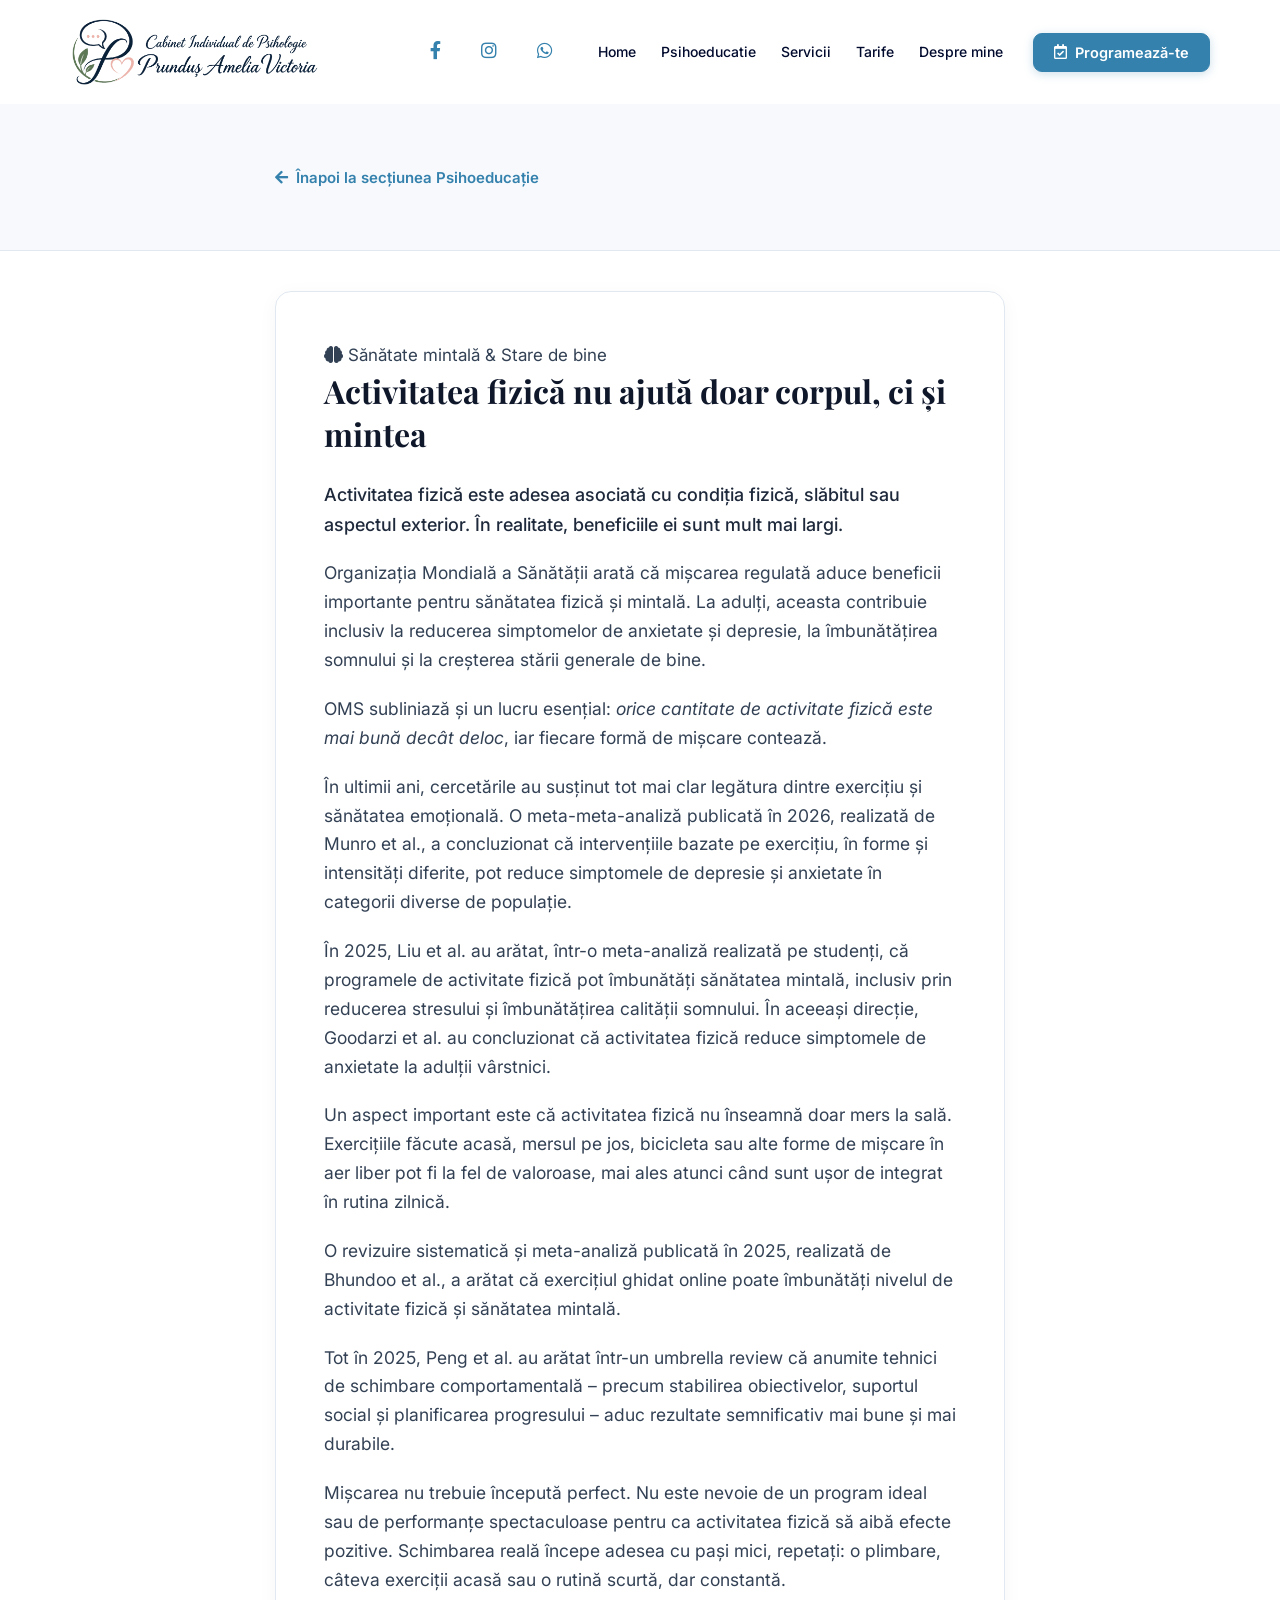
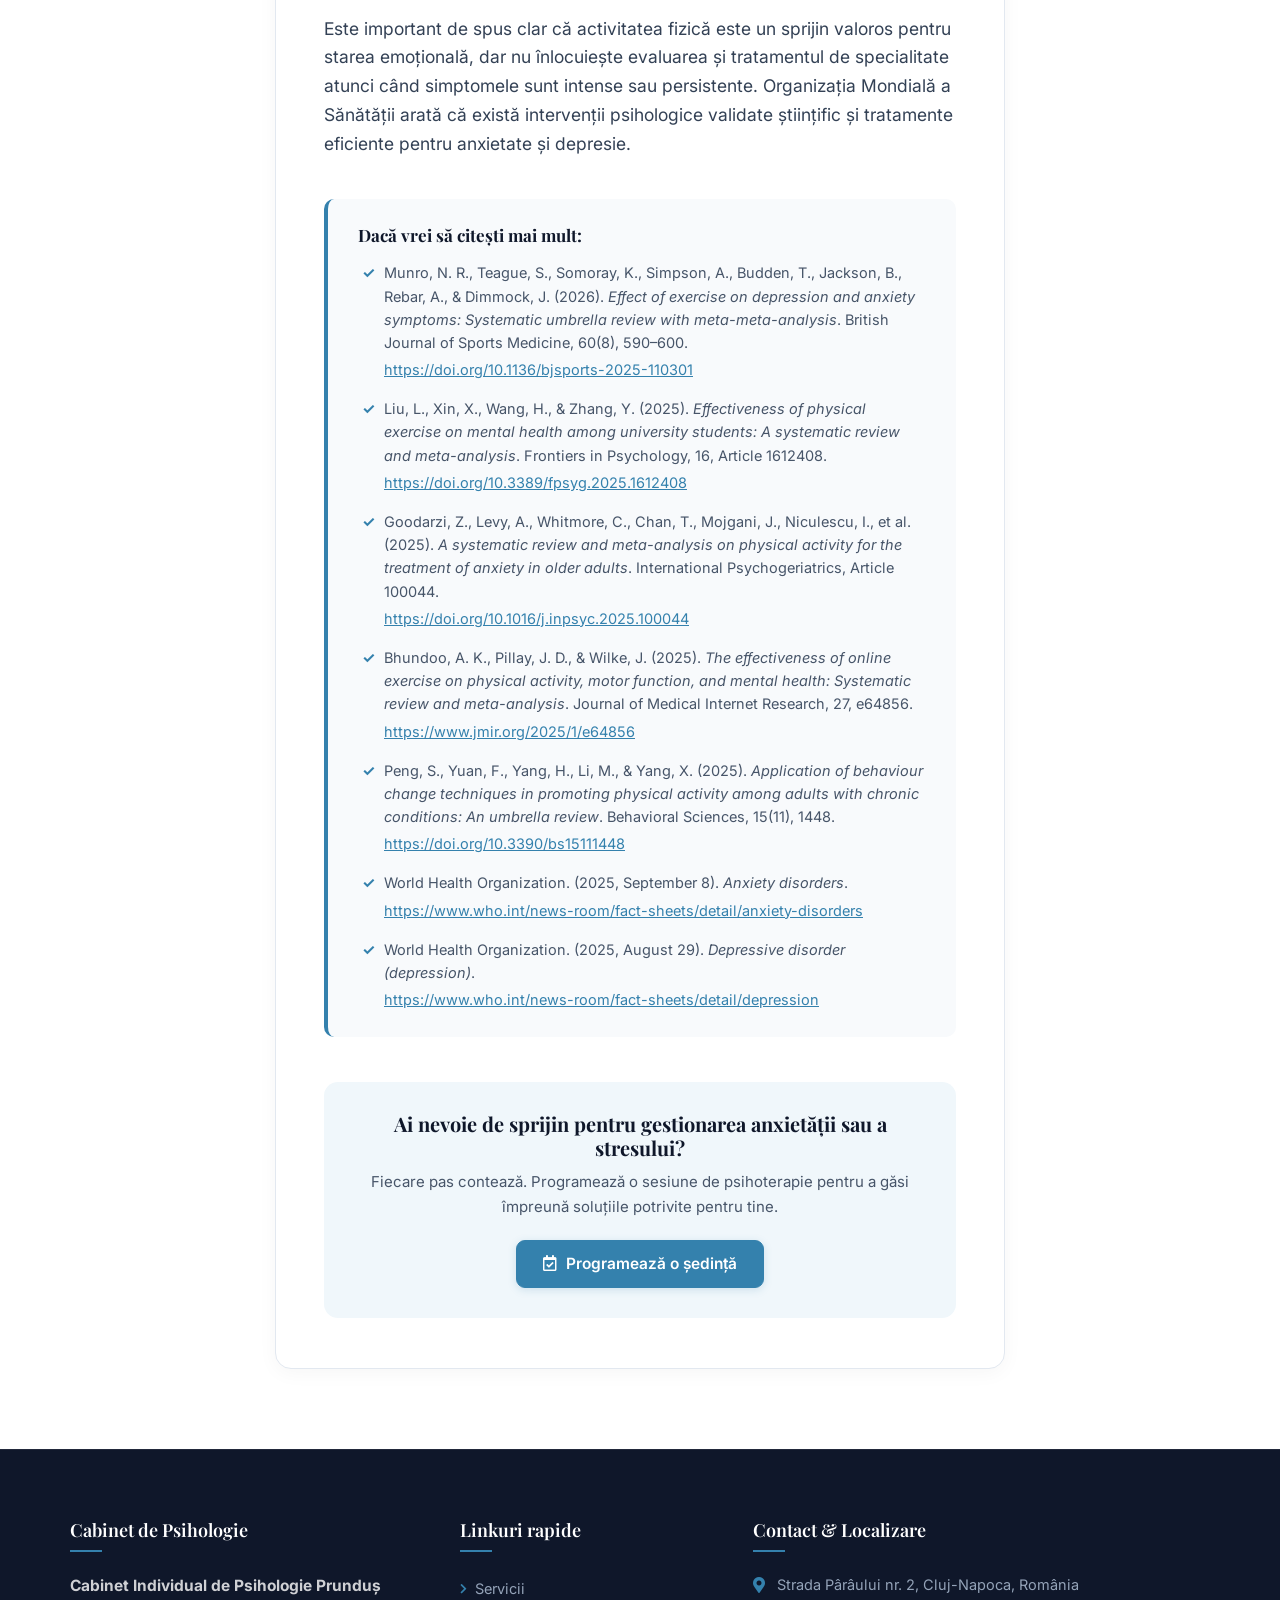
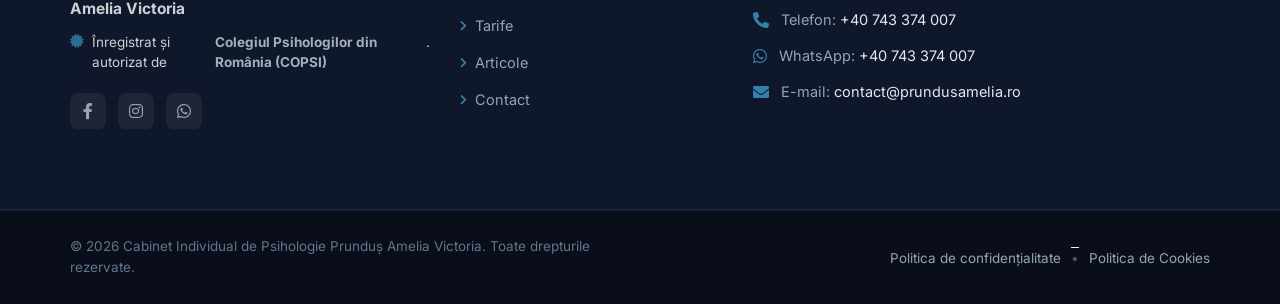
<file: articol-activitatea-fizica.html>
<!DOCTYPE html>
<html class="js_active vc_desktop vc_transform vc_transform" lang="ro">

<head>
  <meta charset="utf-8" />
  <meta content="width=device-width, initial-scale=1" name="viewport" />
  <title>Activitatea fizică nu ajută doar corpul, ci și mintea | Prunduș Amelia</title>
  <meta name="description" content="Află cum activitatea fizică susține sănătatea mintală, reducând anxietatea și depresia conform celor mai recente cercetări și recomandărilor OMS." />

  <link rel="preconnect" href="https://fonts.googleapis.com" />
  <link rel="preconnect" href="https://fonts.gstatic.com" crossorigin />
  <link href="https://fonts.googleapis.com/css2?family=Inter:wght@300;400;500;600;700&family=Playfair+Display:ital,wght@0,400;0,500;0,600;0,700;1,400;1,600&display=swap" rel="stylesheet" />
  <link href="css/bootstrap.min.css" media="all" rel="stylesheet" type="text/css" />
  <link href="https://cdnjs.cloudflare.com/ajax/libs/font-awesome/5.15.4/css/all.min.css" media="all" rel="stylesheet" type="text/css" />
  <link href="css/default.css" media="all" rel="stylesheet" type="text/css" />
  <link href="css/main.css" media="all" rel="stylesheet" type="text/css" />
  <link href="css/style.css" media="all" rel="stylesheet" type="text/css" />
  <link href="css/responsive.css" media="all" rel="stylesheet" type="text/css" />
  <link href="css/custom.css" media="all" rel="stylesheet" type="text/css" />

  <style>
    .article-page-header {
      background: #f7f9fc;
      padding: 60px 0 40px 0;
      border-bottom: 1px solid #e2e8f0;
    }
    .article-back-link {
      display: inline-flex;
      align-items: center;
      gap: 8px;
      color: #3481ad;
      font-weight: 600;
      font-size: 15px;
      margin-bottom: 20px;
      text-decoration: none;
      transition: color 0.2s ease;
    }
    .article-back-link:hover {
      color: #205574;
      text-decoration: underline;
    }
    .article-single-card {
      background: #ffffff;
      border: 1px solid #e2e8f0;
      border-radius: 16px;
      padding: 50px 48px;
      box-shadow: 0 4px 20px rgba(0, 0, 0, 0.04);
      margin: 40px auto 80px auto;
      max-width: 760px;
      box-sizing: border-box;
    }
    .article-single-title {
      font-size: 32px;
      font-weight: 700;
      color: #0f172a;
      line-height: 1.35;
      margin-bottom: 25px;
    }
    .article-content p {
      font-size: 17.5px;
      line-height: 1.65;
      color: #334155;
      margin-bottom: 20px;
    }
    .article-content .article-lead {
      font-size: 18px;
      font-weight: 500;
      color: #1e293b;
      line-height: 1.65;
    }
    .article-references-box {
      margin-top: 40px;
      padding: 26px 30px;
      background: #f8fafc;
      border-left: 4px solid #3481ad;
      border-radius: 10px;
    }
    .article-references-box h5 {
      font-size: 17px;
      font-weight: 700;
      color: #0f172a;
      margin-bottom: 16px;
    }
    .article-references-box ul {
      list-style: none;
      padding-left: 0;
      margin: 0;
    }
    .article-references-box li {
      position: relative;
      padding-left: 26px;
      margin-bottom: 16px;
      font-size: 14.5px;
      line-height: 1.6;
      color: #475569;
    }
    .article-references-box li:last-child {
      margin-bottom: 0;
    }
    .article-references-box li::before {
      content: "✓";
      position: absolute;
      left: 4px;
      top: 0;
      color: #3481ad;
      font-weight: 700;
      font-size: 15px;
    }
    .article-references-box a {
      color: #3481ad;
      word-break: break-all;
      text-decoration: underline;
      display: block;
      margin-top: 4px;
    }
    .article-references-box a:hover {
      color: #205574;
    }
    .article-cta-box {
      margin-top: 45px;
      padding: 30px;
      background: #f0f7fb;
      border-radius: 14px;
      text-align: center;
    }
    .article-cta-box h4 {
      font-size: 20px;
      font-weight: 700;
      color: #0f172a;
      margin-bottom: 10px;
    }
    .article-cta-box p {
      font-size: 15px;
      color: #475569;
      margin-bottom: 20px;
    }
    @media (max-width: 767px) {
      .article-single-card {
        padding: 28px 20px;
        margin: 30px 0 50px 0;
      }
      .article-single-title {
        font-size: 24px;
      }
      .article-content p {
        font-size: 15px;
      }
      .article-references-box {
        padding: 20px 16px;
      }
    }
  </style>
</head>

<body>
  <!-- Header -->
  <header>
    <div class="header-area" id="header-sticky">
      <div class="container">
        <div class="row">
          <div class="col-xl-3 col-lg-4 col-md-5 d-flex align-items-center">
            <div class="logo">
              <a class="standard-logo" href="index.html">
                <img alt="Logo Cabinet" src="img/logo_cabinet.png" />
              </a>
              <a class="retina-logo" href="index.html">
                <img alt="Logo Cabinet" src="img/logo_cabinet.png" />
              </a>
            </div>
          </div>
          <div class="col-xl-9 d-none d-xl-block">
            <div class="main-menu text-right">
              <nav id="mobile-menu" style="display: block;">
                <div class="menu-main-menu-container">
                  <ul class="main-nav" id="menu-main-menu">
                    <li class="menu-item nav-item social-nav-item">
                      <a class="nav-link social-nav-link" href="https://www.facebook.com/psiholog.prundus.amelia"
                        target="_blank" rel="noopener noreferrer" title="Facebook">
                        <i class="fab fa-facebook-f"></i>
                      </a>
                    </li>
                    <li class="menu-item nav-item social-nav-item">
                      <a class="nav-link social-nav-link" href="https://www.instagram.com/psiholog_prundus/"
                        target="_blank" rel="noopener noreferrer" title="Instagram">
                        <i class="fab fa-instagram"></i>
                      </a>
                    </li>
                    <li class="menu-item nav-item social-nav-item">
                      <a class="nav-link social-nav-link" href="https://wa.me/40743374007?text=Buna%20ziua%2C%20vreau%20sa%20iau%20legatura%20cu%20tine."
                        target="_blank" rel="noopener noreferrer" title="WhatsApp">
                        <i class="fab fa-whatsapp"></i>
                      </a>
                    </li>
                    <li class="menu-item nav-item"><a class="nav-link" href="index.html#home">Home</a></li>
                    <li class="menu-item nav-item"><a class="nav-link" href="index.html#psihoeducatie">Psihoeducatie</a></li>
                    <li class="menu-item nav-item"><a class="nav-link" href="index.html#services">Servicii</a></li>
                    <li class="menu-item nav-item"><a class="nav-link" href="index.html#tarife">Tarife</a></li>
                    <li class="menu-item nav-item"><a class="nav-link" href="index.html#about">Despre mine</a></li>
                    <li class="menu-item nav-item header-cta-item">
                      <a class="header-btn-cta" href="index.html#contact">
                        <i class="far fa-calendar-check"></i> Programează-te
                      </a>
                    </li>
                  </ul>
                </div>
              </nav>
            </div>
          </div>
        </div>
      </div>
    </div>
  </header>

  <!-- Article Breadcrumb Header -->
  <div class="article-page-header">
    <div class="container">
      <div class="row">
        <div class="col-12" style="max-width: 760px; margin: 0 auto;">
          <a href="index.html#psihoeducatie" class="article-back-link">
            <i class="fas fa-arrow-left"></i> Înapoi la secțiunea Psihoeducație
          </a>
        </div>
      </div>
    </div>
  </div>

  <!-- Article Body -->
  <main class="container">
    <div class="row">
      <div class="col-12" style="max-width: 760px; margin: 0 auto;">
        <article class="article-single-card">
          <span class="psiho-article-badge"><i class="fas fa-brain"></i> Sănătate mintală & Stare de bine</span>
          <h1 class="article-single-title">Activitatea fizică nu ajută doar corpul, ci și mintea</h1>

          <div class="article-content">
            <p class="article-lead">Activitatea fizică este adesea asociată cu condiția fizică, slăbitul sau aspectul exterior. În realitate, beneficiile ei sunt mult mai largi.</p>

            <p>Organizația Mondială a Sănătății arată că mișcarea regulată aduce beneficii importante pentru sănătatea fizică și mintală. La adulți, aceasta contribuie inclusiv la reducerea simptomelor de anxietate și depresie, la îmbunătățirea somnului și la creșterea stării generale de bine.</p>

            <p>OMS subliniază și un lucru esențial: <em>orice cantitate de activitate fizică este mai bună decât deloc</em>, iar fiecare formă de mișcare contează.</p>

            <p>În ultimii ani, cercetările au susținut tot mai clar legătura dintre exercițiu și sănătatea emoțională. O meta-meta-analiză publicată în 2026, realizată de Munro et al., a concluzionat că intervențiile bazate pe exercițiu, în forme și intensități diferite, pot reduce simptomele de depresie și anxietate în categorii diverse de populație.</p>

            <p>În 2025, Liu et al. au arătat, într-o meta-analiză realizată pe studenți, că programele de activitate fizică pot îmbunătăți sănătatea mintală, inclusiv prin reducerea stresului și îmbunătățirea calității somnului. În aceeași direcție, Goodarzi et al. au concluzionat că activitatea fizică reduce simptomele de anxietate la adulții vârstnici.</p>

            <p>Un aspect important este că activitatea fizică nu înseamnă doar mers la sală. Exercițiile făcute acasă, mersul pe jos, bicicleta sau alte forme de mișcare în aer liber pot fi la fel de valoroase, mai ales atunci când sunt ușor de integrat în rutina zilnică.</p>

            <p>O revizuire sistematică și meta-analiză publicată în 2025, realizată de Bhundoo et al., a arătat că exercițiul ghidat online poate îmbunătăți nivelul de activitate fizică și sănătatea mintală.</p>

            <p>Tot în 2025, Peng et al. au arătat într-un umbrella review că anumite tehnici de schimbare comportamentală – precum stabilirea obiectivelor, suportul social și planificarea progresului – aduc rezultate semnificativ mai bune și mai durabile.</p>

            <p>Mișcarea nu trebuie începută perfect. Nu este nevoie de un program ideal sau de performanțe spectaculoase pentru ca activitatea fizică să aibă efecte pozitive. Schimbarea reală începe adesea cu pași mici, repetați: o plimbare, câteva exerciții acasă sau o rutină scurtă, dar constantă.</p>

            <p>Este important de spus clar că activitatea fizică este un sprijin valoros pentru starea emoțională, dar nu înlocuiește evaluarea și tratamentul de specialitate atunci când simptomele sunt intense sau persistente. Organizația Mondială a Sănătății arată că există intervenții psihologice validate științific și tratamente eficiente pentru anxietate și depresie.</p>

            <div class="article-references-box">
              <h5>Dacă vrei să citești mai mult:</h5>
              <ul>
                <li>
                  Munro, N. R., Teague, S., Somoray, K., Simpson, A., Budden, T., Jackson, B., Rebar, A., & Dimmock, J. (2026). <em>Effect of exercise on depression and anxiety symptoms: Systematic umbrella review with meta-meta-analysis</em>. British Journal of Sports Medicine, 60(8), 590–600.
                  <a href="https://doi.org/10.1136/bjsports-2025-110301" target="_blank" rel="noopener noreferrer">https://doi.org/10.1136/bjsports-2025-110301</a>
                </li>
                <li>
                  Liu, L., Xin, X., Wang, H., & Zhang, Y. (2025). <em>Effectiveness of physical exercise on mental health among university students: A systematic review and meta-analysis</em>. Frontiers in Psychology, 16, Article 1612408.
                  <a href="https://doi.org/10.3389/fpsyg.2025.1612408" target="_blank" rel="noopener noreferrer">https://doi.org/10.3389/fpsyg.2025.1612408</a>
                </li>
                <li>
                  Goodarzi, Z., Levy, A., Whitmore, C., Chan, T., Mojgani, J., Niculescu, I., et al. (2025). <em>A systematic review and meta-analysis on physical activity for the treatment of anxiety in older adults</em>. International Psychogeriatrics, Article 100044.
                  <a href="https://doi.org/10.1016/j.inpsyc.2025.100044" target="_blank" rel="noopener noreferrer">https://doi.org/10.1016/j.inpsyc.2025.100044</a>
                </li>
                <li>
                  Bhundoo, A. K., Pillay, J. D., & Wilke, J. (2025). <em>The effectiveness of online exercise on physical activity, motor function, and mental health: Systematic review and meta-analysis</em>. Journal of Medical Internet Research, 27, e64856.
                  <a href="https://www.jmir.org/2025/1/e64856" target="_blank" rel="noopener noreferrer">https://www.jmir.org/2025/1/e64856</a>
                </li>
                <li>
                  Peng, S., Yuan, F., Yang, H., Li, M., & Yang, X. (2025). <em>Application of behaviour change techniques in promoting physical activity among adults with chronic conditions: An umbrella review</em>. Behavioral Sciences, 15(11), 1448.
                  <a href="https://doi.org/10.3390/bs15111448" target="_blank" rel="noopener noreferrer">https://doi.org/10.3390/bs15111448</a>
                </li>
                <li>
                  World Health Organization. (2025, September 8). <em>Anxiety disorders</em>.
                  <a href="https://www.who.int/news-room/fact-sheets/detail/anxiety-disorders" target="_blank" rel="noopener noreferrer">https://www.who.int/news-room/fact-sheets/detail/anxiety-disorders</a>
                </li>
                <li>
                  World Health Organization. (2025, August 29). <em>Depressive disorder (depression)</em>.
                  <a href="https://www.who.int/news-room/fact-sheets/detail/depression" target="_blank" rel="noopener noreferrer">https://www.who.int/news-room/fact-sheets/detail/depression</a>
                </li>
              </ul>
            </div>

            <div class="article-cta-box">
              <h4>Ai nevoie de sprijin pentru gestionarea anxietății sau a stresului?</h4>
              <p>Fiecare pas contează. Programează o sesiune de psihoterapie pentru a găsi împreună soluțiile potrivite pentru tine.</p>
              <a href="index.html#contact" class="btn-programeaza">
                <i class="far fa-calendar-check"></i> Programează o ședință
              </a>
            </div>
          </div>
        </article>
      </div>
    </div>
  </main>

  <!-- Footer -->
  <footer>
    <div class="footer-area secondary-bg pt-70 pb-50">
      <div class="container">
        <div class="row">
          <!-- Coloana 1: Info Cabinet & COPSI -->
          <div class="col-xl-4 col-lg-4 col-md-6 mb-30">
            <div class="footer-widget footer-cabinet-info">
              <h4 class="footer-widget-title">Cabinet de Psihologie</h4>
              <p class="footer-cabinet-name"><strong>Cabinet Individual de Psihologie Prunduș Amelia Victoria</strong></p>
              <p class="footer-copsi-mention">
                <i class="fas fa-certificate"></i> Înregistrat și autorizat de <strong>Colegiul Psihologilor din România (COPSI)</strong>.
              </p>
              <div class="footer-social-links">
                <a href="https://www.facebook.com/psiholog.prundus.amelia" target="_blank" rel="noopener noreferrer" title="Facebook"><i class="fab fa-facebook-f"></i></a>
                <a href="https://www.instagram.com/psiholog_prundus/" target="_blank" rel="noopener noreferrer" title="Instagram"><i class="fab fa-instagram"></i></a>
                <a href="https://wa.me/40743374007?text=Buna%20ziua%2C%20vreau%20sa%20iau%20legatura%20cu%20tine." target="_blank" rel="noopener noreferrer" title="WhatsApp"><i class="fab fa-whatsapp"></i></a>
              </div>
            </div>
          </div>

          <!-- Coloana 2: Linkuri rapide -->
          <div class="col-xl-3 col-lg-3 col-md-6 mb-30">
            <div class="footer-widget">
              <h4 class="footer-widget-title">Linkuri rapide</h4>
              <ul class="footer-quick-links">
                <li><a href="index.html#services"><i class="fas fa-chevron-right"></i> Servicii</a></li>
                <li><a href="index.html#tarife"><i class="fas fa-chevron-right"></i> Tarife</a></li>
                <li><a href="index.html#psihoeducatie"><i class="fas fa-chevron-right"></i> Articole</a></li>
                <li><a href="index.html#contact"><i class="fas fa-chevron-right"></i> Contact</a></li>
              </ul>
            </div>
          </div>

          <!-- Coloana 3: Date de contact -->
          <div class="col-xl-5 col-lg-5 col-md-12 mb-30">
            <div class="footer-widget">
              <h4 class="footer-widget-title">Contact & Localizare</h4>
              <ul class="footer-contact-list">
                <li>
                  <i class="fas fa-map-marker-alt"></i>
                  <span>Strada Pârâului nr. 2, Cluj-Napoca, România</span>
                </li>
                <li>
                  <i class="fas fa-phone-alt"></i>
                  <span>Telefon: <a href="tel:+40743374007">+40 743 374 007</a></span>
                </li>
                <li>
                  <i class="fab fa-whatsapp"></i>
                  <span>WhatsApp: <a href="https://wa.me/40743374007?text=Buna%20ziua%2C%20vreau%20sa%20iau%20legatura%20cu%20tine." target="_blank" rel="noopener noreferrer">+40 743 374 007</a></span>
                </li>
                <li>
                  <i class="fas fa-envelope"></i>
                  <span>E-mail: <a href="mailto:contact@prundusamelia.ro">contact@prundusamelia.ro</a></span>
                </li>
              </ul>
            </div>
          </div>
        </div>
      </div>
    </div>

    <!-- Zona de Copyright & Legal -->
    <div class="copyright_area secondary-bg">
      <div class="container">
        <div class="copyright-wrap pt-25 pb-25">
          <div class="row align-items-center">
            <div class="col-lg-6 col-md-12 text-center text-lg-left mb-15 mb-lg-0">
              <p class="copyright-text mb-0">© 2026 Cabinet Individual de Psihologie Prunduș Amelia Victoria. Toate drepturile rezervate.</p>
            </div>
            <div class="col-lg-6 col-md-12 text-center text-lg-right">
              <div class="footer-legal-links">
                <a href="index.html" class="open-privacy-modal">Politica de confidențialitate</a>
                <span class="separator">•</span>
                <a href="index.html" class="open-cookies-modal">Politica de Cookies</a>
              </div>
            </div>
          </div>
        </div>
      </div>
    </div>
  </footer>
</body>

</html>
</file>
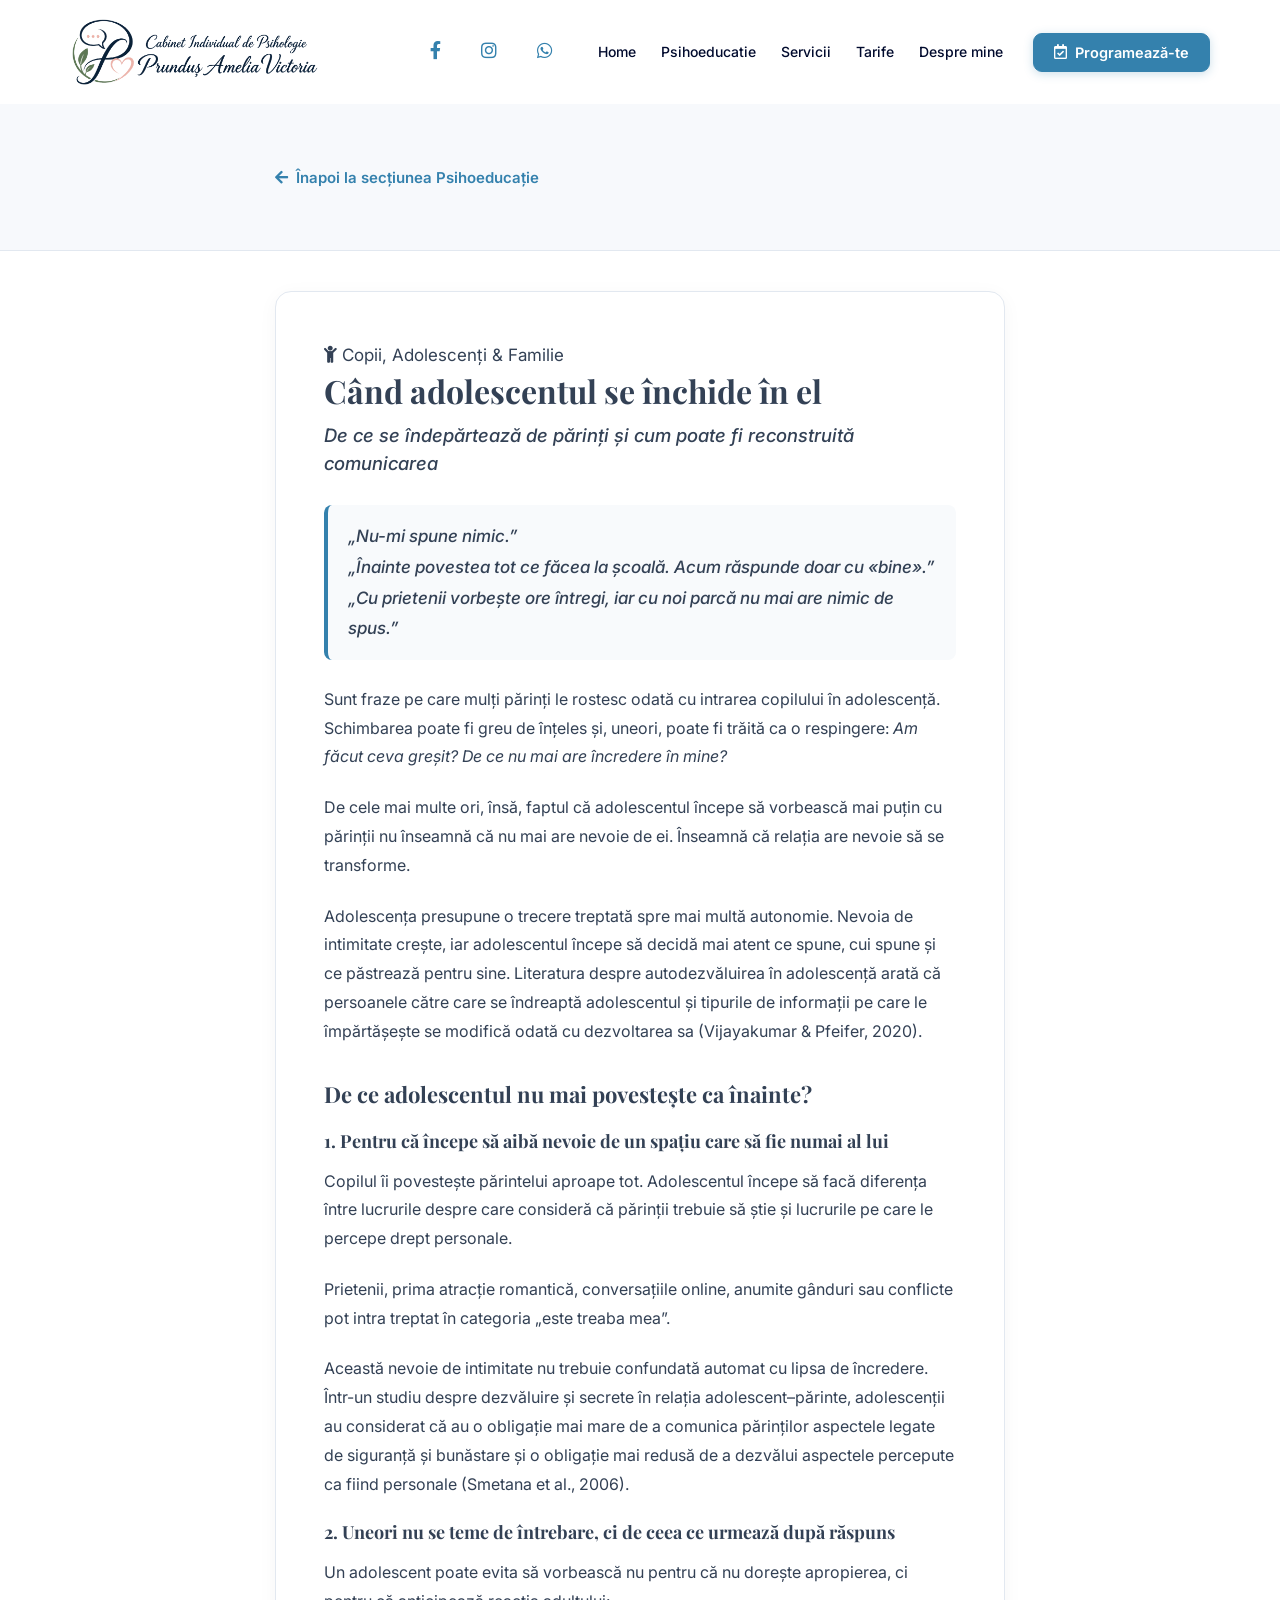
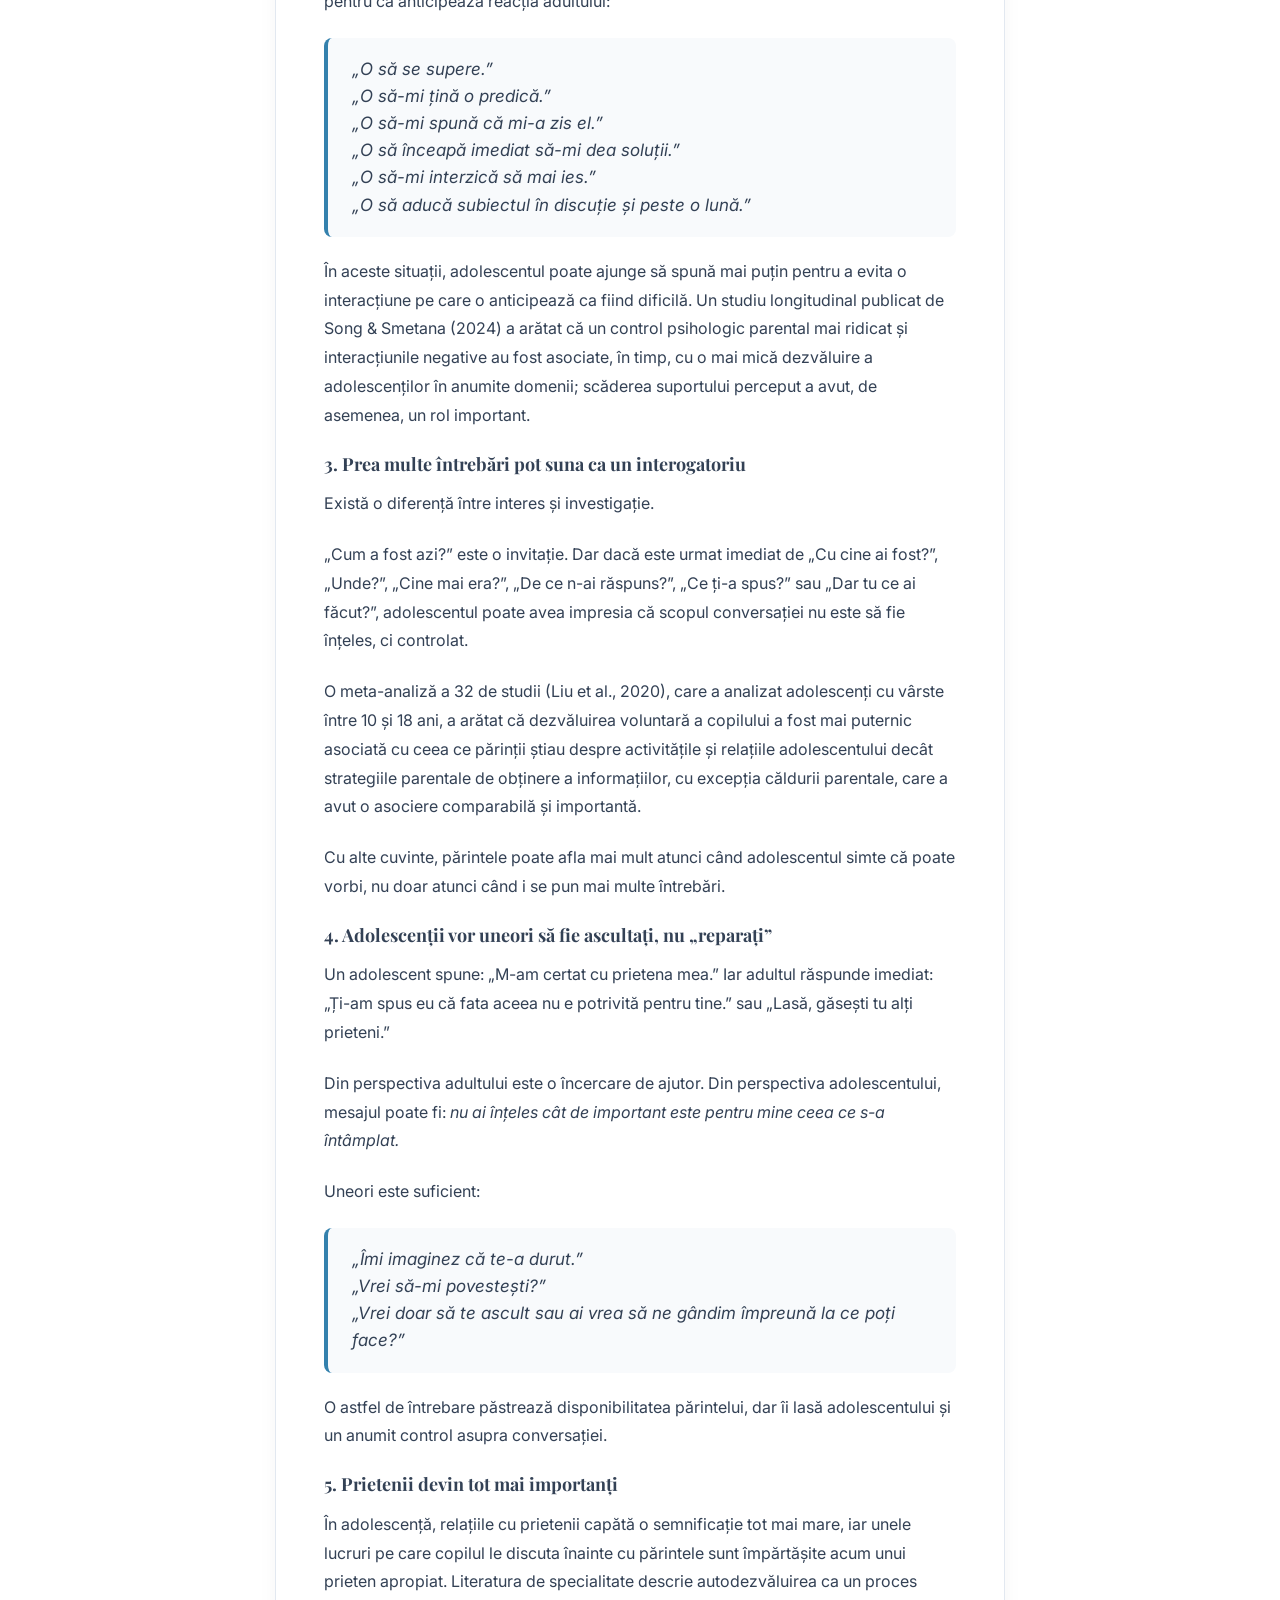
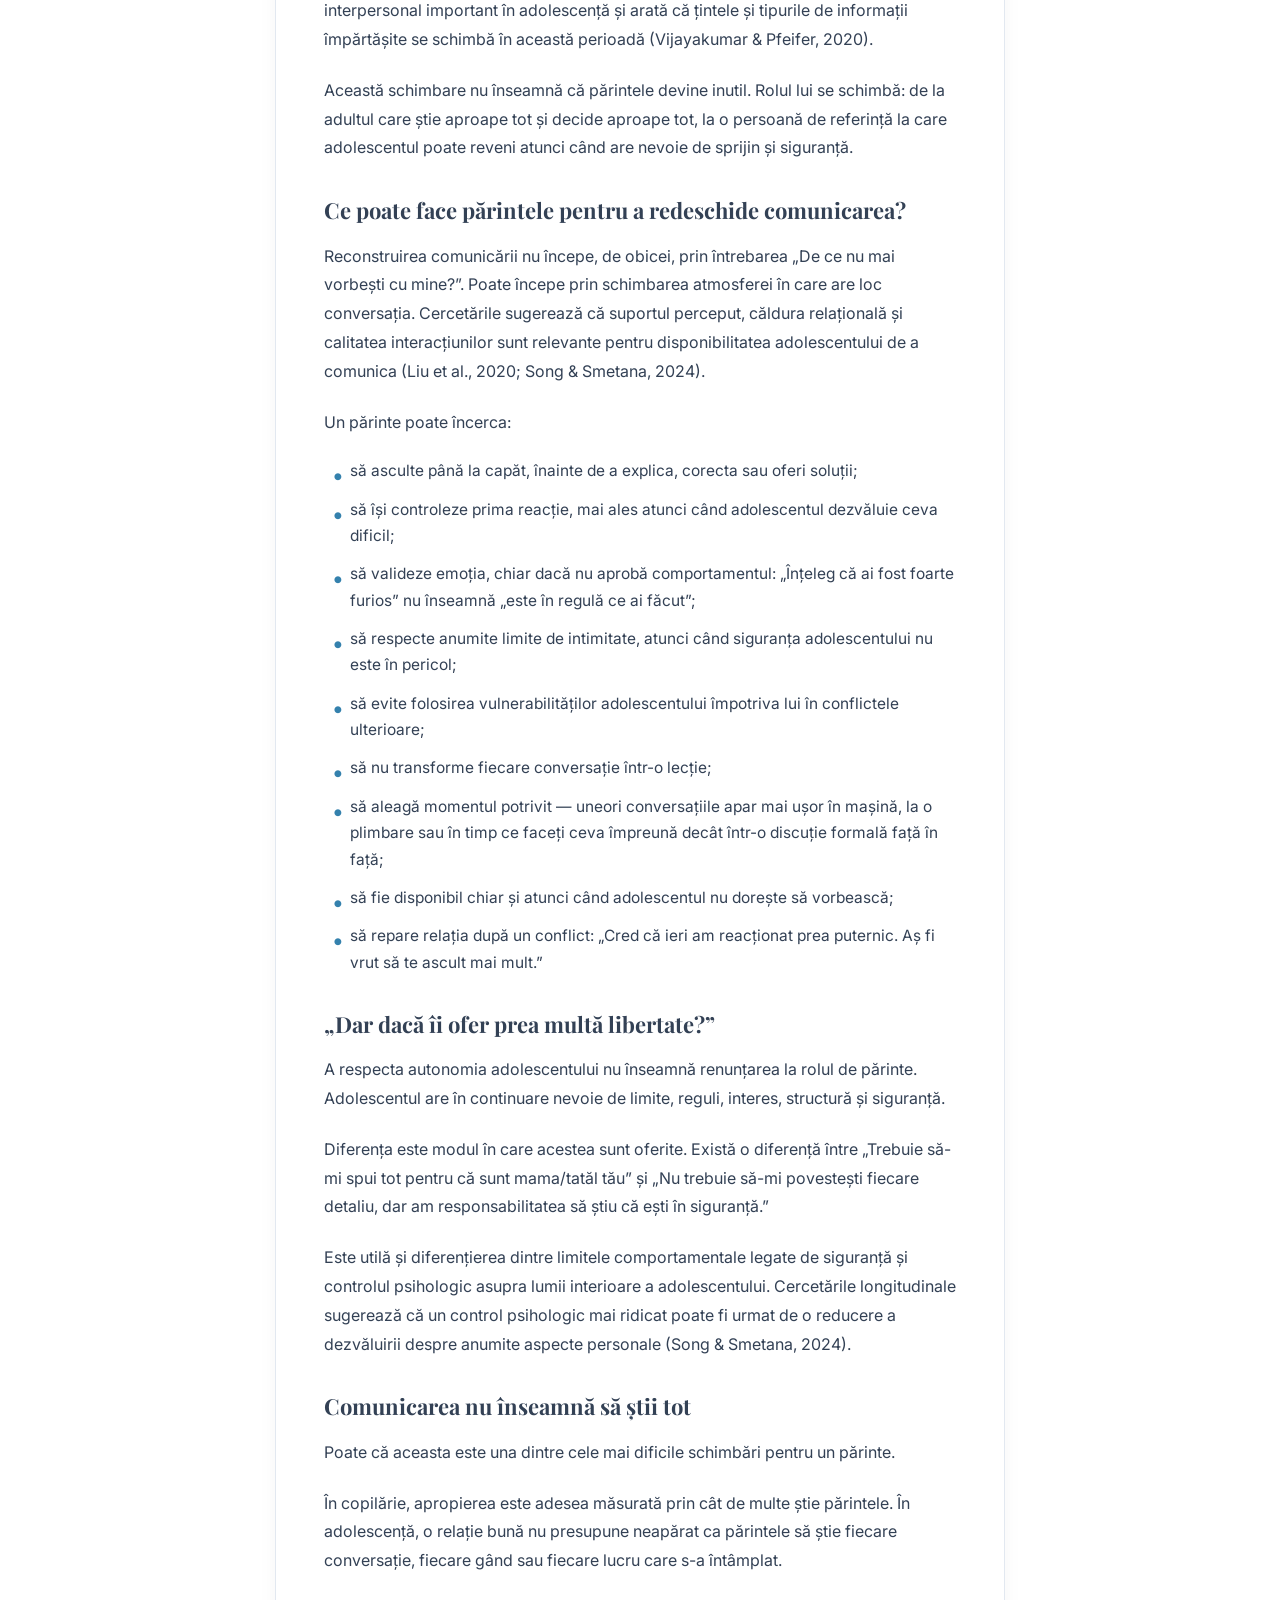
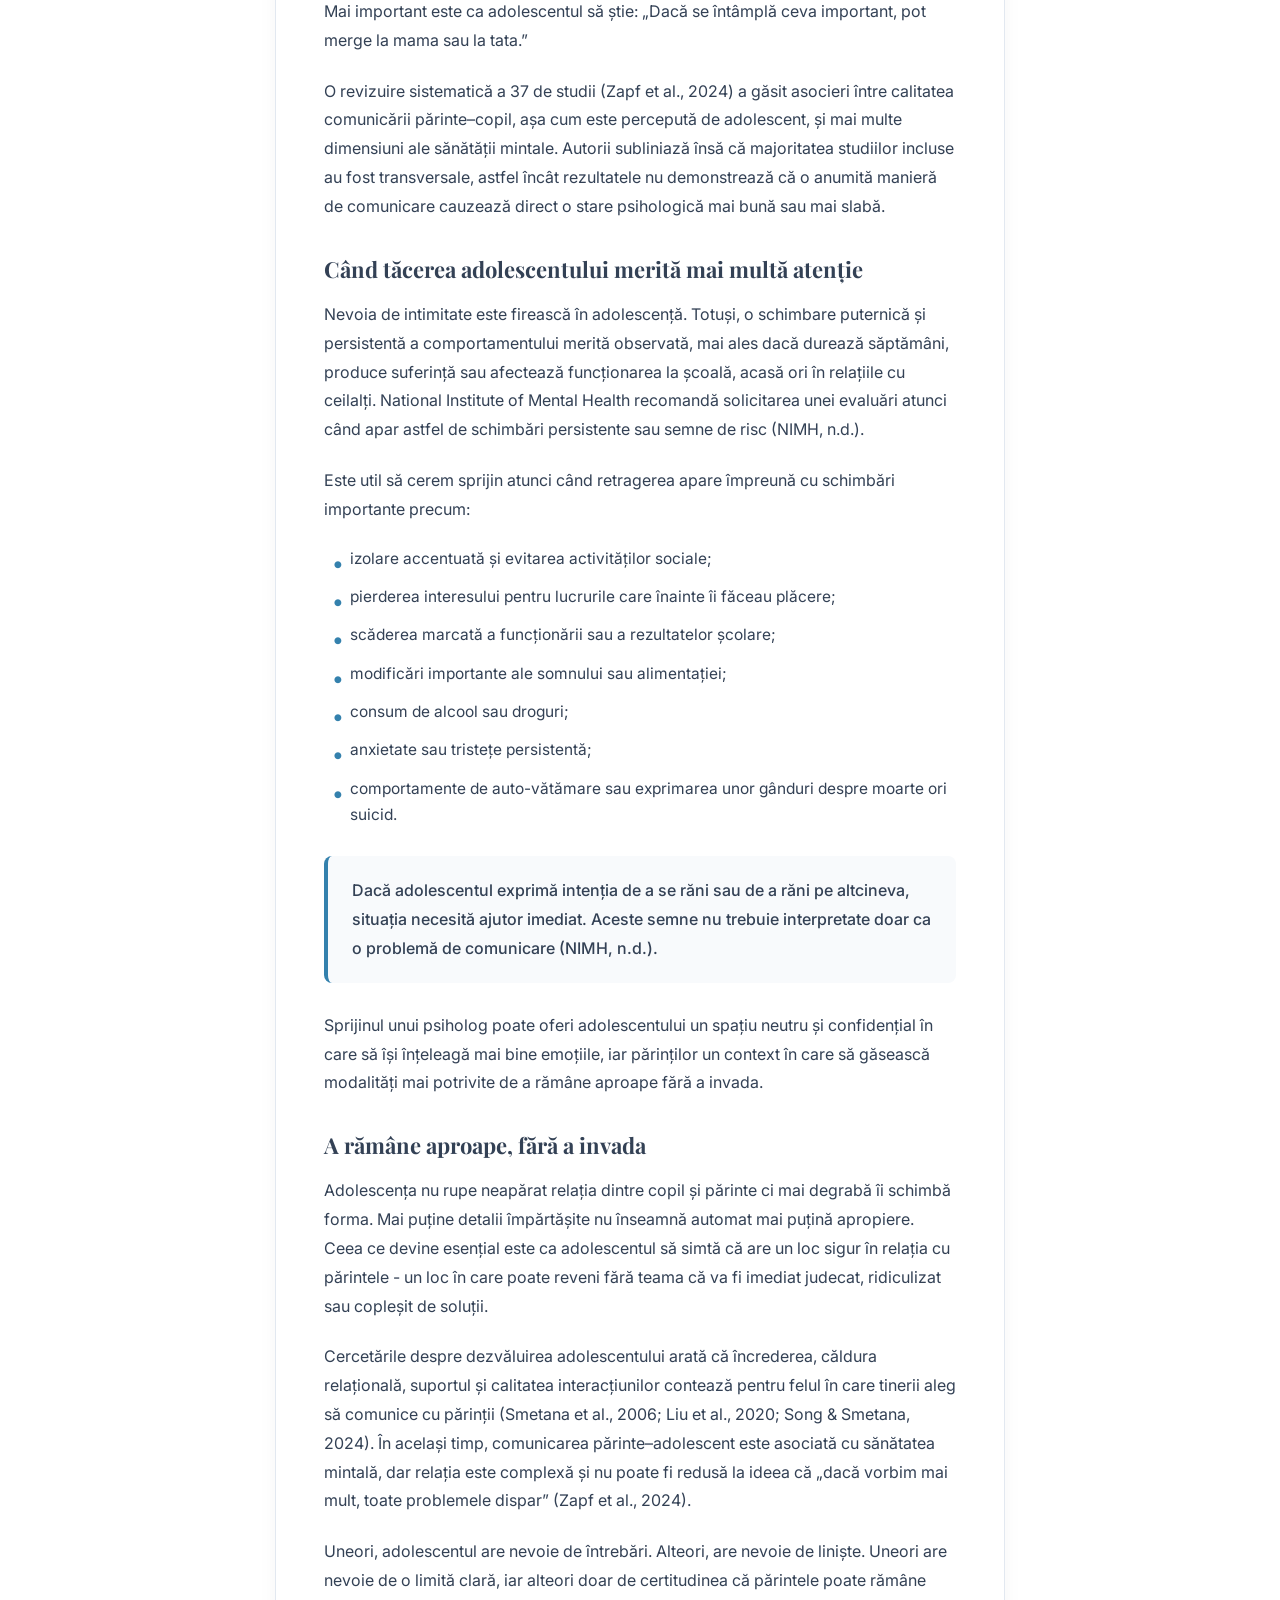
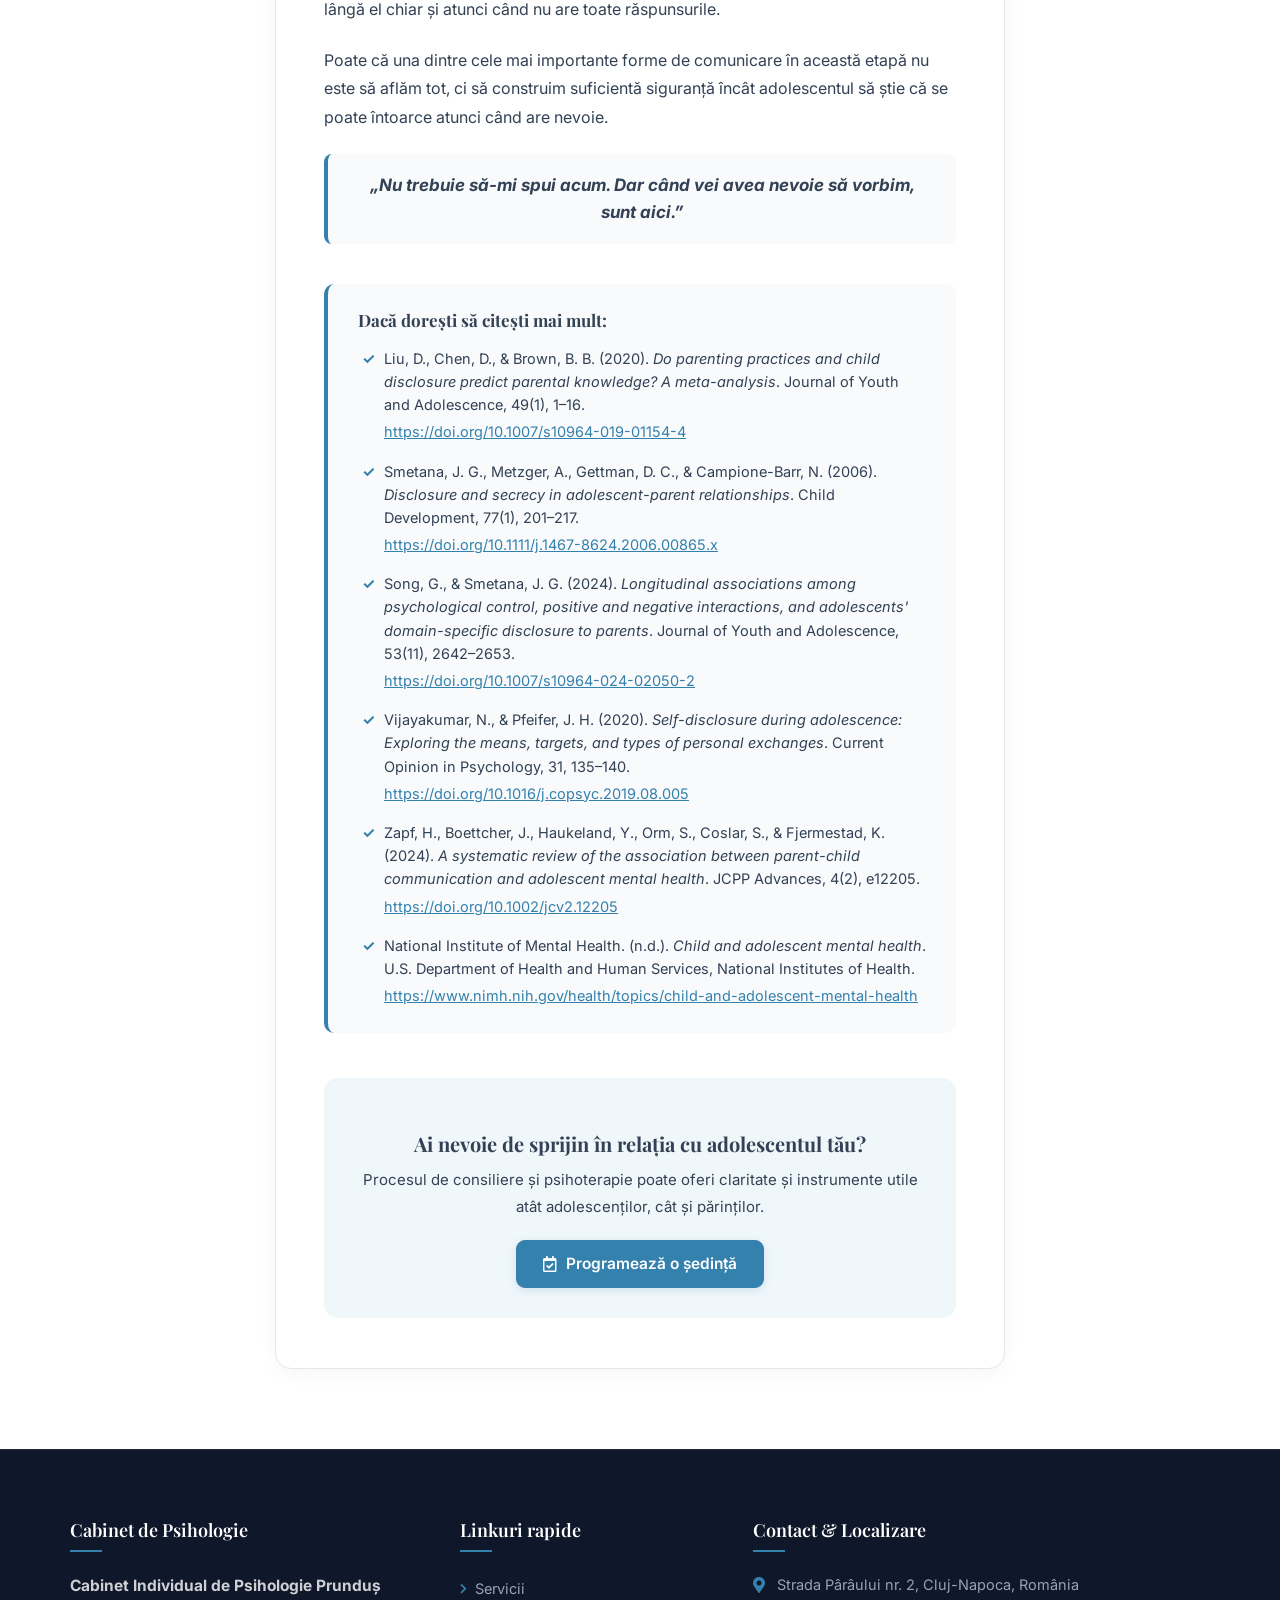
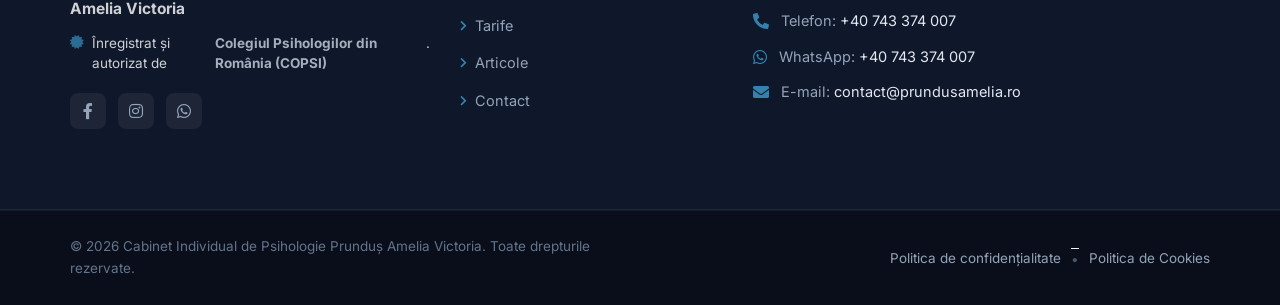
<file: articol-cand-adolescentul-se-inchide-in-el.html>
<!DOCTYPE html>
<html class="js_active vc_desktop vc_transform vc_transform" lang="ro">

<head>
  <meta charset="utf-8" />
  <meta content="width=device-width, initial-scale=1" name="viewport" />
  <title>Când adolescentul se închide în el | Prunduș Amelia</title>
  <meta name="description" content="De ce se îndepărtează adolescenții de părinți și cum poate fi reconstruită comunicarea cu empatie, siguranță și respect pentru autonomie." />

  <link rel="preconnect" href="https://fonts.googleapis.com" />
  <link rel="preconnect" href="https://fonts.gstatic.com" crossorigin />
  <link href="https://fonts.googleapis.com/css2?family=Inter:wght@300;400;500;600;700&family=Playfair+Display:ital,wght@0,400;0,500;0,600;0,700;1,400;1,600&display=swap" rel="stylesheet" />
  <link href="css/bootstrap.min.css" media="all" rel="stylesheet" type="text/css" />
  <link href="https://cdnjs.cloudflare.com/ajax/libs/font-awesome/5.15.4/css/all.min.css" media="all" rel="stylesheet" type="text/css" />
  <link href="css/default.css" media="all" rel="stylesheet" type="text/css" />
  <link href="css/main.css" media="all" rel="stylesheet" type="text/css" />
  <link href="css/style.css" media="all" rel="stylesheet" type="text/css" />
  <link href="css/responsive.css" media="all" rel="stylesheet" type="text/css" />
  <link href="css/custom.css" media="all" rel="stylesheet" type="text/css" />

  <style>
    .article-page-header {
      background: #f7f9fc;
      padding: 60px 0 40px 0;
      border-bottom: 1px solid #e2e8f0;
    }
    .article-back-link {
      display: inline-flex;
      align-items: center;
      gap: 8px;
      color: #3481ad;
      font-weight: 600;
      font-size: 15px;
      margin-bottom: 20px;
      text-decoration: none;
      transition: color 0.2s ease;
    }
    .article-back-link:hover {
      color: #205574;
      text-decoration: underline;
    }
    .article-single-card {
      background: #ffffff;
      border: 1px solid #e2e8f0;
      border-radius: 16px;
      padding: 50px 48px;
      box-shadow: 0 4px 20px rgba(0, 0, 0, 0.04);
      margin: 40px auto 80px auto;
      max-width: 760px;
      box-sizing: border-box;
      color: #334155;
    }
    .article-single-title {
      font-size: 32px;
      font-weight: 700;
      color: #334155;
      line-height: 1.35;
      margin-bottom: 10px;
    }
    .article-subtitle {
      font-size: 18.5px;
      font-weight: 500;
      color: #334155;
      line-height: 1.5;
      margin-bottom: 28px;
      font-style: italic;
    }
    .article-content {
      color: #334155;
    }
    .article-content p {
      font-size: 16px;
      line-height: 1.8;
      color: #334155;
      margin-bottom: 22px;
    }
    .article-content .article-lead {
      font-size: 17px;
      font-weight: 500;
      color: #334155;
      line-height: 1.8;
      background: #f8fafc;
      border-left: 4px solid #3481ad;
      padding: 16px 20px;
      border-radius: 8px;
      margin-bottom: 25px;
    }
    .article-content h3 {
      font-size: 22px;
      font-weight: 700;
      color: #334155;
      margin-top: 35px;
      margin-bottom: 18px;
    }
    .article-content h4 {
      font-size: 18px;
      font-weight: 700;
      color: #334155;
      margin-top: 24px;
      margin-bottom: 14px;
    }
    .article-quote-box {
      background: #f8fafc;
      border-left: 4px solid #3481ad;
      border-radius: 8px;
      padding: 18px 24px;
      margin: 20px 0;
      font-style: italic;
      color: #334155;
    }
    .article-checklist-custom {
      list-style: none;
      padding-left: 0;
      margin-bottom: 25px;
    }
    .article-checklist-custom li {
      position: relative;
      padding-left: 26px;
      margin-bottom: 12px;
      font-size: 15.5px;
      line-height: 1.7;
      color: #334155;
    }
    .article-checklist-custom li::before {
      content: "•";
      position: absolute;
      left: 8px;
      top: -1px;
      color: #3481ad;
      font-size: 22px;
    }
    .article-warning-box {
      background: #f8fafc;
      border-left: 4px solid #3481ad;
      border-radius: 8px;
      padding: 20px 24px;
      margin: 28px 0;
      color: #334155;
    }
    .article-warning-box p {
      margin-bottom: 0 !important;
      color: #334155;
      font-weight: 500;
    }
    .article-references-box {
      margin-top: 40px;
      padding: 26px 30px;
      background: #f8fafc;
      border-left: 4px solid #3481ad;
      border-radius: 10px;
      color: #334155;
    }
    .article-references-box h5 {
      font-size: 17px;
      font-weight: 700;
      color: #334155;
      margin-bottom: 16px;
    }
    .article-references-box ul {
      list-style: none;
      padding-left: 0;
      margin: 0;
    }
    .article-references-box li {
      position: relative;
      padding-left: 26px;
      margin-bottom: 16px;
      font-size: 14.5px;
      line-height: 1.6;
      color: #334155;
    }
    .article-references-box li:last-child {
      margin-bottom: 0;
    }
    .article-references-box li::before {
      content: "✓";
      position: absolute;
      left: 4px;
      top: 0;
      color: #3481ad;
      font-weight: 700;
      font-size: 15px;
    }
    .article-references-box a {
      color: #3481ad;
      word-break: break-all;
      text-decoration: underline;
      display: block;
      margin-top: 4px;
    }
    .article-references-box a:hover {
      color: #205574;
    }
    .article-cta-box {
      margin-top: 45px;
      padding: 30px;
      background: #f0f7fb;
      border-radius: 14px;
      text-align: center;
    }
    .article-cta-box h4 {
      font-size: 20px;
      font-weight: 700;
      color: #334155;
      margin-bottom: 10px;
    }
    .article-cta-box p {
      font-size: 15px;
      color: #334155;
      margin-bottom: 20px;
    }
    @media (max-width: 767px) {
      .article-single-card {
        padding: 28px 20px;
        margin: 30px 0 50px 0;
      }
      .article-single-title {
        font-size: 24px;
      }
      .article-subtitle {
        font-size: 16px;
      }
      .article-content p {
        font-size: 15px;
      }
      .article-references-box {
        padding: 20px 16px;
      }
    }
  </style>
</head>

<body>
  <!-- Header -->
  <header>
    <div class="header-area" id="header-sticky">
      <div class="container">
        <div class="row">
          <div class="col-xl-3 col-lg-4 col-md-5 d-flex align-items-center">
            <div class="logo">
              <a class="standard-logo" href="index.html">
                <img alt="Logo Cabinet" src="img/logo_cabinet.png" />
              </a>
              <a class="retina-logo" href="index.html">
                <img alt="Logo Cabinet" src="img/logo_cabinet.png" />
              </a>
            </div>
          </div>
          <div class="col-xl-9 d-none d-xl-block">
            <div class="main-menu text-right">
              <nav id="mobile-menu" style="display: block;">
                <div class="menu-main-menu-container">
                  <ul class="main-nav" id="menu-main-menu">
                    <li class="menu-item nav-item social-nav-item">
                      <a class="nav-link social-nav-link" href="https://www.facebook.com/psiholog.prundus.amelia"
                        target="_blank" rel="noopener noreferrer" title="Facebook">
                        <i class="fab fa-facebook-f"></i>
                      </a>
                    </li>
                    <li class="menu-item nav-item social-nav-item">
                      <a class="nav-link social-nav-link" href="https://www.instagram.com/psiholog_prundus/"
                        target="_blank" rel="noopener noreferrer" title="Instagram">
                        <i class="fab fa-instagram"></i>
                      </a>
                    </li>
                    <li class="menu-item nav-item social-nav-item">
                      <a class="nav-link social-nav-link" href="https://wa.me/40743374007?text=Buna%20ziua%2C%20vreau%20sa%20iau%20legatura%20cu%20tine."
                        target="_blank" rel="noopener noreferrer" title="WhatsApp">
                        <i class="fab fa-whatsapp"></i>
                      </a>
                    </li>
                    <li class="menu-item nav-item"><a class="nav-link" href="index.html#home">Home</a></li>
                    <li class="menu-item nav-item"><a class="nav-link" href="index.html#psihoeducatie">Psihoeducatie</a></li>
                    <li class="menu-item nav-item"><a class="nav-link" href="index.html#services">Servicii</a></li>
                    <li class="menu-item nav-item"><a class="nav-link" href="index.html#tarife">Tarife</a></li>
                    <li class="menu-item nav-item"><a class="nav-link" href="index.html#about">Despre mine</a></li>
                    <li class="menu-item nav-item header-cta-item">
                      <a class="header-btn-cta" href="index.html#contact">
                        <i class="far fa-calendar-check"></i> Programează-te
                      </a>
                    </li>
                  </ul>
                </div>
              </nav>
            </div>
          </div>
        </div>
      </div>
    </div>
  </header>

  <!-- Article Breadcrumb Header -->
  <div class="article-page-header">
    <div class="container">
      <div class="row">
        <div class="col-12" style="max-width: 760px; margin: 0 auto;">
          <a href="index.html#psihoeducatie" class="article-back-link">
            <i class="fas fa-arrow-left"></i> Înapoi la secțiunea Psihoeducație
          </a>
        </div>
      </div>
    </div>
  </div>

  <!-- Article Body -->
  <main class="container">
    <div class="row">
      <div class="col-12" style="max-width: 760px; margin: 0 auto;">
        <article class="article-single-card">
          <span class="psiho-article-badge"><i class="fas fa-child"></i> Copii, Adolescenți & Familie</span>
          <h1 class="article-single-title">Când adolescentul se închide în el</h1>
          <div class="article-subtitle">De ce se îndepărtează de părinți și cum poate fi reconstruită comunicarea</div>

          <div class="article-content">
            <div class="article-lead">
              <em>„Nu-mi spune nimic.”</em><br />
              <em>„Înainte povestea tot ce făcea la școală. Acum răspunde doar cu «bine».”</em><br />
              <em>„Cu prietenii vorbește ore întregi, iar cu noi parcă nu mai are nimic de spus.”</em>
            </div>

            <p>Sunt fraze pe care mulți părinți le rostesc odată cu intrarea copilului în adolescență. Schimbarea poate fi greu de înțeles și, uneori, poate fi trăită ca o respingere: <em>Am făcut ceva greșit? De ce nu mai are încredere în mine?</em></p>
            <p>De cele mai multe ori, însă, faptul că adolescentul începe să vorbească mai puțin cu părinții nu înseamnă că nu mai are nevoie de ei. Înseamnă că relația are nevoie să se transforme.</p>
            <p>Adolescența presupune o trecere treptată spre mai multă autonomie. Nevoia de intimitate crește, iar adolescentul începe să decidă mai atent ce spune, cui spune și ce păstrează pentru sine. Literatura despre autodezvăluirea în adolescență arată că persoanele către care se îndreaptă adolescentul și tipurile de informații pe care le împărtășește se modifică odată cu dezvoltarea sa (Vijayakumar & Pfeifer, 2020).</p>

            <h3>De ce adolescentul nu mai povestește ca înainte?</h3>

            <h4>1. Pentru că începe să aibă nevoie de un spațiu care să fie numai al lui</h4>
            <p>Copilul îi povestește părintelui aproape tot. Adolescentul începe să facă diferența între lucrurile despre care consideră că părinții trebuie să știe și lucrurile pe care le percepe drept personale.</p>
            <p>Prietenii, prima atracție romantică, conversațiile online, anumite gânduri sau conflicte pot intra treptat în categoria „este treaba mea”.</p>
            <p>Această nevoie de intimitate nu trebuie confundată automat cu lipsa de încredere. Într-un studiu despre dezvăluire și secrete în relația adolescent–părinte, adolescenții au considerat că au o obligație mai mare de a comunica părinților aspectele legate de siguranță și bunăstare și o obligație mai redusă de a dezvălui aspectele percepute ca fiind personale (Smetana et al., 2006).</p>

            <h4>2. Uneori nu se teme de întrebare, ci de ceea ce urmează după răspuns</h4>
            <p>Un adolescent poate evita să vorbească nu pentru că nu dorește apropierea, ci pentru că anticipează reacția adultului:</p>
            <div class="article-quote-box">
              „O să se supere.”<br />
              „O să-mi țină o predică.”<br />
              „O să-mi spună că mi-a zis el.”<br />
              „O să înceapă imediat să-mi dea soluții.”<br />
              „O să-mi interzică să mai ies.”<br />
              „O să aducă subiectul în discuție și peste o lună.”
            </div>
            <p>În aceste situații, adolescentul poate ajunge să spună mai puțin pentru a evita o interacțiune pe care o anticipează ca fiind dificilă. Un studiu longitudinal publicat de Song & Smetana (2024) a arătat că un control psihologic parental mai ridicat și interacțiunile negative au fost asociate, în timp, cu o mai mică dezvăluire a adolescenților în anumite domenii; scăderea suportului perceput a avut, de asemenea, un rol important.</p>

            <h4>3. Prea multe întrebări pot suna ca un interogatoriu</h4>
            <p>Există o diferență între interes și investigație.</p>
            <p>„Cum a fost azi?” este o invitație. Dar dacă este urmat imediat de „Cu cine ai fost?”, „Unde?”, „Cine mai era?”, „De ce n-ai răspuns?”, „Ce ți-a spus?” sau „Dar tu ce ai făcut?”, adolescentul poate avea impresia că scopul conversației nu este să fie înțeles, ci controlat.</p>
            <p>O meta-analiză a 32 de studii (Liu et al., 2020), care a analizat adolescenți cu vârste între 10 și 18 ani, a arătat că dezvăluirea voluntară a copilului a fost mai puternic asociată cu ceea ce părinții știau despre activitățile și relațiile adolescentului decât strategiile parentale de obținere a informațiilor, cu excepția căldurii parentale, care a avut o asociere comparabilă și importantă.</p>
            <p>Cu alte cuvinte, părintele poate afla mai mult atunci când adolescentul simte că poate vorbi, nu doar atunci când i se pun mai multe întrebări.</p>

            <h4>4. Adolescenții vor uneori să fie ascultați, nu „reparați”</h4>
            <p>Un adolescent spune: „M-am certat cu prietena mea.” Iar adultul răspunde imediat: „Ți-am spus eu că fata aceea nu e potrivită pentru tine.” sau „Lasă, găsești tu alți prieteni.”</p>
            <p>Din perspectiva adultului este o încercare de ajutor. Din perspectiva adolescentului, mesajul poate fi: <em>nu ai înțeles cât de important este pentru mine ceea ce s-a întâmplat.</em></p>
            <p>Uneori este suficient:</p>
            <div class="article-quote-box">
              „Îmi imaginez că te-a durut.”<br />
              „Vrei să-mi povestești?”<br />
              „Vrei doar să te ascult sau ai vrea să ne gândim împreună la ce poți face?”
            </div>
            <p>O astfel de întrebare păstrează disponibilitatea părintelui, dar îi lasă adolescentului și un anumit control asupra conversației.</p>

            <h4>5. Prietenii devin tot mai importanți</h4>
            <p>În adolescență, relațiile cu prietenii capătă o semnificație tot mai mare, iar unele lucruri pe care copilul le discuta înainte cu părintele sunt împărtășite acum unui prieten apropiat. Literatura de specialitate descrie autodezvăluirea ca un proces interpersonal important în adolescență și arată că țintele și tipurile de informații împărtășite se schimbă în această perioadă (Vijayakumar & Pfeifer, 2020).</p>
            <p>Această schimbare nu înseamnă că părintele devine inutil. Rolul lui se schimbă: de la adultul care știe aproape tot și decide aproape tot, la o persoană de referință la care adolescentul poate reveni atunci când are nevoie de sprijin și siguranță.</p>

            <h3>Ce poate face părintele pentru a redeschide comunicarea?</h3>
            <p>Reconstruirea comunicării nu începe, de obicei, prin întrebarea „De ce nu mai vorbești cu mine?”. Poate începe prin schimbarea atmosferei în care are loc conversația. Cercetările sugerează că suportul perceput, căldura relațională și calitatea interacțiunilor sunt relevante pentru disponibilitatea adolescentului de a comunica (Liu et al., 2020; Song & Smetana, 2024).</p>
            <p>Un părinte poate încerca:</p>
            <ul class="article-checklist-custom">
              <li>să asculte până la capăt, înainte de a explica, corecta sau oferi soluții;</li>
              <li>să își controleze prima reacție, mai ales atunci când adolescentul dezvăluie ceva dificil;</li>
              <li>să valideze emoția, chiar dacă nu aprobă comportamentul: „Înțeleg că ai fost foarte furios” nu înseamnă „este în regulă ce ai făcut”;</li>
              <li>să respecte anumite limite de intimitate, atunci când siguranța adolescentului nu este în pericol;</li>
              <li>să evite folosirea vulnerabilităților adolescentului împotriva lui în conflictele ulterioare;</li>
              <li>să nu transforme fiecare conversație într-o lecție;</li>
              <li>să aleagă momentul potrivit — uneori conversațiile apar mai ușor în mașină, la o plimbare sau în timp ce faceți ceva împreună decât într-o discuție formală față în față;</li>
              <li>să fie disponibil chiar și atunci când adolescentul nu dorește să vorbească;</li>
              <li>să repare relația după un conflict: „Cred că ieri am reacționat prea puternic. Aș fi vrut să te ascult mai mult.”</li>
            </ul>

            <h3>„Dar dacă îi ofer prea multă libertate?”</h3>
            <p>A respecta autonomia adolescentului nu înseamnă renunțarea la rolul de părinte. Adolescentul are în continuare nevoie de limite, reguli, interes, structură și siguranță.</p>
            <p>Diferența este modul în care acestea sunt oferite. Există o diferență între „Trebuie să-mi spui tot pentru că sunt mama/tatăl tău” și „Nu trebuie să-mi povestești fiecare detaliu, dar am responsabilitatea să știu că ești în siguranță.”</p>
            <p>Este utilă și diferențierea dintre limitele comportamentale legate de siguranță și controlul psihologic asupra lumii interioare a adolescentului. Cercetările longitudinale sugerează că un control psihologic mai ridicat poate fi urmat de o reducere a dezvăluirii despre anumite aspecte personale (Song & Smetana, 2024).</p>

            <h3>Comunicarea nu înseamnă să știi tot</h3>
            <p>Poate că aceasta este una dintre cele mai dificile schimbări pentru un părinte.</p>
            <p>În copilărie, apropierea este adesea măsurată prin cât de multe știe părintele. În adolescență, o relație bună nu presupune neapărat ca părintele să știe fiecare conversație, fiecare gând sau fiecare lucru care s-a întâmplat.</p>
            <p>Mai important este ca adolescentul să știe: „Dacă se întâmplă ceva important, pot merge la mama sau la tata.”</p>
            <p>O revizuire sistematică a 37 de studii (Zapf et al., 2024) a găsit asocieri între calitatea comunicării părinte–copil, așa cum este percepută de adolescent, și mai multe dimensiuni ale sănătății mintale. Autorii subliniază însă că majoritatea studiilor incluse au fost transversale, astfel încât rezultatele nu demonstrează că o anumită manieră de comunicare cauzează direct o stare psihologică mai bună sau mai slabă.</p>

            <h3>Când tăcerea adolescentului merită mai multă atenție</h3>
            <p>Nevoia de intimitate este firească în adolescență. Totuși, o schimbare puternică și persistentă a comportamentului merită observată, mai ales dacă durează săptămâni, produce suferință sau afectează funcționarea la școală, acasă ori în relațiile cu ceilalți. National Institute of Mental Health recomandă solicitarea unei evaluări atunci când apar astfel de schimbări persistente sau semne de risc (NIMH, n.d.).</p>
            <p>Este util să cerem sprijin atunci când retragerea apare împreună cu schimbări importante precum:</p>
            <ul class="article-checklist-custom">
              <li>izolare accentuată și evitarea activităților sociale;</li>
              <li>pierderea interesului pentru lucrurile care înainte îi făceau plăcere;</li>
              <li>scăderea marcată a funcționării sau a rezultatelor școlare;</li>
              <li>modificări importante ale somnului sau alimentației;</li>
              <li>consum de alcool sau droguri;</li>
              <li>anxietate sau tristețe persistentă;</li>
              <li>comportamente de auto-vătămare sau exprimarea unor gânduri despre moarte ori suicid.</li>
            </ul>

            <div class="article-warning-box">
              <p>Dacă adolescentul exprimă intenția de a se răni sau de a răni pe altcineva, situația necesită ajutor imediat. Aceste semne nu trebuie interpretate doar ca o problemă de comunicare (NIMH, n.d.).</p>
            </div>

            <p>Sprijinul unui psiholog poate oferi adolescentului un spațiu neutru și confidențial în care să își înțeleagă mai bine emoțiile, iar părinților un context în care să găsească modalități mai potrivite de a rămâne aproape fără a invada.</p>

            <h3>A rămâne aproape, fără a invada</h3>
            <p>Adolescența nu rupe neapărat relația dintre copil și părinte ci mai degrabă îi schimbă forma. Mai puține detalii împărtășite nu înseamnă automat mai puțină apropiere. Ceea ce devine esențial este ca adolescentul să simtă că are un loc sigur în relația cu părintele - un loc în care poate reveni fără teama că va fi imediat judecat, ridiculizat sau copleșit de soluții.</p>
            <p>Cercetările despre dezvăluirea adolescentului arată că încrederea, căldura relațională, suportul și calitatea interacțiunilor contează pentru felul în care tinerii aleg să comunice cu părinții (Smetana et al., 2006; Liu et al., 2020; Song & Smetana, 2024). În același timp, comunicarea părinte–adolescent este asociată cu sănătatea mintală, dar relația este complexă și nu poate fi redusă la ideea că „dacă vorbim mai mult, toate problemele dispar” (Zapf et al., 2024).</p>
            <p>Uneori, adolescentul are nevoie de întrebări. Alteori, are nevoie de liniște. Uneori are nevoie de o limită clară, iar alteori doar de certitudinea că părintele poate rămâne lângă el chiar și atunci când nu are toate răspunsurile.</p>
            <p>Poate că una dintre cele mai importante forme de comunicare în această etapă nu este să aflăm tot, ci să construim suficientă siguranță încât adolescentul să știe că se poate întoarce atunci când are nevoie.</p>
            
            <div class="article-quote-box text-center">
              <strong>„Nu trebuie să-mi spui acum. Dar când vei avea nevoie să vorbim, sunt aici.”</strong>
            </div>

            <div class="article-references-box">
              <h5>Dacă dorești să citești mai mult:</h5>
              <ul>
                <li>
                  Liu, D., Chen, D., & Brown, B. B. (2020). <em>Do parenting practices and child disclosure predict parental knowledge? A meta-analysis</em>. Journal of Youth and Adolescence, 49(1), 1–16.
                  <a href="https://doi.org/10.1007/s10964-019-01154-4" target="_blank" rel="noopener noreferrer">https://doi.org/10.1007/s10964-019-01154-4</a>
                </li>
                <li>
                  Smetana, J. G., Metzger, A., Gettman, D. C., & Campione-Barr, N. (2006). <em>Disclosure and secrecy in adolescent-parent relationships</em>. Child Development, 77(1), 201–217.
                  <a href="https://doi.org/10.1111/j.1467-8624.2006.00865.x" target="_blank" rel="noopener noreferrer">https://doi.org/10.1111/j.1467-8624.2006.00865.x</a>
                </li>
                <li>
                  Song, G., & Smetana, J. G. (2024). <em>Longitudinal associations among psychological control, positive and negative interactions, and adolescents' domain-specific disclosure to parents</em>. Journal of Youth and Adolescence, 53(11), 2642–2653.
                  <a href="https://doi.org/10.1007/s10964-024-02050-2" target="_blank" rel="noopener noreferrer">https://doi.org/10.1007/s10964-024-02050-2</a>
                </li>
                <li>
                  Vijayakumar, N., & Pfeifer, J. H. (2020). <em>Self-disclosure during adolescence: Exploring the means, targets, and types of personal exchanges</em>. Current Opinion in Psychology, 31, 135–140.
                  <a href="https://doi.org/10.1016/j.copsyc.2019.08.005" target="_blank" rel="noopener noreferrer">https://doi.org/10.1016/j.copsyc.2019.08.005</a>
                </li>
                <li>
                  Zapf, H., Boettcher, J., Haukeland, Y., Orm, S., Coslar, S., & Fjermestad, K. (2024). <em>A systematic review of the association between parent-child communication and adolescent mental health</em>. JCPP Advances, 4(2), e12205.
                  <a href="https://doi.org/10.1002/jcv2.12205" target="_blank" rel="noopener noreferrer">https://doi.org/10.1002/jcv2.12205</a>
                </li>
                <li>
                  National Institute of Mental Health. (n.d.). <em>Child and adolescent mental health</em>. U.S. Department of Health and Human Services, National Institutes of Health.
                  <a href="https://www.nimh.nih.gov/health/topics/child-and-adolescent-mental-health" target="_blank" rel="noopener noreferrer">https://www.nimh.nih.gov/health/topics/child-and-adolescent-mental-health</a>
                </li>
              </ul>
            </div>

            <div class="article-cta-box">
              <h4>Ai nevoie de sprijin în relația cu adolescentul tău?</h4>
              <p>Procesul de consiliere și psihoterapie poate oferi claritate și instrumente utile atât adolescenților, cât și părinților.</p>
              <a href="index.html#contact" class="btn-programeaza">
                <i class="far fa-calendar-check"></i> Programează o ședință
              </a>
            </div>
          </div>
        </article>
      </div>
    </div>
  </main>

  <!-- Footer -->
  <footer>
    <div class="footer-area secondary-bg pt-70 pb-50">
      <div class="container">
        <div class="row">
          <!-- Coloana 1: Info Cabinet & COPSI -->
          <div class="col-xl-4 col-lg-4 col-md-6 mb-30">
            <div class="footer-widget footer-cabinet-info">
              <h4 class="footer-widget-title">Cabinet de Psihologie</h4>
              <p class="footer-cabinet-name"><strong>Cabinet Individual de Psihologie Prunduș Amelia Victoria</strong></p>
              <p class="footer-copsi-mention">
                <i class="fas fa-certificate"></i> Înregistrat și autorizat de <strong>Colegiul Psihologilor din România (COPSI)</strong>.
              </p>
              <div class="footer-social-links">
                <a href="https://www.facebook.com/psiholog.prundus.amelia" target="_blank" rel="noopener noreferrer" title="Facebook"><i class="fab fa-facebook-f"></i></a>
                <a href="https://www.instagram.com/psiholog_prundus/" target="_blank" rel="noopener noreferrer" title="Instagram"><i class="fab fa-instagram"></i></a>
                <a href="https://wa.me/40743374007?text=Buna%20ziua%2C%20vreau%20sa%20iau%20legatura%20cu%20tine." target="_blank" rel="noopener noreferrer" title="WhatsApp"><i class="fab fa-whatsapp"></i></a>
              </div>
            </div>
          </div>

          <!-- Coloana 2: Linkuri rapide -->
          <div class="col-xl-3 col-lg-3 col-md-6 mb-30">
            <div class="footer-widget">
              <h4 class="footer-widget-title">Linkuri rapide</h4>
              <ul class="footer-quick-links">
                <li><a href="index.html#services"><i class="fas fa-chevron-right"></i> Servicii</a></li>
                <li><a href="index.html#tarife"><i class="fas fa-chevron-right"></i> Tarife</a></li>
                <li><a href="index.html#psihoeducatie"><i class="fas fa-chevron-right"></i> Articole</a></li>
                <li><a href="index.html#contact"><i class="fas fa-chevron-right"></i> Contact</a></li>
              </ul>
            </div>
          </div>

          <!-- Coloana 3: Date de contact -->
          <div class="col-xl-5 col-lg-5 col-md-12 mb-30">
            <div class="footer-widget">
              <h4 class="footer-widget-title">Contact & Localizare</h4>
              <ul class="footer-contact-list">
                <li>
                  <i class="fas fa-map-marker-alt"></i>
                  <span>Strada Pârâului nr. 2, Cluj-Napoca, România</span>
                </li>
                <li>
                  <i class="fas fa-phone-alt"></i>
                  <span>Telefon: <a href="tel:+40743374007">+40 743 374 007</a></span>
                </li>
                <li>
                  <i class="fab fa-whatsapp"></i>
                  <span>WhatsApp: <a href="https://wa.me/40743374007?text=Buna%20ziua%2C%20vreau%20sa%20iau%20legatura%20cu%20tine." target="_blank" rel="noopener noreferrer">+40 743 374 007</a></span>
                </li>
                <li>
                  <i class="fas fa-envelope"></i>
                  <span>E-mail: <a href="mailto:contact@prundusamelia.ro">contact@prundusamelia.ro</a></span>
                </li>
              </ul>
            </div>
          </div>
        </div>
      </div>
    </div>

    <!-- Zona de Copyright & Legal -->
    <div class="copyright_area secondary-bg">
      <div class="container">
        <div class="copyright-wrap pt-25 pb-25">
          <div class="row align-items-center">
            <div class="col-lg-6 col-md-12 text-center text-lg-left mb-15 mb-lg-0">
              <p class="copyright-text mb-0">© 2026 Cabinet Individual de Psihologie Prunduș Amelia Victoria. Toate drepturile rezervate.</p>
            </div>
            <div class="col-lg-6 col-md-12 text-center text-lg-right">
              <div class="footer-legal-links">
                <a href="index.html" class="open-privacy-modal">Politica de confidențialitate</a>
                <span class="separator">•</span>
                <a href="index.html" class="open-cookies-modal">Politica de Cookies</a>
              </div>
            </div>
          </div>
        </div>
      </div>
    </div>
  </footer>
</body>

</html>
</file>
<file: css/default.css>
/* Deafult Margin & Padding */
/*-- Margin Top --*/
.mt-5 {
	margin-top: 5px;
}
.mt-10 {
	margin-top: 10px;
}
.mt-15 {
	margin-top: 15px;
}
.mt-20 {
	margin-top: 20px;
}
.mt-25 {
	margin-top: 25px;
}
.mt-30 {
	margin-top: 30px;
}
.mt-35 {
	margin-top: 35px;
}
.mt-40 {
	margin-top: 40px;
}
.mt-45 {
	margin-top: 45px;
}
.mt-50 {
	margin-top: 50px;
}
.mt-55 {
	margin-top: 55px;
}
.mt-60 {
	margin-top: 60px;
}
.mt-65 {
	margin-top: 65px;
}
.mt-70 {
	margin-top: 70px;
}
.mt-75 {
	margin-top: 75px;
}
.mt-80 {
	margin-top: 80px;
}
.mt-85 {
	margin-top: 85px;
}
.mt-90 {
	margin-top: 90px;
}
.mt-95 {
	margin-top: 95px;
}
.mt-100 {
	margin-top: 100px;
}
.mt-105 {
	margin-top: 105px;
}
.mt-110 {
	margin-top: 110px;
}
.mt-115 {
	margin-top: 115px;
}
.mt-120 {
	margin-top: 120px;
}
.mt-125 {
	margin-top: 125px;
}
.mt-130 {
	margin-top: 130px;
}
.mt-135 {
	margin-top: 135px;
}
.mt-140 {
	margin-top: 140px;
}
.mt-145 {
	margin-top: 145px;
}
.mt-150 {
	margin-top: 150px;
}
.mt-155 {
	margin-top: 155px;
}
.mt-160 {
	margin-top: 160px;
}
.mt-165 {
	margin-top: 165px;
}
.mt-170 {
	margin-top: 170px;
}
.mt-175 {
	margin-top: 175px;
}
.mt-180 {
	margin-top: 180px;
}
.mt-185 {
	margin-top: 185px;
}
.mt-190 {
	margin-top: 190px;
}
.mt-195 {
	margin-top: 195px;
}
.mt-200 {
	margin-top: 200px;
}
/*-- Margin Bottom --*/

.mb-5 {
	margin-bottom: 5px;
}
.mb-10 {
	margin-bottom: 10px;
}
.mb-15 {
	margin-bottom: 15px;
}
.mb-20 {
	margin-bottom: 20px;
}
.mb-25 {
	margin-bottom: 25px;
}
.mb-30 {
	margin-bottom: 30px;
}
.mb-35 {
	margin-bottom: 35px;
}
.mb-40 {
	margin-bottom: 40px;
}
.mb-45 {
	margin-bottom: 45px;
}
.mb-50 {
	margin-bottom: 50px;
}
.mb-55 {
	margin-bottom: 55px;
}
.mb-60 {
	margin-bottom: 60px;
}
.mb-65 {
	margin-bottom: 65px;
}
.mb-70 {
	margin-bottom: 70px;
}
.mb-75 {
	margin-bottom: 75px;
}
.mb-80 {
	margin-bottom: 80px;
}
.mb-85 {
	margin-bottom: 85px;
}
.mb-90 {
	margin-bottom: 90px;
}
.mb-95 {
	margin-bottom: 95px;
}
.mb-100 {
	margin-bottom: 100px;
}
.mb-105 {
	margin-bottom: 105px;
}
.mb-110 {
	margin-bottom: 110px;
}
.mb-115 {
	margin-bottom: 115px;
}
.mb-120 {
	margin-bottom: 120px;
}
.mb-125 {
	margin-bottom: 125px;
}
.mb-130 {
	margin-bottom: 130px;
}
.mb-135 {
	margin-bottom: 135px;
}
.mb-140 {
	margin-bottom: 140px;
}
.mb-145 {
	margin-bottom: 145px;
}
.mb-150 {
	margin-bottom: 150px;
}
.mb-155 {
	margin-bottom: 155px;
}
.mb-160 {
	margin-bottom: 160px;
}
.mb-165 {
	margin-bottom: 165px;
}
.mb-170 {
	margin-bottom: 170px;
}
.mb-175 {
	margin-bottom: 175px;
}
.mb-180 {
	margin-bottom: 180px;
}
.mb-185 {
	margin-bottom: 185px;
}
.mb-190 {
	margin-bottom: 190px;
}
.mb-195 {
	margin-bottom: 195px;
}
.mb-200 {
	margin-bottom: 200px;
}
/*-- Padding Top --*/

.pt-5 {
	padding-top: 5px;
}
.pt-10 {
	padding-top: 10px;
}
.pt-15 {
	padding-top: 15px;
}
.pt-20 {
	padding-top: 20px;
}
.pt-25 {
	padding-top: 25px;
}
.pt-30 {
	padding-top: 30px;
}
.pt-35 {
	padding-top: 35px;
}
.pt-40 {
	padding-top: 40px;
}
.pt-45 {
	padding-top: 45px;
}
.pt-50 {
	padding-top: 50px;
}
.pt-55 {
	padding-top: 55px;
}
.pt-60 {
	padding-top: 60px;
}
.pt-65 {
	padding-top: 65px;
}
.pt-70 {
	padding-top: 70px;
}
.pt-75 {
	padding-top: 75px;
}
.pt-80 {
	padding-top: 80px;
}
.pt-85 {
	padding-top: 85px;
}
.pt-90 {
	padding-top: 90px;
}
.pt-95 {
	padding-top: 95px;
}
.pt-100 {
	padding-top: 100px;
}
.pt-105 {
	padding-top: 105px;
}
.pt-110 {
	padding-top: 110px;
}
.pt-115 {
	padding-top: 115px;
}
.pt-120 {
	padding-top: 120px;
}
.pt-125 {
	padding-top: 125px;
}
.pt-130 {
	padding-top: 130px;
}
.pt-135 {
	padding-top: 135px;
}
.pt-140 {
	padding-top: 140px;
}
.pt-145 {
	padding-top: 145px;
}
.pt-150 {
	padding-top: 150px;
}
.pt-155 {
	padding-top: 155px;
}
.pt-160 {
	padding-top: 160px;
}
.pt-165 {
	padding-top: 165px;
}
.pt-170 {
	padding-top: 170px;
}
.pt-175 {
	padding-top: 175px;
}
.pt-180 {
	padding-top: 180px;
}
.pt-185 {
	padding-top: 185px;
}
.pt-190 {
	padding-top: 190px;
}
.pt-195 {
	padding-top: 195px;
}
.pt-200 {
	padding-top: 200px;
}
.pt-280 {
	padding-top: 280px;
}
/*-- Padding Bottom --*/

.pb-5 {
	padding-bottom: 5px;
}
.pb-10 {
	padding-bottom: 10px;
}
.pb-15 {
	padding-bottom: 15px;
}
.pb-20 {
	padding-bottom: 20px;
}
.pb-25 {
	padding-bottom: 25px;
}
.pb-30 {
	padding-bottom: 30px;
}
.pb-35 {
	padding-bottom: 35px;
}
.pb-40 {
	padding-bottom: 40px;
}
.pb-45 {
	padding-bottom: 45px;
}
.pb-50 {
	padding-bottom: 50px;
}
.pb-55 {
	padding-bottom: 55px;
}
.pb-60 {
	padding-bottom: 60px;
}
.pb-65 {
	padding-bottom: 65px;
}
.pb-70 {
	padding-bottom: 70px;
}
.pb-75 {
	padding-bottom: 75px;
}
.pb-80 {
	padding-bottom: 80px;
}
.pb-85 {
	padding-bottom: 85px;
}
.pb-90 {
	padding-bottom: 90px;
}
.pb-95 {
	padding-bottom: 95px;
}
.pb-100 {
	padding-bottom: 100px;
}
.pb-105 {
	padding-bottom: 105px;
}
.pb-110 {
	padding-bottom: 110px;
}
.pb-115 {
	padding-bottom: 115px;
}
.pb-120 {
	padding-bottom: 120px;
}
.pb-125 {
	padding-bottom: 125px;
}
.pb-130 {
	padding-bottom: 130px;
}
.pb-135 {
	padding-bottom: 135px;
}
.pb-140 {
	padding-bottom: 140px;
}
.pb-145 {
	padding-bottom: 145px;
}
.pb-150 {
	padding-bottom: 150px;
}
.pb-155 {
	padding-bottom: 155px;
}
.pb-160 {
	padding-bottom: 160px;
}
.pb-165 {
	padding-bottom: 165px;
}
.pb-170 {
	padding-bottom: 170px;
}
.pb-175 {
	padding-bottom: 175px;
}
.pb-180 {
	padding-bottom: 180px;
}
.pb-185 {
	padding-bottom: 185px;
}
.pb-190 {
	padding-bottom: 190px;
}
.pb-195 {
	padding-bottom: 195px;
}
.pb-200 {
	padding-bottom: 200px;
}



/*-- Padding Left --*/
.pl-0 {
	padding-left: 0px;
}
.pl-5 {
	padding-left: 5px;
}
.pl-10 {
	padding-left: 10px;
}
.pl-15 {
	padding-left: 15px;
}
.pl-20{
	padding-left: 20px;
}
.pl-25 {
	padding-left: 35px;
}
.pl-30 {
	padding-left: 30px;
}
.pl-35 {
	padding-left: 35px;
}

.pl-35 {
	padding-left: 35px;
}

.pl-40 {
	padding-left: 40px;
}

.pl-45 {
	padding-left: 45px;
}

.pl-50 {
	padding-left: 50px;
}

.pl-55 {
	padding-left: 55px;
}

.pl-60 {
	padding-left: 60px;
}
.pl-65 {
	padding-left: 65px;
}
.pl-70 {
	padding-left: 70px;
}
.pl-75 {
	padding-left: 75px;
}
.pl-80 {
	padding-left: 80px;
}
.pl-85 {
	padding-left: 80px;
}
.pl-90 {
	padding-left: 90px;
}
.pl-95 {
	padding-left: 95px;
}
.pl-100 {
	padding-left: 100px;
}


/*-- Padding Right --*/
.pr-0 {
	padding-right: 0px;
}
.pr-5 {
	padding-right: 5px;
}
.pr-10 {
	padding-right: 10px;
}
.pr-15 {
	padding-right: 15px;
}
.pr-20{
	padding-right: 20px;
}
.pr-25 {
	padding-right: 35px;
}
.pr-30 {
	padding-right: 30px;
}
.pr-35 {
	padding-right: 35px;
}

.pr-35 {
	padding-right: 35px;
}

.pr-40 {
	padding-right: 40px;
}

.pr-45 {
	padding-right: 45px;
}

.pr-50 {
	padding-right: 50px;
}

.pr-55 {
	padding-right: 55px;
}

.pr-60 {
	padding-right: 60px;
}
.pr-65 {
	padding-right: 65px;
}
.pr-70 {
	padding-right: 70px;
}
.pr-75 {
	padding-right: 75px;
}
.pr-80 {
	padding-right: 80px;
}
.pr-85 {
	padding-right: 80px;
}
.pr-90 {
	padding-right: 90px;
}
.pr-95 {
	padding-right: 95px;
}
.pr-100 {
	padding-right: 100px;
}

/* font weight */
.f-700{font-weight: 700;}
.f-600{font-weight: 600;}
.f-500{font-weight: 500;}
.f-400{font-weight: 400;}
.f-300{font-weight: 300;}

/* Background Color */

.gray-bg {
	background: #f6f5ff;
}
.white-bg {
	background: #fff;
}
.black-bg {
	background: #222;
}
.theme-bg {
	background: #222;
}
.primary-bg {
	background: #3481ad;
}
.secondary-bg {
	background: #000a2d;
}
/* Color */

.white-color {
	color: #fff;
}
.black-color {
	color: #222;
}
.theme-color {
	color: #222;
}
.primary-color {
	color: #222;
}
/* black overlay */

[data-overlay] {
	position: relative;
}
[data-overlay]::before {
	background: #000 none repeat scroll 0 0;
	content: "";
	height: 100%;
	left: 0;
	position: absolute;
	top: 0;
	width: 100%;
	z-index: 1;
}
[data-overlay="3"]::before {
	opacity: 0.3;
}
[data-overlay="4"]::before {
	opacity: 0.4;
}
[data-overlay="5"]::before {
	opacity: 0.5;
}
[data-overlay="6"]::before {
	opacity: 0.6;
}
[data-overlay="7"]::before {
	opacity: 0.7;
}
[data-overlay="8"]::before {
	opacity: 0.8;
}
[data-overlay="9"]::before {
	opacity: 0.9;
}

.mr-15{
	margin-right: 15px;
}
</file>
<file: css/main.css>
/*
  Theme Name: Hobi - Personal Portfolio WordPress Theme
  Author: basictheme
  Support: basictheme400@gmail.com
  Description: Personal Portfolio WordPress Theme
  Version: 1.0
*/

/* CSS Index
-----------------------------------
1. Theme default css
2. header
3. slider
4. About
5. Services
6. skill
7.Portfolio
8. work
9. Education
10. team
11.contact
12. counter
13. testimonials
14. blog
15.Footer

*/

/* 1. Theme default css */
body {
	font-family: 'Rubik', sans-serif;
	font-weight: normal;
	font-style: normal;
	color: #6e7797;
	font-size: 14px;
}
.img {
	max-width: 100%;
	transition: all 0.3s ease-out 0s;
}
.btn.focus, .btn:focus {
	outline: 0;
	box-shadow: none;
}
.f-left {
	float: left
}
.f-right {
	float: right
}
.fix {
	overflow: hidden
}
a, .button {
	-webkit-transition: all 0.3s ease-out 0s;
	-moz-transition: all 0.3s ease-out 0s;
	-ms-transition: all 0.3s ease-out 0s;
	-o-transition: all 0.3s ease-out 0s;
	transition: all 0.3s ease-out 0s;
}
a:focus, .button:focus {
	text-decoration: none;
	outline: none;
}
a, button {
	color: #667286;
	outline: medium none;
}
a:focus, a:hover{
	color: #3481ad ;
	text-decoration: none;
}
button:focus, input:focus, input:focus, textarea, textarea:focus {
	outline: 0
}
.uppercase {
	text-transform: uppercase;
}
.capitalize {
	text-transform: capitalize;
}
h1, h2, h3, h4, h5, h6 {
	font-family: 'Rufina', serif;
	font-weight: normal;
	color: #000a2d;
	margin-top: 0px;
	font-style: normal;
	font-weight: 700;
	text-transform: normal;
}

h1 a, h2 a, h3 a, h4 a, h5 a, h6 a {
	color: inherit;
}

h1 {
	font-size: 45px;
} 

h2 {
	font-size: 35px;
}
h3 {
	font-size: 28px;
}
h4 {
	font-size: 22px;
}
h5 {
	font-size: 18px;
}
h6 {
	font-size: 16px;
}
ul {
	margin: 0px;
	padding: 0px;
}
p {
	font-size: 14px;
	font-weight: normal;
	line-height: 30px;
	color: #6e7797;
	margin-bottom: 15px;
}
hr {
	border-bottom: 1px solid #eceff8;
	border-top: 0 none;
	margin: 30px 0;
	padding: 0;
}
label {
	color: #7e7e7e;
	cursor: pointer;
	font-size: 14px;
	font-weight: 400;
}
*::-moz-selection {
	background: #d6b161;
	color: #fff;
	text-shadow: none;
}
::-moz-selection {
	background: #444;
	color: #fff;
	text-shadow: none;
}
::selection {
	background: #444;
	color: #fff;
	text-shadow: none;
}
*::-moz-placeholder {
	color: #555555;
	font-size: 14px;
	opacity: 1;
}

*::placeholder {
	color: #555555;
	font-size: 14px;
	opacity: 1;
}
.theme-overlay {
	position: relative
}
.theme-overlay::before {
	background: #1696e7 none repeat scroll 0 0;
	content: "";
	height: 100%;
	left: 0;
	opacity: 0.6;
	position: absolute;
	top: 0;
	width: 100%;
}

.separator {
	border-top: 1px solid #f2f2f2
}
/* button style */
.btn {
	-moz-user-select: none;
	background: #3481ad none repeat scroll 0 0;
	border: medium none;
	border-radius: 30px;
	color: #fff;
	cursor: pointer;
	display: inline-block;
	font-size: 14px;
	font-weight: 500;
	letter-spacing: 1px;
	line-height: 1;
	margin-bottom: 0;
	padding: 20px 50px;
	text-align: center;
	text-transform: uppercase;
	touch-action: manipulation;
	transition: all 0.3s ease 0s;
	vertical-align: middle;
	white-space: nowrap;
	border: 2px solid transparent;
}
.btn:hover {
	background: none;
	color: #79819e;
	border-color: #e5e9ff;
}
.btn-other {
	background: transparent;
	color: #79819e;
	border: medium none;
	border-radius: 30px;
	cursor: pointer;
	display: inline-block;
	font-size: 14px;
	font-weight: 500;
	letter-spacing: 1px;
	line-height: 1;
	margin-bottom: 0;
	padding: 20px 50px;
	text-align: center;
	text-transform: uppercase;
	touch-action: manipulation;
	transition: all 0.3s ease 0s;
	vertical-align: middle;
	white-space: nowrap;
	border: 2px solid #e5e9ff;
}
.btn-other:hover {
	background: #3481ad;
	color: #fff;
	border-color: #3481ad;
}
.btn-border {
	background: transparent;
	color: #79819e;
	border: medium none;
	border-radius: 30px;
	cursor: pointer;
	display: inline-block;
	font-size: 14px;
	font-weight: 500;
	letter-spacing: 1px;
	line-height: 1;
	margin-bottom: 0;
	padding: 20px 50px;
	text-align: center;
	text-transform: uppercase;
	touch-action: manipulation;
	transition: all 0.3s ease 0s;
	vertical-align: middle;
	white-space: nowrap;
	border: 2px solid #e5e9ff;
	color: #79819e;
}
.btn-border:hover {
	background: #3481ad;
	border-color: #3481ad;
	color: #fff;
}
.breadcrumb>.active {
	color: #888;
}

/* scrollUp */

#scrollUp {
	background: #3481ad;
	height: 50px;
	width: 50px;
	right: 50px;
	bottom: 77px;
	color: #fff;
	font-size: 20px;
	text-align: center;
	border-radius: 50%;
	font-size: 20px;
	line-height: 48px;
}

#scrollUp:hover {
	background: #0B1B3D;
}

/* 2. header */
.header-area {
	padding: 0 135px;
}
.header-sticky {
	position: fixed;
	top: 0;
	background: #fff;
	z-index: 9999;
	right: 0;
	left: 0;
	width: 100%;
	transition: .4s;
	box-shadow: 0 0 60px 0 rgba(0, 0, 0, .07);
	animation: 300ms ease-in-out 0s normal none 1 running fadeInDown;
}
.bar {
	height: 50px;
	width: 50px;
	box-shadow: 0px 8px 16px 0px rgba(255, 194, 200, 0.3);
	text-align: center;
	line-height: 50px;
	border-radius: 50%;
	font-size: 14px;
	color: #3481ad;
	margin-left: 20px;
	cursor: pointer;
}
/* Main menu */
.hobi-nav {
	margin-bottom: 0;
}
.main-menu ul li {
	display: inline-block;
	position: relative;
}
.main-menu ul > li > a::before,
.hobi-nav li > a::before,
.nav-link::before {
	position: absolute;
	content: "";
	left: 0;
	bottom: 20px;
	background: #3481ad;
	height: 2px;
	width: 0;
	transition: .3s;
}
.main-menu div > ul > li:hover > a::before {
	width: 100%;
}
.main-menu div > ul > li > a.active::before,
.main-menu ul > li > a.active::before,
.hobi-nav li > a.active::before,
.nav-link.active::before {
	width: 100%;
}
.main-menu ul li a {
	display: block;
	font-size: 14px;
	color: #000a2d;
	font-weight: 500;
	padding: 45px 18px;
	line-height: 1;
}
.main-menu nav ul > li .submenu {
	background: #ffffff;
	box-shadow: 0 6px 12px rgba(0, 0, 0, 0.176);
	left: 0;
	opacity: 0;
	position: absolute;
	top: 120%;
	transition: all 0.3s ease 0s;
	visibility: hidden;
	min-width: 250px;
	z-index: 9;
	padding: 20px 0;
	border-bottom: 5px solid #3481ad;
	text-align: left;
}
.main-menu ul {
     margin: 0;
}
.main-menu nav ul > li:hover > .submenu {
     opacity: 1;
     visibility: visible;
     top: 100%;
}
.main-menu nav ul > li .submenu li {
     margin: 0;
     display: block;
}
.main-menu nav ul > li .submenu li a {
	color: #5d6265;
	background: none;
	font-size: 14px;
	padding: 10px 30px;
	font-weight: 500;
}
.main-menu nav ul > li .submenu li:hover > a {
     color: #3481ad;
}
.main-menu nav ul > li .submenu li >  .submenu{
     left: 100%;
     top: 0;
}
.main-menu nav ul > li.menu-last .submenu {
     left: auto;
     right: 0;
}
.main-menu nav ul > li.menu-last .submenu li >  .submenu {
     left: auto;
     right: 100%;
}
/*single-slider start*/
div.single-slider {
	min-height: 830px;
}
.slider-btn a {
	margin-right: 20px;
	margin-bottom: 10px;
	display: inline-block;
}
.video-btn i {
	font-size: 14px;
	height: 60px;
	width: 60px;
	text-align: center;
	line-height: 60px;
	box-shadow: 0px 8px 16px 0px rgba(255, 194, 200, 0.3);
	border-radius: 50%;
	color: #3481ad;
	margin: 0 20px;
	margin-left: 0;
	transition: .3s;
	-webkit-transition: .3s;
	-moz-transition: .3s;
	-ms-transition: .3s;
	-o-transition: .3s;
}
.video-btn-link:hover .video-btn i{
	background: #3481ad;
	color: #fff;
}
.video-btn>span {
	text-transform: uppercase;
	font-size: 14px;
	font-weight: 500;
	color: #3481ad;
}
/* 3. slider */
.slider-content > span {
	font-size: 20px;
	color: #3481ad;
	display: block;
	margin-bottom: 30px;
}
.slider-content h2 {
	font-size: 90px;
	line-height: 1.1;
	margin-bottom: 15px;
}
.slider-content p {
	font-size: 20px;
	color: #6e7797;
	margin-bottom: 33px;
}
.more-btn,.video-btn-link {
	display: inline-block;
}
.slider-thumb {
	position: absolute;
	right: 0;
	bottom: 0;
}
/* .slider-thumb::before - Disabled red animated circle
.slider-thumb::before {
	position: absolute;
	content: "";
	left: -58px;
	bottom: -142px;
	width: 785px;
	height: 785px;
	background: #3481ad;
	border-radius: 62% 47% 82% 35% / 45% 45% 80% 66%;
	will-change: border-radius, transform, opacity;
	animation: sliderShape 5s linear infinite;
	display: block;
	z-index: -1;
	-webkit-animation: sliderShape 5s linear infinite;
}
*/
@keyframes sliderShape{
  0%,100%{
  border-radius: 42% 58% 70% 30% / 45% 45% 55% 55%;
    transform: translate3d(0,0,0) rotateZ(0.01deg);
  }
  34%{
      border-radius: 70% 30% 46% 54% / 30% 29% 71% 70%;
    transform:  translate3d(0,5px,0) rotateZ(0.01deg);
  }
  50%{
    transform: translate3d(0,0,0) rotateZ(0.01deg);
  }
  67%{
    border-radius: 100% 60% 60% 100% / 100% 100% 60% 60% ;
    transform: translate3d(0,-3px,0) rotateZ(0.01deg);
  }
}
/*single-slider end*/

/*section-header start*/
.section-header span {
	font-size: 14px;
	color: #3481ad;
	margin-bottom: 25px;
	display: block;
}
.section-header h2 {
	font-size: 70px;
	margin-bottom: 0;
	line-height: 1.3;
}
.header-btn {
	padding-right: 32px;
	padding-left: 32px;
}
/*section-header end */

/* 4. About */
.about-right p {
	font-size: 14px;
	color: #6e7797;
	line-height: 26px;
	margin-bottom: 32px;
}
.single-border {
	border: 1px solid #f0ecff;
	width: 100%;
	margin-top: 115px;
}
/*About end*/

/* 5. Services */
.service-img {
	height: 80px;
	width: 80px;
	margin-bottom: 35px;
}
.service-img img {
	width: 100%;
	height: 100%;
}
.services-body {
	padding: 50px 44px 50px 50px;
	border: 8px solid#f7f8ff;
	transition: .3s;
}
.services-content h4 {
	font-size: 24px;
	margin-bottom: 11px;
}
.services-content p {
	margin-bottom: 25px;
	line-height: 26px;
}
.services-icon li i {
	color: #3481ad;
	font-size: 14px;
	float: left;
	width: 35px;
}
.services-icon li span {
	display: block;
	overflow: hidden;
}
.services-icon {
	margin-bottom: 0;
}
.services-icon li {
	font-size: 14px;
	color: #6e7797;
	margin-bottom: 16px;
	display: flex;
	align-items: center;
}
.services-icon li:last-child {
	margin-bottom: 0;
}
/*Services End*/

/* 6. skill */
.skill-left {
	padding-right: 36px;
}
div.skill-left img {
	border: 12px solid #fff;
	box-shadow: 0px 16px 32px 0px rgba(167, 178, 219, 0.3);
	width: 100%;
}
.progress {
	background: #fff;
}
.progress-bar {
	background: #3481ad;
}
.progress-bar span {
	text-align: right;
	padding-right: 10px;
	font-weight: 500;
	font-family: 'Rubik', sans-serif;
}
.progress {
	background: #fff;
	border-radius: 0;
	height: 20px;
}
.bar-title h4 {
	font-family: 'Rubik', sans-serif;
	font-weight: 500;
	margin-bottom: 20px;
	font-size: 14px;
	color: #6e7797;
}
/*skill end*/

/* 7.Portfolio */
.button-group button {
	border: none;
	background: none;
	transition: .3s;
	font-size: 14px;
	margin: 0 15px;
	cursor: pointer;
	outline: none;
	color: #000a2d;
	font-weight: 500;
	position: relative;
}
.button-group button:hover {
	color: #3481ad;
}
.button-group button.active {
	color: #3481ad;
}
.button-group button:before {
	position: absolute;
	content: "";
	width: 0%;
	height: 2px;
	background: #3481ad;
	bottom: -17px;
	left: 0;
	transition: .3s;
}
.button-group button.active::before {
	width: 100%;
}

.button-group {
	border-bottom: 2px solid #f0ecff;
	padding-bottom: 15px;
}
.portfolio-item img {
	width: 100%;
}

.portfolio-item {
  position: relative;
}
.portfolio-item:hover  .portfolio-text{
	opacity: 1;
	visibility: visible;
	transform: translateY(0);
	-webkit-transform: translateY(0);
	-moz-transform: translateY(0);
	-ms-transform: translateY(0);
	-o-transform: translateY(0);
}
.portfolio-text {
	position: absolute;
	bottom: 0;
	left: 0;
	right: 0;
	padding: 30px;
	transition: .3s;
	-webkit-transition: .3s;
	-moz-transition: .3s;
	-ms-transition: .3s;
	-o-transition: .3s;
	opacity: 0;
	visibility: hidden;
	transform: translateY(-15px);
	-webkit-transform: translateY(-15px);
	-moz-transform: translateY(-15px);
	-ms-transform: translateY(-15px);
	-o-transform: translateY(-15px);
	z-index: 2;
}
.portfolio-view {
	position: absolute;
	top: 40px;
	left: 30px;
	z-index: 99;
	transition: .3s;
	opacity: 0;
	visibility: hidden;;
}
.portfolio-view a {
	color: #fff;
}
.portfolio-item:hover .portfolio-view {
  opacity: 1;
  visibility: visible;
  top: 30px;
}
.portfolio-item:before {
  background: #3481ad;
  height: 100%;
  width: 100%;
  content: "";
  position: absolute;
  transition: .3s;
  opacity: 0;
  top: 0;
	left: 0;
	z-index: 1;
}
.portfolio-item:hover::before {
  opacity: .9;
}
.portfolio-text span {
  color: #fff;
  font-weight: 500;
  text-transform: uppercase;
  letter-spacing: 2px;
  font-size: 14px;
}
.portfolio-text h2 {
  color: #fff;
  font-weight: 700;
  margin-top: 14px;
  margin-bottom: 0;
}
.portfolio-text h2 a:hover {
  color: #222;
}
/* Portfolio end */

/* 8. work */
.s-cta-title{
	color: #fff;
}
.cta-box {
	margin-bottom: -165px;
	position: relative;
	z-index: 1;
	padding-left: 100px;
	padding-right: 100px;
	background-size: cover;
	background-position: center center;
	padding-top: 75px;
	padding-bottom: 60px;
}
.cta-box.s-cta-box{
	margin-bottom: 0;
}
.project-btn a {
	padding-left: 45px;
	padding-right: 45px;
	margin: 0 5px;
}
.project-btn i {
	margin-right: 5px;
}
.cta-box::before {
	position: absolute;
	content: "";
	background: #000a2d;
	height: 100%;
	width: 100%;
	left: 0;
	top: 0;
	opacity: .9;
}
.cta-text span {
	font-size: 14px;
	color: #3481ad;
	margin-bottom: 15px;
	display: block;
}
.cta-text h2 {
	font-size: 60px;
	line-height: 1.3;
	margin-bottom: 0;
}
.working-wrapp {
	padding: 40px;
	background: #fff;
}
.title-icon {
	display: flex;
	align-items: center;
	margin-bottom: 25px;
	flex-wrap: wrap;
}
.work-text p {
	margin: 0;
}
.working-icon i {
	font-size: 24px;
	color: #3481ad;
	height: 80px;
	width: 80px;
	text-align: center;
	line-height: 80px;
	background: #fff2f3;
}
.working-icon {
	margin-right: 30px;
}
.work-title h4 {
	font-size: 14px;
	color: #3481ad;
	margin-bottom: 10px;
}
.work-title h2 {
	font-size: 26px;
}
/*work End*/

/* 9. Education */
.education-header h4 {
	font-size: 14px;
	color: #3481ad;
	font-family: 'Rubik', sans-serif;
	font-weight: 400;
	margin-bottom: 20px;
}
.education-header h1 {
	font-size: 26px;
	margin-bottom: 22px;
}
.education-qualification-body {
	position: relative;
	padding-left: 30px;
}
.education-qualification-body:before {
	position: absolute;
	left: 0;
	top: 0;
	height: 100%;
	width: 4px;
	content: "";
	background: rgba(52, 129, 173, 0.2);
}
.education-content {
	position: relative;
}
.education-content:before {
	position: absolute;
	content: "";
	box-shadow: 0px 4px 8px 0px rgba(52, 129, 173, 0.4);
	height: 13px;
	width: 13px;
	left: -34px;
	border-radius: 50%;
	background-color: #3481ad;
	border-style: solid;
	border-width: 4px;
	border-color: rgb(255, 255, 255);
}
.education-img1 {

}
.education-images {
	margin-left: 25px;
	position: relative;
}
.education-img2 {
	position: absolute;
	top: 280px;
	left: 125px;
}
.icon-images img {
	width: 100%;
	height: 100%;
}
.education-img2 img {
	width: 100%;
	height: 100%;
}
.icon-images {
	position: relative;
}
.icon-images i {
	height: 80px;
	width: 80px;
	background-color: #3481ad;
	text-align: center;
	line-height: 80px;
	color: #fff;
	position: absolute;
	top: 280px;
	font-size: 20px;
	left: -40px;
	box-shadow: 0px 8px 16px 0px rgba(52, 129, 173, 0.3);
}
/* education end */

/* 10. team */
.team-contents {
	background-color: rgb(255, 255, 255);
	box-shadow: 0px 4px 8px 0px rgba(209, 210, 226, 0.3);
	padding: 40px 0;
	margin: 0 20px;
	margin-top: -60px;
	z-index: 9;
	position: relative;
}
.team-contents h4 {
	font-size: 24px;
	margin-bottom: 10px;
}
.our-team-image img {
	width: 100%;
}
.team-contents span {
	color: #3481ad;
	text-transform: uppercase;
	letter-spacing: 2px;
	font-weight: 500;
	margin-bottom: 15px;
	display: block;
}
.tam-icon a {
	color: #c1bfd8;
	font-size: 14px;
	padding: 0 8px;
}
.tam-icon a:hover {
	color: #3481ad;
}
/* team end */

/* 11.contact */
#contact-map {
	width: 100%;
	height: 710px;
}
.bg-map{
	background-position: center center;
	background-size: cover;
}
.form-group label {
	font-size: 14px;
	color: #000a2d;
	font-weight: 500;
	margin-bottom: 15px;
	display: block;
}
.form-group label span {
	color: #3481ad;
}
.form-group input {
	border: 2px solid #dadceb;
	height: 66px;
	width: 100%;
	padding-left: 35px;
}
.contact-form input {
	border: 2px solid #dadceb;
	height: 66px;
	width: 100%;
	padding: 0 20px;
}
.form-group input::-webkit-input-placeholder {
	/* WebKit, Blink, Edge */
	color: #6e7797;
	font-size: 14px;
}
.form-group input:-moz-placeholder {
	/* Mozilla Firefox 4 to 18 */
	color: #6e7797;
	opacity: 1;
	font-size: 14px;
}
.form-group input::-moz-placeholder {
	/* Mozilla Firefox 19+ */
	color: #6e7797;
	opacity: 1;
	font-size: 14px;
}
.form-group input:-ms-input-placeholder {
	/* Internet Explorer 10-11 */
	color: #6e7797;
	font-size: 14px;
}
.form-group input::-ms-input-placeholder {
	/* Microsoft Edge */
	color: #6e7797;
	font-size: 14px;
}
.form-group input::placeholder {
	/* Most modern browsers support this now. */
	color: #6e7797;
	font-size: 14px;
}

.form-group textarea::-webkit-input-placeholder {
	color: #6e7797;
}

.form-group textarea:-moz-placeholder {
	/* Firefox 18- */
	color: #6e7797;
}
.form-group textarea::-moz-placeholder {
	/* Firefox 19+ */
	color: #6e7797;
}
.form-group textarea:-ms-input-placeholder {
	color: #6e7797;
}
.form-group textarea::placeholder {
	color: #6e7797;
}
.form-group textarea {
	border: 2px solid #dadceb;
	height: 300px;
	width: 100%;
	padding-left: 35px;
	padding-top: 28px;
}
.contact-form textarea {
	border: 2px solid #dadceb;
	height: 300px;
	width: 100%;
	padding-left: 35px;
	padding-top: 28px;
}
.contact-form label {
	width: 100%;
}
.contact-form input.wpcf7-submit {
	-moz-user-select: none;
	background: #3481ad none repeat scroll 0 0;
	border: medium none;
	border-radius: 30px;
	color: #fff;
	cursor: pointer;
	display: inline-block;
	font-size: 14px;
	font-weight: 500;
	letter-spacing: 1px;
	line-height: 1;
	margin-bottom: 0;
	padding: 20px 65px;
	text-align: center;
	text-transform: uppercase;
	touch-action: manipulation;
	transition: all 0.3s ease 0s;
	vertical-align: middle;
	white-space: nowrap;
	border: 2px solid transparent;
	width: auto;
	height: auto;
}
/* contact end */

/* 12. counter */
.counter-image {
	height: 120px;
	width: 120px;
	border-radius: 50%;
	background-color: rgb(255, 255, 255);
	box-shadow: 0px 8px 16px 0px rgba(210, 212, 255, 0.3);
	line-height: 132px;
	display: inline-block;
	margin-bottom: 20px;
}
.counter-image img {
	height: 50px;
	width: 55px;
}
.counter-content span {
	font-size: 60px;
	font-weight: 300;
	color: #232323;
}
.counter-image i {
	color: #3481ad;
	font-size: 34px;
}
.counter-content h4 {
	font-size: 14px;
	color: #959cb4;
	font-family: 'Rubik', sans-serif;
	text-transform: uppercase;
	margin-bottom: 0;
	font-weight: 500;
}
/* counter end */

/* 13. testimonials */
.testimonials-wrapp {
	border: 2px solid #dadceb;
	padding: 50px 35px;
	position: relative;
	background: #fff;
}
.testimonials-wrapp::before {
	position: absolute;
	content: "";
	border: 2px solid #f8f8fb;
	left: 20px;
	top: 50px;
	right: 20px;
	margin: auto;
	height: 100%;
	z-index: -1;
}
.testimonials-wrapp::after {
	position: absolute;
	content: "";
	height: 100%;
	border: 2px solid #f0f1f7;
	left: 40px;
	top: 25px;
	right: 40px;
	z-index: -1;
}
.testimonials-footer {
	display: flex;
	align-items: center;
	position: relative;
	z-index: 99;
}
.testimonials-footer-content {
	margin-left: 20px;
}
.testimonials-image img {
	height: 50px;
	width: 50px;
}
.testimonials-header i {
	color: #ffae00;
	font-size: 14px;
}
.testimonials-header span {
	float: right;
	font-size: 18px;
	display: block;
	font-weight: 700;
	font-family: 'Rufina', serif;
}
.testimonials-header {
	margin-bottom: 30px;
}
.testimonials-body {
	margin-bottom: 20px;
}
.testimonials-footer-content h4 {
	font-size: 18px;
	margin-bottom: 6px;
}
.testimonials-footer-content span {
	font-size: 14px;
	color: #3481ad;
	font-weight: 500;
}
.testimonials-quote {
	position: absolute;
	right: 28px;
	bottom: 28px;
	width: 99px;
	height: 83px;
}
.testimonials-quote i {
	font-size: 80px;
	color: #F3F6FF;
}
.testimonials-quote img {
	width: 100%;
}
.testimonial-active.owl-carousel .owl-stage-outer {
	padding-bottom: 50px;
}
.testimonial-active.owl-carousel .owl-nav div {
	position: absolute;
	text-align: center;
	transition: all 0.3s ease 0s;
	top: -158px;
	right: 0;
	color: #dbdce9;
	font-size: 30px;
}
.testimonial-active.owl-carousel .owl-nav div.owl-prev {
	right: 70px;
}
/* testimonials end */
/* 14. blog */
.newsfeed-img img {
	width: 100%;
}
.newsfeed-wrapp {
	background: #fff;
	padding: 30px;
	padding-bottom: 35px;
}
.newsfeed-header a {
	font-size: 14px;
	color: #3481ad;
}
.newsfeed-header span {
	color: #3481ad;
	margin-right: 20px;
	font-size: 14px;
	text-transform: capitalize;
}
.newsfeed-header {
	margin-bottom: 20px;
}
.newsfeed-content h3  {
	margin-bottom: 0;
}
.newsfeed-content h3 {
	font-size: 22px;
	line-height: 1.4;
	margin-bottom: 15px;
	color: #000a2d;
	font-weight: 700;
	display: block;
}
.newsfeed-content h3 a:hover{
	color: #3481ad;
}
.read-more a {
	font-size: 14px;
	color: #3481ad;
	font-weight: 500;
	border-bottom: 1px solid#ffafb4;
}
.newsfeed-single-content {
	padding: 35px 35px 19px 40px;
	background: #fff;
}
/*blog end*/
/* 15.Footer */
.footer-area {
	border-bottom: 1px solid #19244b;
}
.footer-text p {
	color: #a4acc9;
	margin-bottom: 28px;
	margin-right: 70px;
}
.footer-logo {
  margin-bottom: 25px;
}
.footer-icon a {
	color: #a4acc9;
	margin-right: 13px;
}
.footer-icon a:hover {
	color: #3481ad;
}
.footer-right h2 {
	font-size: 37px;
	line-height: 50px;
	color: #fff;
	margin-bottom: 50px;
}
.footer-single-content span {
	color: #afb5c9;
	font-size: 14px;
	font-weight: 500;
	text-transform: uppercase;
	letter-spacing: 2px;
	margin-bottom: 15px;
	font-family: rubik;
	display: block;
}
.footer-single-content a {
	font-size: 20px;
	font-family: 'Rufina', serif;
	color: #fff;
	display: block;
	font-weight: 700;
}
/* Footer end*/

.btn-menu-main {
	background: #152136;
	height: 100%;
	padding: 30px;
	position: fixed;
	right: 0;
	top: 0;
	transition: all 0.7s ease 0s;
	width: 340px;
	z-index: 9999;
	transform: translateX(100%);
	padding-bottom: 40px;
}
.btn-menu-main-right {
	transform: translateX(0);
}
.crose {
	color: #fff;
	float: right;
	cursor: pointer;
}
/* extra info */
.extra-info > p {
  color: #ddd;
  font-size: 15px;
  line-height: 28px;
}
.instagram img {
  width: 100%;
}
.social-icon-right > a {
	color: #fff;
	display: inline-block;
	margin-right: 20px;
	text-align: center;
}
.social-icon-right > a:hover {
	color: #ff4a57;
}
.instagram {
  overflow: hidden;
  margin: 0 -4px;
}
.instagram > a {
	float: left;
	width: 33.33%;
	padding: 0 4px;
	margin-bottom: 7px;
}
.side-info {
	border-top: 1px solid #344159;
	padding-top: 25px;
}
.contact-list h4 {
	color: #fff;
	font-weight: 700;
	font-size: 20px;
}
.logo-side {
	border-bottom: 1px solid #3b4860;
	padding-bottom: 30px;
}
.contact-list p {
	color: #fff;
	opacity: .5;
	margin: 0;
	margin-bottom: 2px;
}

/*-- 8. blog --*/
 @media only screen and (min-width: 992px) and (max-width: 1200px) {
     .b-padding {
         padding-bottom: 120px;
    }
}
 @media only screen and (min-width: 768px) and (max-width: 991px) {
     .b-padding {
         padding-bottom: 120px;
    }
}
 @media (max-width: 767px) {
     .b-padding {
         padding-bottom: 120px;
    }
}
 .blog__wrap {
     position: relative;
     overflow: hidden;
}
 @media (max-width: 767px) {
     .blog__wrap {
         display: block !important;
    }
}
 @media only screen and (min-width: 576px) and (max-width: 767px) {
     .blog__wrap {
         display: flex !important;
    }
}
 .blog__wrap-thumb img {
     width: 100%;
}
.blog__wrap .overly-content {
     background: #fff;
     padding: 30px;
}
 @media (max-width: 767px) {
     .blog__wrap .overly-content {
         left: 20px;
         right: 20px;
         bottom: 20px;
    }
}
 @media only screen and (min-width: 576px) and (max-width: 767px) {
     .blog__wrap .overly-content {
         left: 25px;
         right: 25px;
         bottom: 25px;
    }
}
.blog__wrap .meta-info ul li {
     display: inline-block;
     font-size: 14px;
     margin-right: 25px;
}
.meta-info ul {
     padding: 0 !important;
     margin: 0;
}
 @media (max-width: 767px) {
     .blog__wrap .meta-info ul li {
         margin-right: 12px;
    }
}
 @media only screen and (min-width: 576px) and (max-width: 767px) {
     .blog__wrap .meta-info ul li {
         margin-right: 8px;
    }
}
 .blog__wrap .meta-info ul li i {
     margin-right: 5px;
}
.blog__wrap .post-title h2 {
     font-size: 23px;
     margin-bottom: 0;
     line-height: 1.3;
}
.overly-content p {
     margin: 0;
}
 @media (max-width: 767px) {
     .blog__wrap .post-title h2 {
         font-size: 22px;
    }
}
 @media only screen and (min-width: 576px) and (max-width: 767px) {
     .blog__wrap .post-title h2 {
         font-size: 30px;
    }
}
.blog__wrap .post-title h2:hover a {
     color: #FF8941;
}
 .blog__wrap .blog-thumb {
     float: left;
     margin-right: 35px;
}
 @media (max-width: 767px) {
     .blog__wrap .blog-thumb {
         float: unset;
         margin-right: 0px;
         margin-bottom: 25px;
    }
}
 @media only screen and (min-width: 576px) and (max-width: 767px) {
     .blog__wrap .blog-thumb {
         float: left;
         margin-right: 20px;
         margin-bottom: 0px;
    }
}
 .blog__wrap .blog__content {
     overflow: hidden;
}
 .blog__wrap .blog__content .meta-info ul li {
     color: #8786a7;
}
 .blog__wrap .blog__content .blog-title h3 {
     font-size: 20px;
     margin-bottom: 0;
}
 .blog__wrap .blog__content .blog-title h3:hover a {
     color: #ff8941;
}
 .blog__wrap.border-bottom {
     border-bottom: 2px solid #e7e7e7;
}
 .blog__wrap.border-bottom:last-child {
     border-bottom: none !important;
     margin-bottom: 0;
     padding-bottom: 0;
}
 .bsingle__post-thumb img {
     width: 100%;
}
 .bsingle__post .video-p {
     position: relative;
}
 .bsingle__post .video-p .video-i {
     height: 80px;
     width: 80px;
     display: inline-block;
     position: absolute;
     top: 50%;
     left: 50%;
     transform: translate(-50%, -50%);
     text-align: center;
     line-height: 80px;
     border-radius: 50%;
     background: #ff8941;
     color: #ffffff;
}
 .blog-active .slick-arrow {
     position: absolute;
     top: 50%;
     transform: translateY(-50%);
     left: 40px;
     border: none;
     background: none;
     padding: 0;
     font-size: 30px;
     color: #fff;
     z-index: 9;
     opacity: .4;
     -webkit-transition: all 0.3s ease-out 0s;
     -moz-transition: all 0.3s ease-out 0s;
     -ms-transition: all 0.3s ease-out 0s;
     -o-transition: all 0.3s ease-out 0s;
     transition: all 0.3s ease-out 0s;
     cursor: pointer;
}
 .blog-active .slick-arrow.slick-next {
     right: 40px;
     left: auto;
}
 .blog-active .slick-arrow:hover {
     opacity: 1;
}
 .bsingle__content {
     padding: 50px;
     border: 2px solid #f4f3fb;
}
 @media (max-width: 767px) {
     .bsingle__content {
         padding: 25px;
    }
}
 @media only screen and (min-width: 576px) and (max-width: 767px) {
     .bsingle__content {
         padding: 35px;
    }
}
 .bsingle__content .meta-info ul {
     margin-bottom: 7px;
}
 .bsingle__content .meta-info ul li {
     display: inline-block;
     font-size: 14px;
     margin-right: 30px;
}
 @media (max-width: 767px) {
     .bsingle__content .meta-info ul li {
         margin-right: 15px;
    }
}
 @media only screen and (min-width: 576px) and (max-width: 767px) {
     .bsingle__content .meta-info ul li {
         margin-right: 20px;
    }
}
 .bsingle__content .meta-info ul li a i {
     margin-right: 5px;
}
 .bsingle__content .meta-info ul li a:hover {
     color: #ff8941;
}
 .bsingle__content .meta-info ul li i {
     margin-right: 5px;
}
 .bsingle__content h2 {
     font-size: 32px;
     line-height: 1.3;
     margin-bottom: 20px;
     padding-right: 50px;
}
 @media only screen and (min-width: 992px) and (max-width: 1200px) {
     .bsingle__content h2 {
         padding-right: 0;
         font-size: 27px;
    }
}
 @media only screen and (min-width: 768px) and (max-width: 991px) {
     .bsingle__content h2 {
         padding-right: 0;
         font-size: 30px;
    }
}
 @media (max-width: 767px) {
     .bsingle__content h2 {
         padding-right: 0;
         font-size: 24px;
    }
}
 .bsingle__content h2:hover a {
     color: #ff8941;
}
 .bsingle__content p {
     padding-right: 45px;
     margin-bottom: 25px;
}
 @media only screen and (min-width: 992px) and (max-width: 1200px) {
     .bsingle__content p {
         padding-right: 0;
    }
}
 @media only screen and (min-width: 768px) and (max-width: 991px) {
     .bsingle__content p {
         padding-right: 35px;
    }
}
 @media (max-width: 767px) {
     .bsingle__content p {
         padding-right: 0px;
    }
}
 .bsingle__content .blog__btn .btn {
     background: #ff8941;
     border-color: #ff8941;
     padding: 17px 53px;
}
 .bsingle__content .blog__btn .btn:hover {
     background: transparent;
     color: #ff8941;
}
 .quote-post {
     background-position: center;
     background-repeat: no-repeat;
}
 .quote-post .quote-icon {
     float: left;
     margin-right: 30px;
     display: block;
     margin-top: 20px;
}
 @media only screen and (min-width: 992px) and (max-width: 1200px) {
     .quote-post .quote-icon {
         margin-top: 12px;
    }
}
 @media (max-width: 767px) {
     .quote-post .quote-icon {
         margin-top: 14px;
         float: unset;
         margin-bottom: 15px;
    }
}
 @media only screen and (min-width: 576px) and (max-width: 767px) {
     .quote-post .quote-icon {
         margin-top: 12px;
         float: left;
         margin-bottom: 0;
    }
}
 .quote-post h2 {
     overflow: hidden;
     margin-bottom: 0;
}
 .widget {
     padding: 30px;
     background: #fff;
}
 @media only screen and (min-width: 992px) and (max-width: 1200px) {
     .widget {
         padding: 25px 20px 30px 20px;
    }
}
 @media (max-width: 767px) {
     .widget {
         padding: 35px 20px 40px 20px;
    }
}
 @media only screen and (min-width: 576px) and (max-width: 767px) {
     .widget {
         padding: 35px 30px 40px 30px;
    }
}
.widget-title {
  margin-bottom: 30px;
  font-size: 24px;
}
 .widget-title h4 {
     font-size: 28px;
     margin-bottom: 0;
     line-height: 1;
}
 .slidebar__form {
     position: relative;
}
 .slidebar__form input {
     background: #f6f4ff;
     border: none;
     width: 100%;
     padding: 18px 30px;
}
 .slidebar__form input::placeholder {
     font-size: 12px;
     color: #8f8bb8;
}
 .slidebar__form button {
     position: absolute;
     right: 0;
     top: 0;
     border: none;
     background: #ff8941;
     padding: 19px 23px;
     color: #ffffff;
     font-size: 14px;
     cursor: pointer;
}
 @media (max-width: 767px) {
     .widget-insta-post {
         text-align: unset;
    }
}
 @media only screen and (min-width: 576px) and (max-width: 767px) {
     .widget-insta-post {
         text-align: center;
    }
}
 .widget-insta-post li {
     display: inline-block;
     margin: 6px;
}
 .widget-insta-post li:hover a::before {
     opacity: .7;
}
 .widget-insta-post li a {
     position: relative;
     display: block;
}
 .widget-insta-post li a::before {
     content: "";
     position: absolute;
     height: 100%;
     width: 100%;
     left: 0;
     top: 0;
     background: #ff8941;
     opacity: 0;
     -webkit-transition: all 0.3s ease-out 0s;
     -moz-transition: all 0.3s ease-out 0s;
     -ms-transition: all 0.3s ease-out 0s;
     -o-transition: all 0.3s ease-out 0s;
     transition: all 0.3s ease-out 0s;
}
 .widget-social a {
     height: 40px;
     width: 40px;
     line-height: 40px;
     border-radius: 50%;
     display: inline-block;
     background: transparent;
     border: 1px solid #e4e4e4;
     color: #8f8bb8;
     margin: 0 3px;
}
 .widget-social a:hover {
     background: #ff8941;
     color: #ffffff;
     border-color: #ff8941;
}
 .cat__list li {
     padding-bottom: 10px;
     border-bottom: 1px solid #e4e4e4;
     margin-bottom: 10px;
}
 .cat__list li:last-child {
     margin-bottom: 0;
     padding-bottom: 0;
     border: none;
}
 .cat__list li:hover a {
     color: #ff8941;
}
 .cat__list li a {
     font-size: 14px;
     color: #7886a0;
}
 .cat__list li a span {
     float: right;
     display: block;
}
 .widget__post ul li {
     margin-bottom: 20px;
}
 .widget__post ul li:last-child {
     margin-bottom: 0;
}
 .widget__post-thumb {
     float: left;
     display: block;
     margin-right: 20px;
}
 .widget__post-content {
     overflow: hidden;
     display: block;
}
 .widget__post-content h6 {
     font-size: 16px;
     margin-bottom: 1px;
     padding-right: 15px;
}
 .widget__post-content h6:hover a {
     color: #ff8941;
}
 .widget__post-content span {
     font-size: 14px;
}
 .widget__post-content span i {
     margin-right: 8px;
}
 .widget__tag ul li {
     display: inline-block;
     margin: 5px 3px;
}
 .widget__tag ul li:hover a {
     background: #ff8941;
     border-color: #ff8941;
     color: #ffffff;
}
 .widget__tag ul li a {
     display: block;
     border: 1px solid #eaeaea;
     font-size: 14px;
     color: #8f8bb8;
     padding: 9px 20px;
}
 .widget__banner {
     border: none;
     padding: 0;
     position: relative;
}
 .widget__banner-thumb img {
     width: 100%;
}
 .widget__banner-overly {
     position: absolute;
     top: 50px;
     left: 0;
     right: 0;
     text-align: center;
}
 @media only screen and (min-width: 768px) and (max-width: 991px) {
     .widget__banner-overly {
         top: 80px;
    }
}
 @media only screen and (min-width: 576px) and (max-width: 767px) {
     .widget__banner-overly {
         top: 120px;
    }
}
 .widget__banner-overly > span {
     font-size: 14px;
     font-weight: 500;
     text-transform: uppercase;
     color: #ffffff;
     letter-spacing: 2px;
     display: block;
     margin-bottom: 130px;
}
 @media only screen and (min-width: 992px) and (max-width: 1200px) {
     .widget__banner-overly > span {
         margin-bottom: 70px;
    }
}
 @media only screen and (min-width: 768px) and (max-width: 991px) {
     .widget__banner-overly > span {
         margin-bottom: 287px;
    }
}
 @media (max-width: 767px) {
     .widget__banner-overly > span {
         margin-bottom: 65px;
    }
}
 @media only screen and (min-width: 576px) and (max-width: 767px) {
     .widget__banner-overly > span {
         margin-bottom: 150px;
    }
}
 .widget__banner-overly h3 {
     color: #ffffff;
     font-size: 40px;
     margin-bottom: 90px;
}
 @media only screen and (min-width: 992px) and (max-width: 1200px) {
     .widget__banner-overly h3 {
         margin-bottom: 65px;
    }
}
 @media only screen and (min-width: 768px) and (max-width: 991px) {
     .widget__banner-overly h3 {
         margin-bottom: 240px;
         font-size: 88px;
    }
}
 @media (max-width: 767px) {
     .widget__banner-overly h3 {
         margin-bottom: 70px;
    }
}
 @media only screen and (min-width: 576px) and (max-width: 767px) {
     .widget__banner-overly h3 {
         margin-bottom: 140px;
    }
}
 .widget__banner-overly h3 span {
     display: block;
     font-family: "neutrif_prolight";
     font-size: 30px;
}
 @media only screen and (min-width: 768px) and (max-width: 991px) {
     .widget__banner-overly h3 span {
         font-size: 61px;
    }
}
 .widget__banner-overly .btn {
     border-radius: unset;
     background: #ff8941;
     border-color: #ff8941;
     font-size: 12px;
     text-transform: uppercase;
     letter-spacing: 2px;
     padding: 17px 35px;
}
 .widget__banner-overly .btn:hover {
     background: transparent;
}
 .meta__info ul {
     margin-bottom: 7px;
}
 .meta__info ul li {
     display: inline-block;
     font-size: 14px;
     margin-right: 30px;
}
 @media (max-width: 767px) {
     .meta__info ul li {
         margin-right: 15px;
    }
}
 @media only screen and (min-width: 576px) and (max-width: 767px) {
     .meta__info ul li {
         margin-right: 20px;
    }
}
 .meta__info ul li a i {
     margin-right: 5px;
}
 .meta__info ul li a:hover {
     color: #ff8941;
}
 .meta__info ul li i {
     margin-right: 5px;
}
 .details__content h2 {
     font-size: 32px;
     line-height: 1.3;
     margin-bottom: 20px;
     padding-right: 50px;
}
 @media only screen and (min-width: 992px) and (max-width: 1200px) {
     .details__content h2 {
         padding-right: 0;
         font-size: 27px;
    }
}
 @media only screen and (min-width: 768px) and (max-width: 991px) {
     .details__content h2 {
         padding-right: 0;
         font-size: 30px;
    }
}
 @media (max-width: 767px) {
     .details__content h2 {
         padding-right: 0;
         font-size: 24px;
    }
}
 .details__content p {
     margin-bottom: 18px;
}
 .details__content blockquote {
     background: #f4f4ff;
     padding: 30px 35px;
     padding-left: 90px;
     position: relative;
     font-size: 14px;
     padding-right: 50px;
     margin-top: 45px;
     margin-bottom: 45px;
     line-height: 1.7;
}
 @media (max-width: 767px) {
     .details__content blockquote {
         padding-right: 20px;
         padding-left: 65px;
    }
}
 .details__content blockquote::before {
     position: absolute;
     content: "";
     left: 35px;
     top: 52px;
     background: url(../img/icon/blockquote_d.png);
     height: 28px;
     width: 30px;
}
 @media (max-width: 767px) {
     .details__content blockquote::before {
         left: 20px;
    }
}
 .details__content blockquote footer {
     font-size: 14px;
     font-family: "neutrif_prosemi_bold";
     margin-top: 15px;
     color: #0a0a19;
}
 .details__content-img {
     margin: 45px 0;
}
 .details__content-img img {
     width: 100%;
}
 .details__content figure {
     margin-top: 45px;
     margin-bottom: 60px;
}
 .details__content figure img {
     float: left;
     width: 255px;
     margin-right: 30px;
}
 @media (max-width: 767px) {
     .details__content figure img {
         float: unset;
         width: 100%;
         margin-right: 0;
         margin-bottom: 40px;
    }
}
 @media (max-width: 767px) {
     .post__tag {
         margin-bottom: 35px;
    }
}
 .post__tag h5 {
     font-size: 18px;
     margin-bottom: 20px;
}
 .post__tag ul li {
     display: inline-block;
     margin-right: 15px;
}
 @media (max-width: 767px) {
     .post__tag ul li {
         margin-right: 3px;
    }
}
 @media only screen and (min-width: 576px) and (max-width: 767px) {
     .post__tag ul li {
         margin-right: 15px;
    }
}
 .post__tag ul li a {
     font-size: 14px;
     text-transform: uppercase;
     border: 2px solid #e5e5e5;
     padding: 12px 18px;
     font-weight: 500;
     display: inline-block;
     border-radius: 3px;
}
 .post__tag ul li a:hover {
     border-color: #ff8941;
     background: #ff8941;
     color: #ffffff;
}
 @media (max-width: 767px) {
     .post__share {
         text-align: left !important;
    }
}
 .post__share h5 {
     font-size: 18px;
     margin-bottom: 30px;
}
 @media (max-width: 767px) {
     .post__share h5 {
         margin-bottom: 15px;
    }
}
 .post__share ul li {
     margin-left: 20px;
     display: inline-block;
}
 @media (max-width: 767px) {
     .post__share ul li {
         margin-left: unset;
         margin-right: 20px;
    }
}
 .post__share ul li a {
     font-size: 18px;
     display: inline-block;
     color: #b5becc;
}
 .post__share ul li a:hover {
     color: #ff8941;
}
 .posts_navigation {
     border-top: 1px solid #eaeaea;
     border-bottom: 1px solid #eaeaea;
}
 @media (max-width: 767px) {
     .posts_navigation .prev-link {
         margin-bottom: 30px;
    }
}
 .posts_navigation .prev-link span {
     font-size: 14px;
     text-transform: uppercase;
     font-weight: 500;
     letter-spacing: 2px;
}
 .posts_navigation .prev-link h4 {
     font-size: 24px;
     margin-bottom: 0;
}
 .posts_navigation .prev-link h4:hover a {
     color: #ff8941;
}
 @media (max-width: 767px) {
     .posts_navigation .blog-filter {
         margin-bottom: 30px;
         display: inline-block;
    }
}
 .posts_navigation .next-link span {
     font-size: 14px;
     text-transform: uppercase;
     font-weight: 500;
     letter-spacing: 2px;
}
 .posts_navigation .next-link h4 {
     font-size: 24px;
     margin-bottom: 0;
}
 .posts_navigation .next-link h4:hover a {
     color: #ff8941;
}
 .related__post .post-title {
     margin-bottom: 35px;
}
 .related__post .post-title h4 {
     font-size: 26px;
     margin-bottom: 0;
}
 .related-post-wrap .post-thumb img {
     width: 100%;
}
 .related-post-wrap .rp__content {
     padding: 45px;
     border: 2px solid #f4f3fb;
     border-top: none;
}
 @media (max-width: 767px) {
     .related-post-wrap .rp__content {
         padding: 35px;
         padding-left: 25px;
         padding-right: 25px;
    }
}
 @media only screen and (min-width: 576px) and (max-width: 767px) {
     .related-post-wrap .rp__content {
         padding: 45px;
         padding-left: 45px;
         padding-right: 45px;
    }
}
 .related-post-wrap .rp__content h3 {
     font-size: 24px;
     margin-bottom: 20px;
}
 .related-post-wrap .rp__content h3:hover a {
     color: #ff8941;
}
 .related-post-wrap .rp__content p {
     margin-bottom: 0;
     font-size: 14px;
}
 .avatar__wrap {
     background: #f3f1ff;
     padding: 50px 80px;
}
 @media (max-width: 767px) {
     .avatar__wrap {
         padding: 50px 40px;
    }
}
 .avatar__wrap .avatar-img {
     margin-top: -115px;
     margin-bottom: 35px;
}
 .avatar__wrap-content p {
     font-size: 14px;
     margin-bottom: 0;
}
 .avatar__info h5 {
     font-size: 26px;
     margin-bottom: 10px;
}
 .avatar__info-social {
     margin-bottom: 20px;
}
 .avatar__info-social a {
     font-size: 12px;
     color: #9498b6;
     display: inline-block;
     margin: 0 5px;
}
 .avatar__info-social a:hover {
     color: #ff8941;
}
 .comment__wrap {
     border-bottom: 1px solid #eaeaea;
}
 .comment__wrap-title {
     margin-bottom: 35px;
}
 .comment__wrap-title h5 {
     font-size: 26px;
     margin-bottom: 0;
}
 .single__comment .comments-avatar {
     float: left;
     width: 100px;
     margin-right: 30px;
}
 @media (max-width: 767px) {
     .single__comment .comments-avatar {
         float: unset;
         margin-bottom: 15px;
    }
}
 @media only screen and (min-width: 576px) and (max-width: 767px) {
     .single__comment .comments-avatar {
         float: left;
         margin-bottom: 0;
    }
}
 .single__comment.children {
     margin-left: 130px;
}
 @media (max-width: 767px) {
     .single__comment.children {
         margin-left: 0;
    }
}
 .single__comment.children .avatar-name h6 i {
     font-size: 12px;
     color: #cacfef;
     margin-left: 20px;
}
 .comment-text {
     overflow: hidden;
}
 .comment-text .avatar-name {
     overflow: hidden;
}
 .comment-text .avatar-name h6 {
     font-size: 18px;
     margin-bottom: 7px;
}
 .comment-text .avatar-name span {
     font-size: 12px;
     font-weight: 500;
     text-transform: uppercase;
     letter-spacing: 2px;
     color: #ff8941;
}
 .comment-text .avatar-name .comment-reply {
     float: right;
     display: inline-block;
     border: 2px solid #f4f4ff;
     padding: 8px 18px;
     border-radius: 50px;
     font-size: 14px;
     margin-top: -23px;
}
 .comment-text .avatar-name .comment-reply:hover {
     border-color: #ff8941;
     background: #ff8941;
     color: #ffffff;
}
 .comment-text .avatar-name .comment-reply i {
     margin-right: 5px;
}
 .comment-text p {
     font-size: 14px;
     margin-bottom: 0;
}
 .comment__form {
     padding: 50px;
     background: #f8f6ff;
}
 @media (max-width: 767px) {
     .comment__form {
         padding: 20px;
    }
}
 @media only screen and (min-width: 576px) and (max-width: 767px) {
     .comment__form {
         padding: 50px;
    }
}
 .comment__form .comment-field {
     position: relative;
}
 .comment__form .comment-field.text-area i {
     top: 25px;
     transform: unset;
}
 .comment__form .comment-field i {
     position: absolute;
     right: 30px;
     top: 50%;
     transform: translateY(-50%);
     color: #ff8941;
     font-size: 14px;
}
 .comment__form .comment-field textarea {
     height: 150px;
     width: 100%;
     padding: 20px 30px;
     padding-right: 50px;
     background: #ffffff;
     border: none;
}
 .comment__form .comment-field textarea::placeholder {
     font-size: 14px;
     color: #a7a7c1;
}
 .comment__form .comment-field textarea:focus {
     outline: 1px solid #ff8941;
}
 .comment__form .comment-field input {
     width: 100%;
     padding: 20px 30px;
     padding-right: 50px;
     background: #ffffff;
     border: none;
}
 .comment__form .comment-field input::placeholder {
     font-size: 14px;
     color: #a7a7c1;
}
 .comment__form .comment-field input:focus {
     outline: 1px solid #ff8941;
}
 .comment__form .btn {
     background: #ff8941;
     border-color: #ff8941;
}
 .comment__form .btn:hover {
     background: transparent;
     color: #ff8941;
}
.blog-meta > span a {
	color: #666666;
}
.blog-meta > span {
	font-size: 14px;
	color: #666666;
	font-weight: 400;
	margin-right: 26px;
	text-transform: capitalize;
}
.innerPage-title h2 {
     font-size: 50px;
     color: #ffffff;
     line-height: 1.2;
     margin-bottom: 22px;
     text-transform: capitalize;
}
 @media (max-width: 767px) {
     .innerPage-title h2 {
         font-size: 35px;
    }
}
 @media only screen and (min-width: 576px) and (max-width: 767px) {
     .innerPage-title h2 {
         font-size: 40px;
    }
}


.inner-project-menu::before {
	content: "";
	position: absolute;
	bottom: -18px;
	left: 0;
	width: 605px;
	height: 2px;
	right: 0;
	margin: auto;
	background: #fff1f1;
}
.portfolio-details-thumb img {
	width: 100%;
}
.portfolio-details-content p {
	margin-bottom: 30px;
}
.p-details-tag {
	text-align: center;
	border: 2px solid #dee8ff;
	padding: 35px 0;
	transition: .3s;
}
.pd-icon {margin-bottom: 17px;}
.pd-icon i {
	height: 60px;
	width: 60px;
	text-align: center;
	line-height: 60px;
	font-size: 20px;
	border-radius: 50%;
	color: #fff;
	transition: .3s;
}
.p-details-tag span {
	text-transform: uppercase;
	font-weight: 500;
	line-height: 1;
	transition: .3s;
}
.p-details-tag.red .pd-icon i {
	background: #ff6868;
}
.p-details-tag.blue .pd-icon i {
	background: #405fff;
}
.p-details-tag.yellow .pd-icon i {
	background: #ffb751;
}
.p-details-tag.cyan .pd-icon i {
	background: #5ac7ff;
}
.p-details-tag.red:hover {
	background: #ff6868;
	border-color: #ff6868;
	box-shadow: 0px 8px 16px 0px #ff68686b;
}
.p-details-tag.red:hover .pd-icon i {background: #ff8181;}
.p-details-tag.red:hover span {color: #fff;}
.p-details-tag.blue:hover {
	background: #405fff;
	border-color: #405fff;
	box-shadow: 0px 8px 16px 0px #4060ff7a;
}
.p-details-tag.blue:hover .pd-icon i {background: #617cff;}
.p-details-tag.blue:hover span {color: #fff;}
.p-details-tag.yellow:hover {
	background: #ffb751;
	border-color: #ffb751;
	box-shadow: 0px 8px 16px 0px #ffb75179;
}
.p-details-tag.yellow:hover .pd-icon i {background: #e89622;}
.p-details-tag.yellow:hover span {color: #fff;}
.p-details-tag.cyan:hover {
	background: #5ac7ff;
	border-color: #5ac7ff;
	box-shadow: 0px 8px 16px 0px #5ac8ff79;
}
.p-details-tag.cyan:hover .pd-icon i {background: #83d3fc;}
.p-details-tag.cyan:hover span {color: #fff;}
.prev-link span {
	text-transform: uppercase;
	font-weight: 500;
	letter-spacing: 2px;
	font-size: 14px;
	color: #a9b2bc;
	display: block;
	margin-bottom: 10px;
}
.prev-link h4 {
	font-size: 24px;
	margin-bottom: 0;
}
.prev-link h4:hover a {color: #ff8155;}
.next-link span {
	text-transform: uppercase;
	font-weight: 500;
	letter-spacing: 2px;
	font-size: 14px;
	color: #a9b2bc;
	display: block;
	margin-bottom: 10px;
}
.next-link h4 {
	font-size: 24px;
	margin-bottom: 0;
}
.next-link h4:hover a {color: #ff8155;}
.p-details-bottom {
	padding-top: 25px;
	border-top: 2px solid #f7f7f7;
}
.project-status {
	box-shadow: 0px 8px 16px 0px rgba(232, 231, 255, 0.5);
	padding: 40px;
	position: sticky;
	top: 80px;
}
.project-status ul li {
	margin-bottom: 38px;
}
.project-status ul li:last-child {
	margin-bottom: 0px;
}
.project-status ul li h5 {
	font-size: 24px;
	margin-bottom: 12px;
}
.project-status ul li span {
	font-size: 16px;
	text-transform: capitalize;
	display: block;
}
.rp-btn .btn {
	border-color: #bdd0f1;
}
.rp-btn .btn:hover {border-color: #ff8155;}
.portfolio-p .slick-arrow {border-color: #bdd0f1;}
.inner-title span {
	text-transform: uppercase;
	font-size: 14px;
	color: #ff8155;
	font-weight: 500;
	letter-spacing: 2px;
	display: block;
	margin-bottom: 20px;
}
.inner-title h2 {
	font-size: 60px;
	letter-spacing: -3px;
	line-height: 1.1;
	margin-bottom: 0;
}
.inner-title span {
	text-transform: uppercase;
	font-size: 14px;
	color: #ff8155;
	font-weight: 500;
	letter-spacing: 2px;
	display: block;
	margin-bottom: 20px;
}

body {
	-ms-word-wrap: break-word;
	word-wrap: break-word;
	overflow-x: hidden;
}
img {
	height: auto;
}
.btn.focus, .btn:focus {
	outline: 0;
	box-shadow: none;
}
.screen-reader-text {
	border: 0;
	clip: rect(1px, 1px, 1px, 1px);
	clip-path: inset(50%);
	height: 1px;
	margin: -1px;
	overflow: hidden;
	padding: 0;
	position: absolute !important;
	width: 1px;
	word-wrap: normal !important; /* Many screen reader and browser combinations announce broken words as they would appear visually. */
}

.screen-reader-text:focus {
	background-color: #f1f1f1;
	border-radius: 3px;
	box-shadow: 0 0 2px 2px rgba(0, 0, 0, 0.6);
	clip: auto !important;
	clip-path: none;
	color: #21759b;
	display: block;
	font-size: 14px;
	font-size: 0.875rem;
	font-weight: bold;
	height: auto;
	left: 5px;
	line-height: normal;
	padding: 15px 23px 14px;
	text-decoration: none;
	top: 5px;
	width: auto;
	z-index: 100000;
	/* Above WP toolbar. */
}

/* Do not show the outline on the skip link target. */
#content[tabindex="-1"]:focus {
	outline: 0;
}

.logged-in .header-transparent{
	margin-top: 30px;
}
.admin-bar .sticky-header {
  top: 32px;
}
/*--------------------------------------------------------------
# Alignments
--------------------------------------------------------------*/
.alignleft {
	display: inline;
	float: left;
	margin-right: 1.5em !important;
}

.alignright {
	display: inline;
	float: right;
	margin-left: 1.5em !important;
}

.aligncenter {
	clear: both;
	display: block;
	margin-left: auto !important;
	margin-right: auto !important;
	text-align: center;
}



/*--------------------------------------------------------------
# Clearings
--------------------------------------------------------------*/
.clear:before,
.clear:after,
.entry-content:before,
.entry-content:after,
.comment-content:before,
.comment-content:after,
.site-header:before,
.site-header:after,
.site-content:before,
.site-content:after,
.site-footer:before,
.site-footer:after {
	content: "";
	display: table;
	table-layout: fixed;
}

.clear:after,
.entry-content:after,
.comment-content:after,
.site-header:after,
.site-content:after,
.site-footer:after {
	clear: both;
}

/*--------------------------------------------------------------
# Widgets
--------------------------------------------------------------*/

.widget select {
	max-width: 100%;
	height: 45px;
	width: 100%;
	border: 1px solid #ddd;
	padding: 0 10px;
}

/*--------------------------------------------------------------
# Content
--------------------------------------------------------------*/
/*--------------------------------------------------------------
## Posts and pages
--------------------------------------------------------------*/
button:focus, input:focus, input:focus, textarea, textarea:focus {
	outline: 0;
}
.sticky {
	display: block;
}

.hentry {
	
}

.updated:not(.published) {
	display: none;
}

.page-content,
.entry-content,
.entry-summary {
	margin: 1.5em 0 0;
}

.page-links {
	clear: both;
	margin: 0 0 1.5em;
}

/*--------------------------------------------------------------
## Comments
--------------------------------------------------------------*/
.comment-content a {
	-ms-word-wrap: break-word;
	word-wrap: break-word;
}

.bypostauthor {
	display: block;
}
/*--------------------------------------------------------------
# Infinite scroll
--------------------------------------------------------------*/
/* Globally hidden elements when Infinite Scroll is supported and in use. */
.infinite-scroll .posts-navigation,
.infinite-scroll.neverending .site-footer {
	/* Theme Footer (when set to scrolling) */
	display: none;
}

/* When Infinite Scroll has reached its end we need to re-display elements that were hidden (via .neverending) before. */
.infinity-end.neverending .site-footer {
	display: block;
}

/*--------------------------------------------------------------
# Media
--------------------------------------------------------------*/
.page-content .wp-smiley,
.entry-content .wp-smiley,
.comment-content .wp-smiley {
	border: none;
	margin-bottom: 0;
	margin-top: 0;
	padding: 0;
}

/* Make sure embeds and iframes fit their containers. */
embed,
iframe,
object {
	max-width: 100%;
}

/* Make sure logo link wraps around logo image. */
.custom-logo-link {
	display: inline-block;
}

/*--------------------------------------------------------------
## Captions
--------------------------------------------------------------*/
.wp-caption {
	margin-bottom: 1.5em;
	max-width: 100%;
}

.wp-caption img[class*="wp-image-"] {
	display: block;
	margin-left: auto;
	margin-right: auto;
}

.wp-caption .wp-caption-text {
	margin: 0.8075em 0;
	font-size: 14px;
	font-style: italic;
}

.wp-caption-text {
	text-align: center;
}

/*--------------------------------------------------------------
## Galleries
--------------------------------------------------------------*/
.gallery {
	margin-bottom: 10px;
}

.gallery-item {
	display: inline-block;
	max-width: 33.33%;
	text-align: center;
	vertical-align: top;
	width: 100%;
	padding-right: 5px !important;
}

.gallery-columns-1 .gallery-item {
	max-width: 100%;
	width: 100%;
}

.gallery-columns-2 .gallery-item {
	max-width: 50%;
}

.gallery-columns-3 .gallery-item {
	max-width: 33.33%;
}

.gallery-columns-4 .gallery-item {
	max-width: 25%;
}

.gallery-columns-5 .gallery-item {
	max-width: 20%;
}

.gallery-columns-6 .gallery-item {
	max-width: 16.66%;
}

.gallery-columns-7 .gallery-item {
	max-width: 14.28%;
}

.gallery-columns-8 .gallery-item {
	max-width: 12.5%;
}

.gallery-columns-9 .gallery-item {
	max-width: 11.11%;
}

.gallery-caption {
	display: block;
}


/**
* custom css
*
*/
blockquote {
	position: relative;
	margin: 30px 0;
	margin-bottom: 25px;
	padding: 22px 25px ;
}
.wp-block-quote,blockquote {
	margin: 20px 0;
	border-left: solid 4px #3481ad  !important;
	padding: 22px 25px !important;
}
.wp-block-quote p,blockquote p {
	font-size: 20px;
	margin-bottom: 0
}
blockquote::before {
	content: '';
	display: block;
	position: absolute;
	left: 0;
	right: 0;
	top: 0;
	bottom: 0;
	background-color: #3481ad ;
	opacity: 0.07;
}
.has-cyan-bluish-gray-background-color.has-cyan-bluish-gray-background-color {
	background-color: #FFF4EF;
}
.wp-block-pullquote {
	border-top: 4px solid #3481ad  !important;
	border-bottom: 4px solid #3481ad  !important;
}
.wp-block-quote__citation, .wp-block-quote cite, .wp-block-quote footer {
	margin-top: 10px;
	display: block;
}
.logged-in-as a {
	color: #222;
}
.logged-in-as a:hover {
	color: #3481ad ;
}
.blog-post-tag {
	background: #fff;
	padding: 0;
	padding-top: 0;
	width: 100%;
	overflow: hidden;
	padding-bottom: 0;
	padding-top: 30px;
}
.blog-post-tag span {
	font-size: 18px;
	color: #140a20;
	font-weight: 500;
	display: block;
	margin-bottom: 17px;
}
.blog-post-tag > a {
	color: #7886a0;
	display: inline-block;
	font-size: 12px;
	font-weight: 500;
	text-transform: uppercase;
	border: 2px solid #e5e5e5;
	padding: 10px 24px;
	margin-right: 5px;
	transition: .3s;
	border-radius: 5px;
	margin-bottom: 5px;
}
.blog-post-tag > a:hover {
	color: #fff;
	background: #3481ad ;
	border-color: #3481ad ;
}

/**
*
* blog pagination
*/
.pagination ul > li > a, .pagination ul .page-numbers.current, .nav-links a, .nav-links .page-numbers.current {
	background: #F6F4FF;
	font-size: 14px;
	color: #555;
	font-weight: 500;
	display: inline-block;
	padding: 16px 35px;
	border-radius: 30px;
	text-transform: uppercase;
	letter-spacing: 2px;
}

.pagination ul > li > a:hover, .pagination ul > li > a:focus, .pagination ul > .active > a, .pagination ul > .active > span, .pagination ul .page-numbers.current, .nav-links a:hover, .nav-links .page-numbers.current {
	color: #fff;
	background: #3481ad ;
	border-color: #3481ad ;
}

/**
*
* Sidebar widget css
*
*/
.blog-area .widget ul {
	padding: 0;
	margin: 0;
}
.blog-area .widget ul li ul {
	padding-left: 15px;
	padding-top: 15px;
}
.rssSummary {
	line-height: 27px;
}
.widget ul {
	margin: 0;
}
.widget ul li {
	border-bottom: 1px solid #eaeaea;
	color: #667286;
	margin: 0;
	overflow: hidden;
	padding: 15px 0;
	padding-top: 15px;
	position: relative;
	font-size: 14px;
}
.widget ul li a {
	color: #667286;
	display: inline-block;
	font-size: 14px;
	font-weight: 400;
	position: relative;
	text-transform: capitalize;
	transition: .3s;
	line-height: 1;
}
.widget ul li a.rsswidget{
	line-height: 1.3;
}
.widget .footer-post h5 a {
	font-size: 16px;
	line-height: 1.3;
}
.widget ul li:first-child {
	padding-top: 0;
}
.widget_recent_entries ul li a {
	font-size: 14px;
	line-height: 26px;
}

/**
* latest blog shortcdoe
*
*/
.blog-area .mb-50, .portfolio-area .mb-50, .services-area .mb-50 {
	margin-bottom: 50px;
}

.portfolio-area .mb-40 {
	margin-bottom: 40px !important;
}

.services-area .mb-30{
	margin-bottom: 30px !important;
}
.service-details img {
	width: inherit;
}

/**
*
* removing visual composer default data
*/
.wpb_button, .wpb_content_element, ul.wpb_thumbnails-fluid > li {
	margin-bottom: 0 !important;
}

/**
* image widget
*/
.widget-title {
	display: block;
	position: relative;
}
.widget_media_image img {
	width: 100%;
}
.widget-title::before {
	background: #3481ad ;
	bottom: 0;
	content: "";
	height: 25px;
	position: absolute;
	width: 3px;
	left: -30px;
	top: 2px;
}

/**
* tags
*/
.sidebar-tad{}
.sidebar-tad li {
  float: left;
  margin-bottom: 5px;
  margin-right: 5px;
}
.sidebar-tad li a, .tagcloud a {
	background: #f7f7f7 none repeat scroll 0 0;
	color: #6b7b98;
	display: inline-block;
	font-size: 14px !important;
	font-weight: 400;
	line-height: 1;
	padding: 12px 15px;
	margin-bottom: 5px;
	margin-right: 0px;
}
.sidebar-tad li a:hover, .tagcloud a:hover {
	background: #3481ad ;
	color: #fff;
}

/**
* archive
*
*/
.widget{}
.widget li {
  border-bottom: 1px solid #f5f5f5;
  display: block;
  margin-bottom: 10px;
  padding-bottom: 10px;
}
.widget li:last-child {
	border: 0;
	margin: 0;
	margin-bottom: 0;
	padding-bottom: 0;
}
.widget li a {
	color: #444;
	font-weight: 500;
	padding-left: 0;
}
.widget li a:hover {
	color: #3481ad ;
}
.widget li span{float:right;}
li .blog-footer-meta span {
	float: none !important;
	font-size: 13px !important;
}
.widget_recent_comments li span, .widget_recent_comments li span a {
	float: none;
	font-weight: 600;
	color: #444;
}
.widget_rss ul li a.rsswidget {
	font-weight: 600;
}

/* calendar widget */
.widget_calendar {float: none;}
#wp-calendar {width: 100%; }
#wp-calendar caption {
	text-align: right;
	color: #333;
	font-size: 15px;
	margin-top: 5px;
	margin-bottom: 0;
	padding-bottom: 0;
	padding-top: 0;
}
#wp-calendar thead {
	font-size: 14px;
}
#wp-calendar thead th {
 	padding-bottom: 10px;
 }
#wp-calendar tbody {
	color: #666;
}
#wp-calendar tbody td {
	background: #f7f7f7;
	border: 1px solid #fff;
	text-align: center;
	padding:8px;
	transition: .3s;
}
#wp-calendar tbody td:hover, #wp-calendar tbody td:hover a {
	background: #3481ad ;
	color: #fff;
}
#wp-calendar tbody .pad, #wp-calendar tbody .pad:hover {
	background: none;
}
#wp-calendar tfoot #next {
	font-size: 10px;
	text-transform: uppercase;
	text-align: right;
}
#wp-calendar tfoot #prev {
	font-size: 10px;
	text-transform: uppercase;
	padding-top: 10px;
}
.latest-comments ul li ul.children {
	padding-left: 70px;
}
.latest-comments ul li ul.children {
	padding-top: 0;
}
.no-results.not-found {
	background: #fff;
	padding: 41px 100px;
	text-align: center;
	border: 2px solid #f4f3fb;
}
.pageontent.blog-search-content p {
	margin-bottom: 20px;
}
.blog-search-title {
	font-size: 30px;
	font-weight: 700;
	margin: 0;
}
.error-404.not-found {
	padding: 40px 100px;
	text-align: center;
	border: 2px solid #f4f3fb;
}
.error-404.not-found .page-header {
	background: none;
	margin-bottom: 0;
	padding-bottom: 0;
}
.page-title.error-title {
	font-size: 30px;
	font-weight: 700;
	margin: 0;
}
.page-content.mb-40 {
	margin-bottom: 30px;
}
.page-header {
	background: #fff;
	margin-bottom: 30px;
	padding: 30px;
}
.page-header h1 {
	font-size: 26px;
	font-weight: 700;
	margin: 0;
}
.navigation.posts-navigation  .nav-next {
  float: right;
}
.navigation.posts-navigation  .nav-previous {
  float: left;
}
.navigation.posts-navigation  .nav-links {
  overflow: hidden;
}
.navigation.posts-navigation .nav-links a {
	text-transform: uppercase;
	background: #fff;
}
.navigation.posts-navigation .nav-links a:hover{
	background: #3481ad ;
	color: #fff;
}
.navigation.posts-navigation {
	overflow: hidden;
	margin-bottom: 40px;
}
/*unit test*/
dl, ol, ul {
	margin-top: 0;
	margin-bottom: 25px;
}
.blog-area > ul, .blog-area > ol, .blog-area ul, .blog-area ol {
	padding-left: 20px;
}
.blog-details-text ol li, .blog-details-text ul li {
	padding-top: 7px;
}
ul {
	list-style: disc;
}
.blog-wrapper.sticky {
	border: 2px solid #3481ad ;
}
.blog-content h3 {
	margin-top: 20px;
	margin-bottom: 5px;
}
#wp-calendar #next a,#wp-calendar #prev a {
	font-size: 13px;
	font-weight: 600;
}

.blog-content table{
	margin-bottom: 30px;
}
.blog-content table tbody td {
	text-align: center;
}
.blog-content table td {
	border-color: #ddd;
	padding: 12px 12px;
}
.blog-content th, .blog-content td {
	font-weight: normal;
	text-align: left;
	border-width: 0 1px 1px 0;
}
.blog-content table, .blog-content th, .blog-content td {
	border: 1px solid #d1d1d1;
}
.blog-content table th {
	padding: 12px 12px;
	font-size: 15px;
	border-color: #ddd;
	text-align: center;
	font-weight: 600;
}

/*page table*/
.hobi-page-content table{
	margin-bottom: 30px;
}
.hobi-page-content table tbody td {
	text-align: center;
}
.hobi-page-content table td {
	border-color: #ddd;
	padding: 12px 12px;
}
.hobi-page-content th, .hobi-page-content td {
	font-weight: normal;
	text-align: left;
	border-width: 0 1px 1px 0;
}
.hobi-page-content table, .hobi-page-content th, .hobi-page-content td {
	border: 1px solid #d1d1d1;
}
.hobi-page-content table th {
	padding: 12px 12px;
	font-size: 15px;
	border-color: #ddd;
	text-align: center;
	font-weight: 600;
}
.hobi-page-content ol li,.hobi-page-content ul li{
	margin-bottom: 7px;
}.hobi-page-content ol li ol,.hobi-page-content ul li ul{
	margin-top: 7px;
}

.blog-details-text table{
	margin-bottom: 30px;
}
.blog-details-text table tbody td {
	text-align: center;
}
.blog-details-text table td {
	border-color: #ddd;
	padding: 12px 12px;
}
.blog-details-text th, .blog-details-text td {
	font-weight: normal;
	text-align: left;
	border-width: 0 1px 1px 0;
}
.blog-details-text table, .blog-details-text th, .blog-details-text td {
	border: 1px solid #d1d1d1;
}
.post-comments table th {
	padding: 12px 12px;
	font-size: 15px;
	border-color: #ddd;
	text-align: center;
	font-weight: 600;
}
.blog-details-wrapper table {
	margin-bottom: 30px;
	width: 100%;
}
.blog-details-wrapper table tbody td {
	text-align: center;
}
.blog-details-wrapper table td {
	border-color: #ddd;
	padding: 12px 12px;
}
.blog-details-wrapper th, .blog-details-wrapper td {
	font-weight: normal;
	text-align: left;
	border-width: 0 1px 1px 0;
}
.blog-details-wrapper table, .blog-details-wrapper th, .blog-details-wrapper td {
	border: 1px solid #d1d1d1;
}
.blog-details-wrapper table th {
	padding: 12px 12px;
	font-size: 15px;
	border-color: #ddd;
	text-align: center;
	font-weight: 400;
}
.comments-text > p {
	margin-bottom: 15px;
}
.comments-text ul li,.comments-text ol li{
	padding-top: 5px;
}
pre {
	display: block;
	font-size: 87.5%;
	color: #212529;
	border: 1px solid #ddd;
	padding: 15px;
}
dd + dt {
	margin-top: 20px;
}

.page-links {
	width: 100%;
	clear: both;
	margin-bottom: 30px;
	margin-top: 20px;
}
.page-links > span.page-links-title {
	border: 0;
	color: inherit;
}
.page-links a, .page-links > span {
	border: 2px solid #ddd;
	display: inline-block;
	min-width: 35px;
	text-align: center;
	margin-left: 2px;
	height: 33px;
	line-height: 30px;
	margin-right: 3px;
	color: #444;
}
.page-links > span {
	border: 2px solid #3481ad ;
	color: #3481ad ;
}
.page-links a:hover {
	border: 2px solid #3481ad ;
	color: #3481ad ;
}

.post-password-form label {
	width: 100%;
}
.post-password-form input[type="password"] {
	font-size: 1.2rem;
	line-height: 20px;
	padding: 12px 20px;
	border: 1px solid #E4E4F2;
	width: 100%;
}
.post-password-form input[type="submit"] {
	background-color: #3481ad ;
	border: none;
	padding: 10px 40px;
	color: #fff;
	cursor: pointer;
	transition: .3s;
	font-weight: 600;
}
.post-password-form input[type="submit"]:hover {
	background-color: #010E2A;
}
.post-comments .latest-comments > ul {
	list-style: none;
	padding-left: 0;
	margin-bottom: 0;
}
.comments-text > ul,.comments-text > ol {
	margin-bottom: 20px;
}
ul.children {
	list-style: none;
}
.footer-widget #wp-calendar tbody td {
	background: none;
	border: 1px solid #fff;
	color: #fff;
}
.footer-widget #wp-calendar tbody td a{
	color: #fff;
	text-decoration: underline;
}
.footer-widget #wp-calendar tbody td:hover a{
	background: transparent;
}
.footer-widget #wp-calendar tbody #today a {
	color: #fff;
	text-decoration: underline;
	background: none;
}
.footer-widget #wp-calendar thead th {
	color: #fff;
	border: 1px solid #ddd;
	text-align: center;
	padding-top: 7px;
}
.footer-widget #wp-calendar #next a, .footer-widget #wp-calendar #prev a {
	color: #fff;
}
.footer-widget #wp-calendar caption {
	color: #fff;
}

.widget_recent_comments.footer-widget li span, .widget_recent_comments.footer-widget li span a {
	float: none;
	font-weight: 600;
	color: #fff;
}

.widget_recent_comments ul li a{
	display: inline;
}

.footer-widget form input.search-submit {
	position: absolute;
	top: 0;
	right: 0;
	height: 100%;
	background: #2f3440;
	color: #fff;
	border: 0;
	padding: 0 25px;
	height: 45px;
	font-weight: 600;
	cursor: pointer;
	text-transform: uppercase;
	font-size: 12px;
	transition: .3s;
	width: auto;
}
.footer-widget p {
	color: #fff;
	opacity: .8;
}
.footer-widget .calendar_wrap {
	overflow-x: auto;
	-webkit-overflow-scrolling: touch;
	-ms-overflow-scrolling: -ms-autohiding-scrollbar;
}
.widget_rss ul li span{float: none}

.vc-inner-no-padding .vc_column-inner {
	padding-top: 0 !important;
}
.boxed-55 {
	padding:  0 70px !important;
}
.sidebar-rc-post ul li::before {
	display: none;
}
.footer-widget .sidebar-rc-post ul li {
	position: relative;
	padding-left: 0;
	margin-bottom: 15px;
}
.footer-widget .sidebar-rc-post ul li .widget-date {
	color: #999;
}
.footer-post li::before {
	display: none;
}
.footer-widget .footer-post li {
	padding-left: 0
}
.footer-widget .footer-post li a {
	color: #fff;
	opacity: .8;
}
.tag-space {
	display: block;
	width: 100%;
	clear: both;
	margin-top: 20px;
}
.size-thumbnail {
	margin-bottom: 20px;
}
.no-results.not-found .page-header {
	padding-top: 0;
	padding-bottom: 0;
}
.hobi-search-btn {
	position: absolute;
	top: 0;
	right: 0;
	width: 60px;
	border: 0;
	background: no-repeat;
	color: #444;
	border-left: 1px solid #ddd;
	height: 100%;
}
.hobi-search-btn:hover{color: #2154CF}
.search-form2 .form-control {
    height: 50px;
    border-radius: inherit;
}
.search-form2 {
	position: relative;
}

.archive-description {
	margin-top: 15px;
}
/*comment-form*/
.comment-form {
	background: #F7F7FD;
	padding: 40px;
	margin-bottom: 25px;
}
.comment-form input {
	border: none;
	height: 60px;
	margin-bottom: 20px;
	padding: 0 30px;
	width: 100%;
	font-size: 14px;
	color: #a7a7c1;
	background: #fff;
}
.comment-form textarea {
	border: none;
	height: 150px;
	margin-bottom: 20px;
	padding: 30px;
	width: 100%;
	color: #a7a7c1;
	font-size: 14px;
	background: #fff;
}
.comment-form button.btn {
	background: #3481ad ;
	border-color: #3481ad ;
}
.comment-form button.btn:hover {
background: transparent;
color: #3481ad ;
}
.comment-form input::-moz-placeholder {
  color: #a7a7c1;
  font-size: 14px;
}
.comment-form input::placeholder {
  color: #a7a7c1;
  font-size: 14px;
}
.comment-form textarea::-moz-placeholder {
  color: #a7a7c1;
  font-size: 14px;
}
.comment-form textarea::placeholder {
  color: #a7a7c1;
  font-size: 14px;
}
/*author*/
.author-wrapper {
	background: #fff;
	padding: 37px 71px 35px 40px;
	overflow: hidden;
	border-left: 5px solid #3481ad ;
}
.author-img {
	float: left;
	margin-right: 27px;
	margin-top: 10px;
}
.author-img img {
	border-radius: 50%;
}
.author-text {
	overflow: hidden;
}
.author-text > h4 {
	font-weight: 700;
	font-size: 16px;
	text-transform: capitalize;
	margin-bottom: 5px;
}
.author-text > p {
	margin-bottom: 0;
}
.author-icon a {
	font-size: 11px;
	color: #010e2a;
	padding-right: 10px;
	transition: .3s;
}
.author-icon {
	margin-bottom: 9px;
}
.author-icon a:hover {
	color: #3481ad ;
}
.no-pad .vc_column-inner{padding-top: 0 !important}

/*servie details*/
.sidebar-link h3 {
	font-size: 36px;
	font-weight: 700;
}
.servicee-sidebar {
	border: 2px solid #f4f3fb;
	padding: 30px;
}
.servicee-sidebar ul{
	margin-bottom: 0;
}
.servicee-sidebar ul li {
	border-bottom: 1px solid #eaeaea;
	color: #4c4c4c;
	margin: 0;
	overflow: hidden;
	padding: 15px 0;
	padding-top: 15px;
	position: relative;
}
.servicee-sidebar ul li a {
	color: #7886a0;
}
.servicee-sidebar ul li:last-child {
	border: 0;
	margin: 0;
	margin-bottom: 0;
	padding-bottom: 0;
}
.servicee-sidebar ul li a:hover {
	color: #3481ad ;
}
.project-status ul li {
	margin: 0;
	padding: 0;
	list-style: none;
	margin-bottom: 0;
	border-bottom: 1px solid #eaeaea;
	padding: 15px 0;
}
.project-status ul li b {
	margin-right: 5px;
	display: inline-block;
	color: #28345d;
	font-size: 17px;
	font-weight: 500;
	margin-bottom: 5px;
}
.project-status ul li:last-child {
	border:0;
	padding-bottom: 0
}.project-status ul li:first-child {
	padding-top: 0
}
.bypostauthor .avatar-name > h5::after {
	content: "\f02e";
	font-family: "Font Awesome 5 Free";
	top: -1px;
	font-size: 12px;
	margin-left: 10px;
	line-height: 1;
	position: relative;
	color: #cacfef;
	font-weight: 900;
}
.project-status ul {
	margin: 0;
}
.project-desc h3 {
	font-weight: 700;
}
.paginations ul {
	padding-left: 0;
}
.servicee-sidebar-banner {
	margin-bottom: 50px;
}
.portfolio-sidebar {
	margin-bottom: 30px;
}
/*next prev post*/
.project-details-content{}
.blog-details-border {
	margin-top: 40px;
	background: #fff;
	padding: 40px;
	padding-bottom: 22px;
}
.project-details-content span {
	font-size: 13px;
	color: #8583b1;
	font-weight: 500;
	text-transform: uppercase;
	letter-spacing: 2px;
}
.project-details-content span a{
	color: #8583b1;
}
.project-details-content span a:hover{
	color: #3481ad ;
}
.project-details-content h3 {
	margin-top: 8px;
	margin-bottom: 20px;
	line-height: 1.2;
	font-size: 26px;
}
.project-details-content h3 a:hover {
	color: #3481ad ;
}
.project-details-button{}
.project-details-button a.btn{}

.page-area .post-comments-form {
	margin-bottom: 0;
	clear: both;
	padding-top: 0;
}
.hobi-page-content ol,.hobi-page-content ul{padding-left: 22px}
.container.container-box {
	margin: auto;
}
.vc_column-inner {
	padding-top: 0 !important;
}
.features-service .feature{margin-top: 0}
.features-service .feature-item{margin-top: 0}
/*new unit test*/
.wp-block-column:not(:first-child), .wp-block-column:nth-child(2n) {
	margin-left: 10px;
}
.wp-block-column:not(:last-child) {
	margin-right: 10px;
}
.wp-block-column:nth-child(2n+1) {
	margin-right: 10px;
}
.post-entry > .alignwide {
	margin-left: 0;
	margin-right: 0;
	width: calc(100% + 20px);
	max-width: calc(100% + 20px);
}
.has-large-font-size {
	font-size: 36px;
	line-height: 1.2;
}
.has-very-light-gray-color.has-very-light-gray-color {
	color: #fff;
	background: #3481ad  !important;
}
.wp-block-archives select {
	height: 50px;
	width: 200px;
	border: 1px solid #ddd;
	padding: 0 10px;
}
.wp-block-latest-comments {
	padding-left: 0 !important;
}
.wp-block-latest-posts.has-dates {
	padding-left: 14px;
}
.wp-block-archives li a, .wp-block-categories li a {
	color: #5e629c;
}
/*header*/
.retina-logo {
	display: none;
}
.blog-wrapper img {
	max-width: 100%;
}
.blog-meta {
	margin-bottom: 15px;
}
.blog-meta > span i {
	color: #3481ad ;
	font-size: 14px;
	margin-right: 6px;
}
.blog-title {
	font-size: 34px;
	line-height: 1.2;
	margin-top: 0;
	margin-bottom: 18px;
	text-transform: capitalize;
}
.blog-title:hover {
	color: #3481ad ;
}
.blog-text {
	background: #fff;
	padding: 35px 40px 40px 40px;
}
.blog-d-btn {
	margin-top: 25px;
}
.blog-d-btn .btn {
	background: #3481ad ;
	border-color: #3481ad ;
	padding: 17px 53px;
}
.blog-d-btn .btn:hover {
	background: transparent;
	color: #3481ad ;
}
.post-comments-form .comment-respond {
	background: #fff;
	padding: 32px 33px 40px 30px;
	clear: both;
}
.sidebar-form form {
	position: relative;
}
.sidebar-form form input {
	background: #fff;
	border: none;
	color: #666666;
	padding: 0 10px;
	text-indent: 10px;
	width: 100%;
	height: 60px;
	font-size: 14px;
	border: 2px solid #eaeaea;
}
.sidebar-form form button {
	background: #3481ad ;
	border: 0 none;
	color: #fff;
	font-size: 14px;
	height: 100%;
	position: absolute;
	right: 0;
	top: 0;
	transition: all 0.3s ease 0s;
	width: 60px;
	cursor: pointer;
}
.sidebar-form form button:hover {
	background: #101024;
}

/*sidebar post with image*/
.sidebar-rc-post ul li {
	overflow: hidden;
	padding-bottom: 15px;
}
.sidebar-rc-post ul li:last-child {
	padding-bottom: 0;
}
.sidebar-rc-post .rc-post-thumb {
	display: inline-block;
	float: left;
	height: 80px;
	overflow: hidden;
	position: relative;
	width: 90px;
	margin-right: 15px;
}
.sidebar-rc-post .rc-post-content {
	overflow: hidden;
}
.sidebar-rc-post .rc-post-content h4 {
	color: #444;
	display: block;
	font-size: 15px;
	font-weight: 700;
	line-height: 1.3;
	text-indent: 0;
	transition: all 0.2s ease 0s;
	margin-bottom: 5px;
}
.sidebar-rc-post .rc-post-content h4 a {
	color: #444;
	transition: .3s;
	font-size: inherit;
	line-height: inherit;
	font-size: 16px;
}
.sidebar-rc-post .rc-post-content h4 a:hover {
	color: #3481ad ;
}
.widget-date {
	color: #777777;
	display: inline-block;
	font-size: 11px;
	line-height: 1;
	text-transform: uppercase;
}
.sidebar-blog .widget:last-child{margin-bottom:0;}

/* 16. breadcrumb-area */
.breadcrumb-area.breadcrumb-bg.only-front-page {
	min-height: inherit;
}
.breadcrumb-area {
  background-position: center center;
  background-size: cover;
}
.breadcrumb-text {
    position: relative;
    z-index: 1;
}
.breadcrumb-text > h1 {
	color: #fff;
	font-size: 46px;
	font-weight: 900;
	margin-bottom: 19px;
	text-transform: capitalize;
	line-height: 1.3;
}
.breadcrumb-text > h1 {
	color: #fff;
	font-size: 46px;
	font-weight: 900;
	margin-bottom: 19px;
	text-transform: capitalize;
	line-height: 1.3;
}
.breadcrumb-menu {
	padding-left: 0;
	margin-bottom: 0;
}
.breadcrumb-menu li {
	display: inline-block;
	position: relative;
	padding: 0 15px;
}
.breadcrumb-menu li a, .breadcrumb-menu li {
	color: #fff;
	font-size: 14px;
	font-weight: 400;
	text-transform: capitalize;
	transition: all 0.3s ease 0s;
}
.breadcrumb-menu li::before {
	color: #fff;
	content: "\f054";
	display: inline-block;
	font-size: 11px;
	right: -5px;
	padding-bottom: 0;
	position: absolute;
	top: 2px;
	font-weight: 700;
	font-family: "Font Awesome 5 Pro";
}
.breadcrumb-menu li:last-child::before {
    display: none;
}
.breadcrumb-menu li {
	color: #fff;
	font-size: 14px;
	font-weight: 400;
	text-transform: capitalize;
}
.breadcrumb-others-page, .breadcrumb-blog-area {
	padding-top: 200px;
	padding-bottom: 200px;
}

/*comments*/
.post-comments {
	background: #fff;
	padding: 35px 33px 35px 30px;
	padding-bottom: 0;
}
.coment-title h2 {
	color: #333333;
	font-size: 24px;
	font-weight: 700;
}
.comments-avatar {
	float: left;
}
.comments-text {
	overflow: hidden;
}
.avatar-name > h5 {
	font-size: 18px;
	margin-bottom: 5px;
}
.avatar-name {
	margin-bottom: 3px;
	overflow: hidden;
}
.comments-box {
	position: relative;
}
.comments-avatar img {
	border-radius: 50%;
	margin-right: 20px;
	width: 95px;
}
.comments-reply {
	padding-left: 77px;
}
.latest-comments ul li .comments-box {
	margin-bottom: 25px;
}
.latest-comments ul li {
	padding-top: 7px;
}
.latest-comments > ul {
	padding-bottom: 1px;
}
.latest-comments ul  li:last-child{
	
}

.comment-reply-link {
	position: absolute;
	right: 0;
	top: 0;
	display: inline-block;
	font-weight: 400;
	line-height: 1;
	border: 2px solid #f4f4ff;
	padding: 10px 22px;
	border-radius: 50px;
	font-size: 14px;
}
.avatar-name span {
	font-size: 12px;
	font-weight: 500;
	text-transform: uppercase;
	letter-spacing: 2px;
	color: #3481ad ;
}
.comments-text > a:hover{
	border-color: #3481ad ;
background: #3481ad ;
color: #ffffff;
}

.post-comments-form .comment-respond {
	background: #fff;
	padding: 32px 33px 15px 30px;
	clear: both;
}
.post-title h2 {
	font-size: 24px;
	margin-bottom: 0;
}
.comment-respond .post-title {
	padding-top: 0;
}
.hobi-page-content .comment-respond .post-title {
	padding-top: 0;
}
/* 20. paginations */
.paginations{}
.paginations ul li {
	display: inline-block;
	margin-right: 5px;
	margin-bottom: 5px;
}
.paginations ul li a, .paginations ul li .page-numbers {
	color: #333333;
	font-size: 14px;
	font-weight: 500;
	transition: all 0.3s ease 0s;
	text-align: center;
	height: 50px;
	width: 50px;
	background: #fff;
	border-radius: 30px;
	padding: 0;
	line-height: 51px;
	display: inline-block;
}
.paginations ul li:hover a, .paginations ul li .current {background:#3481ad ;color: #fff}
.paginations ul li:hover a:after, .paginations ul li.active a:after {
	opacity:1;
}
.paginations ul li:hover a:before, .paginations ul li.active a:before {
	opacity:1;
}
.paginations li .prev {
	text-transform: uppercase;
	font-family: 'Roboto', sans-serif;
	font-weight: 700;
}
.paginations li .next {
	text-transform: uppercase;
	font-family: 'Roboto', sans-serif;
	font-weight: 700;
}
.blog-area img{
	max-width: 100%;
}
.footer__widget ul li ul {
	padding-left: 10px;
	padding-top: 12px;
}
.footer__widget select {
	width: 100%;
	height: 40px;
	padding: 0 15px;
}
.footer__widget #wp-calendar caption {
	color: #8a8aac;
}
#wp-calendar tbody td#today{
	background: #3481ad ;
	color: #fff;
}
#wp-calendar tbody td#today a{
	background: #3481ad ;
	color: #fff;
}
.footer__widget img{
	max-width: 100%;
}
.footer__widget .tagcloud a {
	background: #1b1a2c;
	color: #d3d3dd;
	display: inline-block;
	font-size: 14px !important;
	font-weight: 400;
	line-height: 1;
	padding: 12px 15px;
	margin-bottom: 5px;
	margin-right: 0px;
}
.error-btn:hover{
	color: #7673ff;
}
.retina-logo img {
	width: 95px;
}
#wp-comment-cookies-consent {
	width: auto;
	display: inline-block;
	height: auto;
	margin-right: 20px;
}
.comment-form-cookies-consent label {
	display: inline-block;
}
.comment-form-cookies-consent {
	margin-left: 18px;
}

.copyright__text p {
	margin: 0;
}

.hobi-page-content figure.wp-caption.aligncenter {
	margin-top: 40px;
}
.admin-bar .header-sticky {
	margin-top: 32px;
}
.cta-box.s-cta-box.secondary-bg {
	background-size: cover;
	background-repeat: no-repeat;
	background-position: center center;
}
.newsfeed-header a {
	margin-right: 20px;
	text-transform: capitalize;
}
.newsfeed-header a i {
	margin-right: 4px;
}

.wpcf7-form.init.bdevs-cf7-form p {
	margin: 0;
}
.wpcf7-spinner {
	display: none;
}
</file>
<file: css/style.css>
/*!
Theme Name: Hobi
Theme URI: https://codeskdhaka.com/wp/hobi/
Author: Theme_Pure
Author URI: https://themeforest.net/user/theme_pure/portfolio
Description: Hobi - Personal Portfolio WordPress Theme
Version: 2.0.1
License: GNU General Public License v2 or later
License URI: LICENSE
Text Domain: hobi
Tags: custom-background, custom-logo, custom-menu, featured-images, threaded-comments, translation-ready

This theme, like WordPress, is licensed under the GPL.
Use it to make something cool, have fun, and share what you've learned with others.
*/
</file>
<file: css/responsive.css>
/* Normal desktop :1200px. */
@media (min-width: 1500px) and (max-width: 1700px) {
.header-area {
	padding: 0 80px;
}
.main-menu ul li a {
	padding: 45px 15px;
}


}

/* Normal desktop :1200px. */
@media (min-width: 1200px) and (max-width: 1500px) {
.header-area {
	padding: 0 15px;
}
/* .slider-thumb::before - Disabled red animated circle
.slider-thumb::before {
	left: -43px;
	width: 670px;
	height: 623px;
}
*/
.slider-thumb {
	width: 615px;
}
.main-menu ul li a {
	padding: 45px 10px;
}


}


/* Normal desktop :992px. */
@media (min-width: 992px) and (max-width: 1200px) {
.header-area {
	padding: 5px 15px;
	padding-bottom: 5px;
	padding-top: 15px;
}
.mean-container a.meanmenu-reveal {
	margin-top: -34px;
}
.header-right {
	display: none;
}
.single-slider {
	min-height: 670px;
}
.section-header h2 {
	font-size: 55px;
}
.about-btn a {
	padding-left: 35px;
	padding-right: 35px;
}
.services-body {
	padding: 50px 30px 50px 30px;
	border: 4px solid #f7f8ff;
}
.skill-left {
	padding-right: 0;
}
.single-skill {
	margin-bottom: 20px;
}
.portfolio-text h2 {
	margin-top: 10px;
	font-size: 25px;
}
.newsfeed-header a {
	margin-right: 15px;
}
.section-header.mb-60.pt-10 {
	margin-bottom: 35px;
}



}


/* Tablet desktop :768px. */
@media (min-width: 768px) and (max-width: 991px) {
.header-area {
	padding: 5px 15px;
	padding-bottom: 5px;
	padding-top: 15px;
}
.mean-container a.meanmenu-reveal {
	margin-top: -34px;
}
.header-right {
	display: none;
}
.single-slider {
	min-height: 670px;
}
.portfolio-text h2 {
	margin-top: 10px;
	font-size: 30px;
}
.working-icon {
	margin-right: 0;
}
.working-wrapp {
	padding: 30px;
	text-align: center;
}
.title-icon {
	display: block;
}
.work-title {
	margin-top: 15px;
}
.education-img2 {
	position: static;
	margin-top: 20px;
}
.services-body {
	padding: 50px 30px 50px 30px;
}
.education-img1 img {
	width: 100%;
}
.education-images {
	margin-left: 0;
}


}


/* small mobile :320px. */
@media (max-width: 767px) {
.header-area {
	padding: 5px 15px;
	padding-bottom: 5px;
	padding-top: 15px;
}
.admin-bar .header-sticky {
	margin-top: 45px;
}
.header-right {
	margin-top: 7px;
	margin-right: 61px;
}
.single-slider {
	min-height: 600px;
}
.header-right{
	display: none;
}
.mean-container a.meanmenu-reveal {
	margin-top: -34px;
}
.slider-content h2 {
	font-size: 34px;
}
.section-header h2 {
	font-size: 40px;
}
.about-btn > a {
	margin-bottom: 10px;
}
.services-body {
	padding: 40px 30px 40px 30px;
}
.skill-left {
	padding-right: 0;
}
.button-group button::before {
	display: none;
}
.portfolio-text h2 {
	font-size: 25px;
}
.portfolio-text span {
	font-size: 12px;
}
.cta-box {
	padding-left: 15px;
	padding-right: 15px;
}
.cta-text h2 {
	font-size: 40px;
}
.project-btn > a {
	margin-bottom: 10px;
}
.working-icon {
	margin-right: 0;
}
.working-wrapp {
	padding: 30px;
	text-align: center;
}
.title-icon {
	display: block;
}
.work-title {
	margin-top: 15px;
}
.education-images {
	margin-left: 0;
}
.education-images img {
	width: 100%;
}
.education-img2 {
	position: static;
	margin-top: 10px;
}
.icon-images i {
	top: 0;
	left: 0;
}
.testimonials-wrapp {
	padding: 35px 25px;
}
.newsfeed-single-content {
	padding: 25px 20px 10px 20px;
}
.newsfeed-header a {
	margin-right: 15px;
}
.newsfeed-wrapp {
	padding: 35px 20px 40px 21px;
}
.button-group button {
	margin: 0 0;
	margin-bottom: 15px;
}
.button-group {
	border-bottom: 0;
	padding-bottom: 0;
}
.footer-right h2 {
	font-size: 26px;
	line-height: 1.4;
	margin-bottom: 30px;
}
.breadcrumb-area.breadcrumb-spacing{
	padding-top: 100px;
	padding-bottom: 100px;
}
.admin-bar .header-sticky {
	margin-top: 0;
}



}

/* Large Mobile :480px. */
@media only screen and (min-width: 550px) and (max-width: 767px) {


}



/* retina query */
@media only screen and (-webkit-min-device-pixel-ratio:2) and (max-width:991.98px),only screen and (min--moz-device-pixel-ratio:2) and (max-width:991.98px),only screen and (-o-min-device-pixel-ratio:2/1) and (max-width:991.98px),only screen and (min-device-pixel-ratio:2) and (max-width:991.98px),only screen and (min-resolution:192dpi) and (max-width:991.98px),only screen and (min-resolution:2dppx) and (max-width:991.98px){

.standard-logo{
  display: none;
}
.retina-logo{
  display: inline-block;
}


}


@media only screen and (-webkit-min-device-pixel-ratio:2),only screen and (min--moz-device-pixel-ratio:2),only screen and (-o-min-device-pixel-ratio:2/1),only screen and (min-device-pixel-ratio:2),only screen and (min-resolution:192dpi),only screen and (min-resolution:2dppx){
.standard-logo{
  display: none;
}
.retina-logo{
  display: inline-block;
}


}
</file>
<file: css/custom.css>
/* ========================================================
   SISTEM TIPOGRAFIC GLOBAL (MAXIMUM DOUĂ FONTURI)
   1. Titluri / Headings: 'Playfair Display' (serif elegant)
   2. Text / Body: 'Inter' (sans-serif modern, ultra-lizibil)
   Fontul caligrafic ramane exclusiv in logo-ul cabinetului.
   ======================================================== */

body,
p,
span,
li,
a,
button,
input,
textarea,
select,
label,
.tarife-price,
.tarife-note,
.service-detail-content,
.service-modal-body,
.article-content,
.slider-content p,
.about-right p,
.footer-area {
    font-family: 'Inter', -apple-system, BlinkMacSystemFont, 'Segoe UI', Roboto, sans-serif !important;
}

/* Tipografie corp de text: 17px, line-height 1.6 - 1.65 */
body {
    font-size: 17px;
    line-height: 1.6;
    color: #334155;
}

p {
    font-size: 17px;
    line-height: 1.62;
    color: #334155;
    margin-bottom: 20px;
}

h1,
h2,
h3,
h4,
h5,
h6,
.section-header h2,
.section-header-about h2,
.slider-content h2,
.newsfeed-content h3,
.progess-wrapper .bar-title h4,
.education-card-title,
.article-single-title,
.article-content h3,
.article-content h4,
.article-references-box h5,
.service-topics-header,
.services-content h4 {
    font-family: 'Playfair Display', Georgia, 'Times New Roman', serif !important;
}

/* Responsive Logo styling */
.logo {
    display: inline-block;
    vertical-align: middle;
}

.logo img,
.standard-logo img,
.retina-logo img {
    max-width: 100%;
    width: auto;
    height: auto;
    max-height: 70px;
    object-fit: contain;
    display: block;
}

/* Tablet & Mobile responsive scaling */
@media (max-width: 991px) {
    .logo img,
    .standard-logo img,
    .retina-logo img {
        max-height: 55px;
    }
}

@media (max-width: 575px) {
    .logo img,
    .standard-logo img,
    .retina-logo img {
        max-height: 45px;
    }
}

/* Fix slider width overflow on mobile */
.slider-area,
.slick-slider,
.slick-list,
.slick-track,
.single-slider {
    width: 100% !important;
    max-width: 100% !important;
    box-sizing: border-box;
}

/* Responsive typography for Hero / Slider title & text */
.slider-content h2 {
    font-size: clamp(24px, 3.5vw, 48px);
    line-height: 1.2;
    margin-bottom: 15px;
    word-break: normal;
    overflow-wrap: break-word;
}

.slider-content > span {
    font-size: clamp(14px, 1.4vw, 18px);
    line-height: 1.4;
    margin-bottom: 15px;
}

.slider-content p {
    font-size: clamp(14px, 1.3vw, 16px);
    line-height: 1.5;
    margin-bottom: 25px;
    font-style: italic;
}

@media (max-width: 991px) {
    .slider-content {
        padding-top: 30px;
        padding-bottom: 30px;
    }
    .slider-content h2 {
        font-size: clamp(22px, 4vw, 36px);
    }
}

@media (max-width: 575px) {
    .slider-content h2 {
        font-size: 22px;
        margin-bottom: 12px;
    }
    .slider-content > span {
        font-size: 13px;
        margin-bottom: 12px;
    }
    .slider-content p {
        font-size: 13px;
        margin-bottom: 20px;
    }
    .btn-whatsapp {
        padding: 12px 24px;
        font-size: 15px;
    }
}



/* About section text alignment - justified */
.about-right {
    text-align: justify;
}

.about-right p {
    text-align: justify;
    margin-bottom: 0.8em;
    text-indent: 1.5em;
}

/* ========================================================
   TITLURI MARI DE SECȚIUNI (SERVICII, TARIFE, DESPRE MINE ETC.)
   - Desktop: 48px (aerisit, letter-spacing 0.5px)
   - Tableta: 40px
   - Telefon: 34px
   - Spațiu alb generos deasupra și dedesubtul titlurilor
   ======================================================== */

.section-header {
    margin-bottom: 60px;
}

.section-header h2,
.section-header-about h2 {
    font-family: 'Playfair Display', Georgia, serif !important;
    font-size: 48px !important;
    font-weight: 700;
    line-height: 1.25;
    letter-spacing: 0.5px;
    color: #3481ad !important;
    margin-bottom: 0;
}

.section-header-about h2 {
    font-size: 48px !important;
}

/* Spațiu alb generos deasupra și dedesubtul secțiunii Servicii */
.services-area {
    padding-top: 130px !important;
    padding-bottom: 100px !important;
}

@media (max-width: 1199px) {
    .section-header {
        margin-bottom: 50px;
    }
    .section-header h2,
    .section-header-about h2 {
        font-size: 40px !important;
    }
    .section-header-about {
        text-align: center;
        margin-bottom: 30px;
    }
    .section-header-about h2 {
        text-align: center;
    }
    .services-area {
        padding-top: 100px !important;
        padding-bottom: 80px !important;
    }
}

@media (max-width: 767px) {
    .section-header {
        margin-bottom: 38px;
    }
    .section-header h2,
    .section-header-about h2 {
        font-size: 34px !important;
        line-height: 1.25;
    }
    #about .pt-120 {
        padding-top: 60px !important;
    }
    .section-header-about {
        text-align: center;
        margin-bottom: 25px;
    }
    .section-header-about h2 {
        text-align: center;
        margin-bottom: 10px;
    }
    .services-area {
        padding-top: 80px !important;
        padding-bottom: 60px !important;
    }
}

/* Navigation menu active/hover underline indicator color */
.main-menu ul > li > a::before,
.hobi-nav li > a::before,
.nav-link::before {
    background: #3481ad;
}

/* Timeline vertical line & dots color */
.education-qualification-body:before {
    background: rgba(52, 129, 173, 0.2);
}
.education-content:before {
    background-color: #3481ad;
    box-shadow: 0px 4px 8px 0px rgba(52, 129, 173, 0.4);
}
.icon-images i {
    background-color: #3481ad;
    box-shadow: 0px 8px 16px 0px rgba(52, 129, 173, 0.3);
}

/* ========================================================
   SISTEM UNITAR DE BUTOANE
   1. Buton Principal: Albastru petrol (#3481ad), text alb
   2. Buton Secundar: Doar contur (#3481ad), fundal transparent
   3. Colțuri: Discret rotunjite (9px, încadrat în 8-10px)
   ======================================================== */

.btn-primary-custom,
.btn-programeaza,
.btn-whatsapp {
    display: inline-flex;
    align-items: center;
    justify-content: center;
    gap: 9px;
    background-color: #3481ad !important;
    color: #ffffff !important;
    border: 1.5px solid #3481ad !important;
    border-radius: 9px !important;
    padding: 13px 26px !important;
    font-family: 'Inter', sans-serif !important;
    font-size: 15.5px !important;
    font-weight: 600 !important;
    line-height: 1.3 !important;
    text-decoration: none !important;
    box-shadow: 0 2px 8px rgba(52, 129, 173, 0.18) !important;
    transition: transform 0.2s ease, background-color 0.2s ease, border-color 0.2s ease, box-shadow 0.2s ease !important;
    cursor: pointer;
    box-sizing: border-box;
}

.btn-primary-custom:hover,
.btn-programeaza:hover,
.btn-whatsapp:hover {
    background-color: #266a91 !important;
    border-color: #266a91 !important;
    color: #ffffff !important;
    transform: translateY(-2px) !important;
    box-shadow: 0 6px 16px rgba(52, 129, 173, 0.28) !important;
}

.btn-secondary-custom,
.service-modal-btn-secondary {
    display: inline-flex;
    align-items: center;
    justify-content: center;
    gap: 9px;
    background-color: transparent !important;
    color: #3481ad !important;
    border: 1.5px solid #3481ad !important;
    border-radius: 9px !important;
    padding: 13px 26px !important;
    font-family: 'Inter', sans-serif !important;
    font-size: 15.5px !important;
    font-weight: 600 !important;
    line-height: 1.3 !important;
    text-decoration: none !important;
    transition: transform 0.2s ease, background-color 0.2s ease, color 0.2s ease, border-color 0.2s ease !important;
    cursor: pointer;
    box-sizing: border-box;
}

.btn-secondary-custom:hover,
.service-modal-btn-secondary:hover {
    background-color: rgba(52, 129, 173, 0.08) !important;
    color: #205c80 !important;
    border-color: #205c80 !important;
    transform: translateY(-2px) !important;
}

/* Poziționare butoane Hero */
.slider-content .slider-btn {
    margin-top: 32px;
    display: flex;
    justify-content: flex-end;
}

.hero-actions {
    display: inline-flex;
    align-items: center;
    gap: 14px;
    flex-wrap: wrap;
}

@media (max-width: 991px) {
    .slider-content .slider-btn {
        justify-content: center;
        margin-top: 24px;
    }
    .hero-actions {
        justify-content: center;
    }
}


/* ========================================================
   CARDURILE SERVICIILOR (STRUCTURĂ IDENTICĂ & HOVER FIN)
   - Dimensiuni și spațiere interioară identice
   - Colțuri discret rotunjite (12px), contur fin (1px) și umbră ușoară
   - Iconițe identice ca stil și dimensiune (58px / font 22px)
   - La hover: ridicare foarte ușoară (-3px) și contur albastru discret
   ======================================================== */

.services-body {
    background: #ffffff;
    padding: 38px 26px;
    border: 1px solid #e2e8f0;
    border-radius: 12px;
    box-shadow: 0 2px 8px rgba(15, 23, 42, 0.04);
    text-align: center;
    height: 100%;
    min-height: 230px;
    display: flex;
    flex-direction: column;
    align-items: center;
    justify-content: flex-start;
    box-sizing: border-box;
    cursor: pointer;
    position: relative;
    user-select: none;
    transition: transform 0.25s ease, border-color 0.25s ease, box-shadow 0.25s ease;
}

.services-body:hover {
    border-color: #3481ad;
    box-shadow: 0 6px 18px rgba(52, 129, 173, 0.1);
    transform: translateY(-3px);
}

.service-card-icon {
    width: 58px;
    height: 58px;
    min-width: 58px;
    min-height: 58px;
    background: rgba(52, 129, 173, 0.08);
    color: #3481ad;
    border-radius: 50%;
    display: flex;
    align-items: center;
    justify-content: center;
    font-size: 22px;
    margin-bottom: 20px;
    transition: background-color 0.25s ease, color 0.25s ease;
}

.services-body:hover .service-card-icon {
    background: rgba(52, 129, 173, 0.14);
    color: #205c80;
}

.services-content {
    width: 100%;
    flex-grow: 1;
    display: flex;
    align-items: center;
    justify-content: center;
}

.services-content h4 {
    font-family: 'Playfair Display', Georgia, serif !important;
    font-size: 19px !important;
    font-weight: 600;
    line-height: 1.35;
    color: #1e293b;
    margin: 0;
    min-height: 52px;
    display: flex;
    align-items: center;
    justify-content: center;
    text-align: center;
}

@media (max-width: 767px) {
    .services-body {
        padding: 28px 20px;
        min-height: auto;
    }
    .services-content h4 {
        min-height: auto;
        font-size: 18px !important;
    }
    .service-card-icon {
        width: 52px;
        height: 52px;
        min-width: 52px;
        min-height: 52px;
        font-size: 20px;
        margin-bottom: 16px;
    }
}

/* Calendly widget styling */
.calendly-inline-widget {
    border-radius: 16px;
    box-shadow: 0 10px 30px rgba(0, 0, 0, 0.05);
    background: #ffffff;
}

/* Social icons in top header navigation before Home */
.main-nav .social-nav-item {
    display: inline-block;
    margin-right: 25px; /* generous spacing between icons */
}

.main-nav .social-nav-item:last-of-type {
    margin-right: 35px; /* generous spacing before Home link */
}

.main-nav .social-nav-link {
    font-size: 18px;
    color: #3481ad !important;
    transition: color 0.3s ease, transform 0.2s ease;
    display: inline-block;
    padding: 0 5px;
}

.main-nav .social-nav-link:hover {
    color: #205c80 !important;
    transform: translateY(-2px);
}

/* Remove hover underline indicator from social nav icons */
.main-nav .social-nav-item > a::before,
.main-nav .social-nav-link::before,
.main-menu div > ul > li.social-nav-item:hover > a::before,
.main-menu ul > li.social-nav-item > a.active::before {
    display: none !important;
    content: none !important;
    width: 0 !important;
}

/* Buton distinct „Programează-te” în partea dreaptă a antetului / meniului */
.main-menu ul li.header-cta-item {
    margin-left: 15px;
    vertical-align: middle;
}

.main-menu ul li.header-cta-item a.header-btn-cta {
    display: inline-flex !important;
    align-items: center !important;
    justify-content: center !important;
    gap: 8px !important;
    background-color: #3481ad !important;
    color: #ffffff !important;
    border: 1.5px solid #3481ad !important;
    border-radius: 9px !important;
    padding: 10px 20px !important;
    font-family: 'Inter', sans-serif !important;
    font-size: 14.5px !important;
    font-weight: 600 !important;
    line-height: 1.2 !important;
    text-decoration: none !important;
    box-shadow: 0 2px 10px rgba(52, 129, 173, 0.25) !important;
    transition: transform 0.2s ease, background-color 0.2s ease, box-shadow 0.2s ease !important;
}

.main-menu ul li.header-cta-item a.header-btn-cta:hover {
    background-color: #266a91 !important;
    border-color: #266a91 !important;
    color: #ffffff !important;
    transform: translateY(-2px) !important;
    box-shadow: 0 5px 16px rgba(52, 129, 173, 0.35) !important;
}

.main-menu ul li.header-cta-item a.header-btn-cta::before,
.main-menu div > ul > li.header-cta-item:hover > a::before,
.main-menu ul > li.header-cta-item > a.active::before {
    display: none !important;
    content: none !important;
    width: 0 !important;
}

/* ========================================================
   MOBILE HEADER: SOCIAL ICONS AFARA DIN MENIUL HAMBURGER
   ======================================================== */

/* Ascunde elementele social din interiorul dropdown-ului hamburger */
.mean-container .mean-nav ul li.social-nav-item,
.mean-nav .social-nav-item {
    display: none !important;
}

/* Coloana si iconitele social afisate in bara de antet pe mobil/tableta */
.mobile-header-social-col {
    display: flex;
    align-items: center;
    justify-content: flex-end;
}

.mobile-header-social {
    display: inline-flex;
    align-items: center;
    gap: 16px;
    margin-right: 50px; /* spatiu pentru butonul hamburger aflat la right: 0 */
}

.mobile-social-link {
    display: inline-flex;
    align-items: center;
    justify-content: center;
    width: 28px;
    height: 28px;
    color: #3481ad !important;
    font-size: 18px;
    transition: transform 0.2s ease, color 0.2s ease;
}

.mobile-social-link:hover,
.mobile-social-link:active {
    color: #205c80 !important;
    transform: scale(1.15);
}

@media (max-width: 575px) {
    .mobile-header-social {
        gap: 12px;
        margin-right: 42px;
    }
    .mobile-social-link {
        font-size: 16px;
        width: 24px;
        height: 24px;
    }
}

/* Eliminare linia orizontala defectuoasa din meniul mobil si evidentiere curata a sectiunii active */
.mean-container .mean-nav ul li a::before,
.mean-container .mean-nav ul li a::after,
.mean-container .mean-nav ul li a.active::before,
.mean-container .mean-nav ul li a.active::after {
    display: none !important;
    content: none !important;
    width: 0 !important;
    height: 0 !important;
}

.mean-container .mean-nav ul li a.active {
    color: #3481ad !important;
    background-color: rgba(52, 129, 173, 0.15) !important;
    border-left: 4px solid #3481ad !important;
    padding-left: calc(5% - 4px) !important;
    font-weight: 700 !important;
}

/* Container breathing room and horizontal spacing */
.container {
    max-width: 1200px;
    margin-left: auto;
    margin-right: auto;
    padding-left: 30px;
    padding-right: 30px;
}

@media (min-width: 1400px) {
    .container {
        max-width: 1280px;
        padding-left: 40px;
        padding-right: 40px;
    }
}

/* Studii și formare profesională */
.education-card {
    background: #ffffff;
    border-radius: 14px;
    padding: 38px 34px;
    box-shadow: 0 4px 20px rgba(15, 23, 42, 0.04);
    height: 100%;
    border: 1px solid #e2e8f0;
    transition: transform 0.25s ease, box-shadow 0.25s ease;
}

.education-card:hover {
    transform: translateY(-3px);
    box-shadow: 0 10px 28px rgba(15, 23, 42, 0.07);
    border-color: rgba(52, 129, 173, 0.3);
}

.education-card-title {
    font-size: 22px;
    font-weight: 700;
    color: #0f172a;
    margin-bottom: 24px;
    padding-bottom: 16px;
    border-bottom: 1.5px solid #eef2f6;
    display: flex;
    align-items: center;
    gap: 12px;
}

.education-card-title i {
    color: #3481ad;
    font-size: 20px;
}

.education-intro-text {
    font-size: 15.5px;
    line-height: 1.6;
    color: #475569;
    margin-bottom: 24px;
}

.education-custom-list {
    list-style: none;
    padding: 0;
    margin: 0;
}

.education-custom-list li {
    position: relative;
    padding-left: 20px;
    margin-bottom: 18px;
    padding-bottom: 16px;
    border-bottom: 1px solid #f1f5f9;
}

.education-custom-list li:last-child {
    margin-bottom: 0;
    padding-bottom: 0;
    border-bottom: none;
}

.education-custom-list li::before {
    content: "";
    position: absolute;
    left: 0;
    top: 8px;
    width: 7px;
    height: 7px;
    border-radius: 50%;
    background-color: #3481ad;
}

.education-item-title {
    color: #0f172a;
    font-weight: 600;
    font-size: 16px;
    line-height: 1.45;
    margin-bottom: 4px;
}

.education-desc {
    color: #475569;
    font-size: 14.5px;
    line-height: 1.5;
    margin-bottom: 3px;
}

.education-inst {
    display: block;
    font-size: 14px;
    font-weight: 400;
    color: #64748b;
    line-height: 1.45;
}

@media (max-width: 767px) {
    .education-card {
        padding: 26px 20px;
    }
    .education-card-title {
        font-size: 19px;
    }
}

/* Tarife - Prețuri sub fiecare categorie și egalizare înălțime cu poza */
.progess-wrapper .bar-title h4 {
    color: #3481ad;
    font-weight: 500;
    font-size: 20px !important;
    line-height: 1.35;
    margin-bottom: 6px;
}

.tarife-price {
    color: #6e7797;
    font-size: 15px;
    font-weight: 500;
    line-height: 1.5;
}

.tarife-price span {
    font-size: 13.5px;
    margin-top: 2px;
    color: #7b85a2;
}

.tarife-note {
    font-size: 12.5px;
    font-style: italic;
    color: #7b85a2;
    line-height: 1.4;
    margin-top: 6px;
    margin-bottom: 0;
}

@media (min-width: 992px) {
    .tarife-row {
        display: flex;
        align-items: center;
    }

    .tarife-col-img {
        display: flex;
        justify-content: flex-end;
        padding-right: 25px;
    }

    .tarife-col-img .skill-left {
        display: flex;
        justify-content: flex-end;
        align-items: center;
        padding-right: 0;
        margin-bottom: 0;
    }

    .tarife-col-img .skill-left img {
        height: 500px;
        width: auto;
        max-width: 100%;
        object-fit: contain;
        border: 12px solid #fff;
        box-shadow: 0px 16px 32px 0px rgba(167, 178, 219, 0.3);
        display: block;
    }

    .tarife-col-text .progess-wrapper {
        height: 500px;
        display: flex;
        flex-direction: column;
        justify-content: space-between;
        padding: 6px 0 6px 15px;
        margin-bottom: 0;
    }

    .tarife-col-text .progess-wrapper .single-skill {
        margin-bottom: 0;
    }
}

@media (max-width: 991px) {
    .tarife-col-img .skill-left {
        text-align: center;
        padding-right: 0;
        margin-bottom: 30px;
    }

    .tarife-col-img .skill-left img {
        max-height: 420px;
        width: auto;
        max-width: 100%;
        object-fit: contain;
        border: 10px solid #fff;
        box-shadow: 0px 14px 28px 0px rgba(167, 178, 219, 0.25);
        display: inline-block;
    }

    .tarife-col-text .progess-wrapper {
        padding-top: 10px;
    }

    .tarife-col-text .progess-wrapper .single-skill {
        margin-bottom: 26px;
    }

    .tarife-col-text .progess-wrapper .single-skill:last-child {
        margin-bottom: 0;
    }
}

/* ========================================================
   SECTIUNEA SERVICII: DIALOG MODAL (PC) & ACORDEON (MOBIL)
   ======================================================== */

/* Acordeon / Drawer pentru mobil (< 768px) */
.service-mobile-drawer {
    display: none;
    max-height: 0;
    overflow: hidden;
    transition: max-height 0.4s ease, opacity 0.3s ease, margin-top 0.3s ease;
    opacity: 0;
    margin-top: 0;
    text-align: left;
}

@media (max-width: 767px) {
    .service-mobile-drawer {
        display: block;
    }

    .services-body.is-open .service-mobile-drawer {
        max-height: 1200px;
        opacity: 1;
        margin-top: 24px;
        padding-top: 20px;
        border-top: 1px dashed rgba(52, 129, 173, 0.3);
    }
}



.service-drawer-action {
    margin-top: 22px;
    padding-top: 18px;
    border-top: 1px dashed rgba(52, 129, 173, 0.25);
    text-align: center;
}

/* Tipografie detalii serviciu (Mobile & Desktop) */
.service-detail-content,
.service-modal-body {
    color: #1e293b;
}

.service-detail-content p,
.service-modal-body p {
    font-size: 15px;
    line-height: 1.65;
    color: #1e293b;
    margin-bottom: 16px;
}

.service-topics-header {
    font-size: 16px;
    font-weight: 700;
    color: #0f172a;
    margin-top: 20px;
    margin-bottom: 12px;
}

.service-checklist {
    list-style: none;
    padding-left: 0;
    margin-bottom: 20px;
}

.service-checklist li {
    position: relative;
    padding-left: 26px;
    margin-bottom: 10px;
    font-size: 14.5px;
    line-height: 1.55;
    color: #1e293b;
}

.service-checklist li::before {
    content: "✓";
    position: absolute;
    left: 4px;
    top: 0;
    color: #1e293b;
    font-weight: 700;
    font-size: 15px;
}

.service-highlight-note {
    background: #f0f7fb;
    border-left: 4px solid #3481ad;
    padding: 14px 18px;
    border-radius: 6px;
    font-size: 14px;
    line-height: 1.5;
    color: #475569;
    margin-top: 18px;
    margin-bottom: 8px;
}

/* Dialog Modal pentru Desktop (>= 768px) */
.service-modal {
    position: fixed;
    top: 0;
    left: 0;
    width: 100%;
    height: 100%;
    z-index: 99999;
    display: none;
    align-items: center;
    justify-content: center;
    padding: 20px;
    box-sizing: border-box;
}

.service-modal.is-active {
    display: flex;
}

.service-modal-overlay {
    position: fixed;
    top: 0;
    left: 0;
    width: 100%;
    height: 100%;
    background: rgba(15, 23, 42, 0.65);
    backdrop-filter: blur(5px);
    -webkit-backdrop-filter: blur(5px);
    animation: modalFadeIn 0.25s ease-out;
}

.service-modal-dialog {
    position: relative;
    background: #ffffff;
    width: 100%;
    max-width: 740px;
    max-height: 90vh;
    border-radius: 20px;
    box-shadow: 0 25px 60px rgba(0, 0, 0, 0.25);
    overflow: hidden;
    display: flex;
    flex-direction: column;
    z-index: 2;
    animation: modalSlideUp 0.3s cubic-bezier(0.16, 1, 0.3, 1);
}

.service-modal-header {
    padding: 24px 30px 20px 30px;
    border-bottom: 1px solid #eef2f6;
    display: flex;
    align-items: center;
    gap: 16px;
    position: relative;
    background: #ffffff;
}

.service-modal-icon-wrapper {
    width: 48px;
    height: 48px;
    background: rgba(52, 129, 173, 0.12);
    color: #3481ad;
    border-radius: 50%;
    display: inline-flex;
    align-items: center;
    justify-content: center;
    font-size: 22px;
    flex-shrink: 0;
}

.service-modal-title {
    font-size: 21px;
    font-weight: 700;
    color: #0f172a;
    margin: 0;
    line-height: 1.3;
    padding-right: 40px;
}

.service-modal-close {
    position: absolute;
    top: 20px;
    right: 25px;
    width: 38px;
    height: 38px;
    background: #f1f5f9;
    border: none;
    border-radius: 50%;
    font-size: 24px;
    line-height: 1;
    color: #64748b;
    cursor: pointer;
    display: flex;
    align-items: center;
    justify-content: center;
    transition: all 0.2s ease;
}

.service-modal-close:hover {
    background: #e2e8f0;
    color: #0f172a;
    transform: rotate(90deg);
}

.service-modal-body {
    padding: 26px 30px;
    overflow-y: auto;
    -webkit-overflow-scrolling: touch;
    flex: 1 1 auto;
    text-align: left;
}

.service-modal-footer {
    padding: 16px 30px 20px 30px;
    border-top: 1px solid #eef2f6;
    background: #fcfdfe;
    display: flex;
    align-items: center;
    justify-content: flex-end;
    gap: 14px;
}

.service-modal-btn {
    padding: 11px 22px !important;
    font-size: 15px !important;
    border-radius: 9px !important;
}

.service-modal-btn-secondary {
    padding: 11px 20px !important;
    border-radius: 9px !important;
    border: 1.5px solid #cbd5e1 !important;
    background: transparent !important;
    color: #475569 !important;
    font-size: 14.5px !important;
    font-weight: 600 !important;
    cursor: pointer !important;
    transition: all 0.2s ease !important;
}

.service-modal-btn-secondary:hover {
    background: #f1f5f9 !important;
    border-color: #94a3b8 !important;
    color: #0f172a !important;
}

body.modal-open {
    overflow: hidden !important;
}

@keyframes modalFadeIn {
    from { opacity: 0; }
    to { opacity: 1; }
}

@keyframes modalSlideUp {
    from {
        opacity: 0;
        transform: translateY(20px) scale(0.97);
    }
    to {
        opacity: 1;
        transform: translateY(0) scale(1);
    }
}

/* ========================================================
   HERO SLIDER: DESIGN 2 COLOANE PENTRU TOATE ECRANELE
   (LAPTOP MACBOOK AIR, DESKTOP, TABLETA, MOBIL)
   ======================================================== */

.quote-top-wrapper {
    background-color: #f8fafc;
    border-bottom: 1px solid #eef2f6;
    position: relative;
    z-index: 2;
}

.quote-top-wrapper p {
    color: #3481ad !important;
    font-size: 17px !important;
    font-weight: 500 !important;
    font-style: italic !important;
    margin-bottom: 0 !important;
    padding: 14px 15px !important;
}

.single-slider {
    min-height: auto !important;
    padding-top: 60px !important;
    padding-bottom: 70px !important;
    display: flex !important;
    align-items: center !important;
    position: relative;
    overflow: hidden;
}

.slider-content {
    padding: 20px 0;
    text-align: left;
}

.slider-content h2 {
    font-size: 46px !important;
    line-height: 1.18 !important;
    color: #000a2d !important;
    margin-bottom: 20px !important;
    font-weight: 700 !important;
}

.slider-content p {
    font-size: 18px !important;
    line-height: 1.65 !important;
    color: #556080 !important;
    margin-bottom: 32px !important;
    max-width: 580px;
}

.slider-thumb {
    position: static !important;
    right: auto !important;
    bottom: auto !important;
    width: 100% !important;
    max-width: 420px !important;
    margin: 0 auto !important;
    text-align: center;
    display: block !important;
}

.slider-thumb img {
    width: 100%;
    max-width: 380px;
    height: auto;
    border-radius: 24px;
    box-shadow: 0 18px 40px rgba(52, 129, 173, 0.18);
    display: inline-block;
}

/* Laptopuri (inclusiv MacBook Air 1200px - 1440px) */
@media (min-width: 992px) and (max-width: 1440px) {
    .single-slider {
        padding-top: 50px !important;
        padding-bottom: 60px !important;
    }

    .slider-content h2 {
        font-size: 38px !important;
        line-height: 1.2 !important;
        margin-bottom: 18px !important;
    }

    .slider-content p {
        font-size: 16px !important;
        line-height: 1.6 !important;
        margin-bottom: 26px !important;
        max-width: 520px;
    }

    .slider-thumb img {
        max-width: 320px;
        border-radius: 20px;
    }
}

/* Tablete și ecrane medii (768px - 991px) */
@media (max-width: 991px) {
    .single-slider {
        padding-top: 40px !important;
        padding-bottom: 50px !important;
    }

    .slider-content {
        text-align: center;
        padding-top: 20px !important;
        padding-bottom: 25px !important;
    }

    .slider-content h2 {
        font-size: 34px !important;
    }

    .slider-content p {
        margin-left: auto;
        margin-right: auto;
        max-width: 500px;
    }

    .slider-btn {
        display: flex;
        justify-content: center;
    }

    .slider-thumb {
        margin-top: 15px !important;
    }

    .slider-thumb img {
        max-width: 300px;
    }
}

/* Telefoane (< 768px) */
@media (max-width: 767px) {
    .quote-top-wrapper p {
        font-size: 14px !important;
        padding: 10px 15px !important;
    }

    .single-slider {
        padding-top: 25px !important;
        padding-bottom: 35px !important;
    }

    .slider-content {
        padding-top: 15px !important;
        padding-bottom: 15px !important;
    }

    .slider-content h2 {
        font-size: 26px !important;
        line-height: 1.25 !important;
        margin-bottom: 15px !important;
    }

    .slider-content p {
        font-size: 14.5px !important;
        line-height: 1.6 !important;
        margin-bottom: 24px !important;
    }

    .slider-thumb {
        margin: 15px auto 10px auto !important;
    }

    .slider-thumb img {
        max-width: 250px;
        border-radius: 16px;
    }
}

/* ========================================================
   SECTIUNEA PSIHOEDUCATIE: CARDURI ECHILIBRATE
   ======================================================== */

.news-area .row {
    display: flex;
    flex-wrap: wrap;
}

.newsfeed-left {
    height: calc(100% - 30px);
}

.newsfeed-wrapp {
    height: 100%;
    display: flex;
    flex-direction: column;
    border-radius: 12px;
    transition: transform 0.3s ease, box-shadow 0.3s ease;
}

.newsfeed-wrapp:hover {
    transform: translateY(-4px);
    box-shadow: 0 14px 30px rgba(52, 129, 173, 0.12);
}

.newsfeed-content {
    display: flex;
    flex-direction: column;
    flex-grow: 1;
}

.newsfeed-content h3 {
    min-height: 56px;
}

.newsfeed-content .read-more {
    margin-top: auto;
    padding-top: 15px;
}

/* ========================================================
   FOOTER MODERN & REFINAT
   ======================================================== */

.footer-area {
    background: #0f172a !important;
    color: #94a3b8;
    border-top: 1px solid rgba(255, 255, 255, 0.08);
}

.footer-widget-title {
    color: #ffffff;
    font-size: 18px;
    font-weight: 600;
    margin-bottom: 22px;
    position: relative;
    padding-bottom: 10px;
}

.footer-widget-title::after {
    content: "";
    position: absolute;
    bottom: 0;
    left: 0;
    width: 32px;
    height: 2px;
    background: #3481ad;
}

.footer-cabinet-name {
    color: #e2e8f0;
    font-size: 15.5px;
    line-height: 1.5;
    margin-bottom: 12px;
}

.footer-copsi-mention {
    font-size: 13.5px;
    line-height: 1.5;
    color: #94a3b8;
    margin-bottom: 20px;
    display: flex;
    align-items: flex-start;
    gap: 8px;
}

.footer-copsi-mention i {
    color: #3481ad;
    margin-top: 3px;
}

.footer-copsi-mention strong {
    color: #cbd5e1;
}

.footer-social-links {
    display: flex;
    gap: 12px;
}

.footer-social-links a {
    display: inline-flex;
    align-items: center;
    justify-content: center;
    width: 36px;
    height: 36px;
    background: rgba(255, 255, 255, 0.06);
    color: #94a3b8;
    border-radius: 8px;
    font-size: 16px;
    transition: all 0.25s ease;
    text-decoration: none;
}

.footer-social-links a:hover {
    background: #3481ad;
    color: #ffffff;
    transform: translateY(-2px);
}

.footer-quick-links {
    list-style: none;
    padding: 0;
    margin: 0;
}

.footer-quick-links li {
    margin-bottom: 10px;
}

.footer-quick-links a {
    color: #94a3b8;
    font-size: 14.5px;
    text-decoration: none;
    transition: color 0.2s ease, transform 0.2s ease;
    display: inline-flex;
    align-items: center;
    gap: 8px;
}

.footer-quick-links a i {
    font-size: 11px;
    color: #3481ad;
}

.footer-quick-links a:hover {
    color: #ffffff;
    transform: translateX(4px);
}

.footer-contact-list {
    list-style: none;
    padding: 0;
    margin: 0;
}

.footer-contact-list li {
    display: flex;
    align-items: flex-start;
    gap: 12px;
    margin-bottom: 14px;
    font-size: 14.5px;
    line-height: 1.5;
    color: #94a3b8;
}

.footer-contact-list li i {
    color: #3481ad;
    font-size: 16px;
    margin-top: 3px;
    flex-shrink: 0;
}

.footer-contact-list a {
    color: #e2e8f0;
    text-decoration: none;
    transition: color 0.2s ease;
}

.footer-contact-list a:hover {
    color: #3481ad;
    text-decoration: underline;
}

.copyright_area {
    background: #090e1a !important;
    border-top: 1px solid rgba(255, 255, 255, 0.05);
}

.copyright-text {
    font-size: 13.5px;
    color: #64748b;
}

.footer-legal-links {
    display: inline-flex;
    align-items: center;
    gap: 10px;
    font-size: 13.5px;
}

.footer-legal-links a {
    color: #94a3b8;
    text-decoration: none;
    transition: color 0.2s ease;
}

.footer-legal-links a:hover {
    color: #ffffff;
    text-decoration: underline;
}

.footer-legal-links .separator {
    color: #475569;
}
</file>
